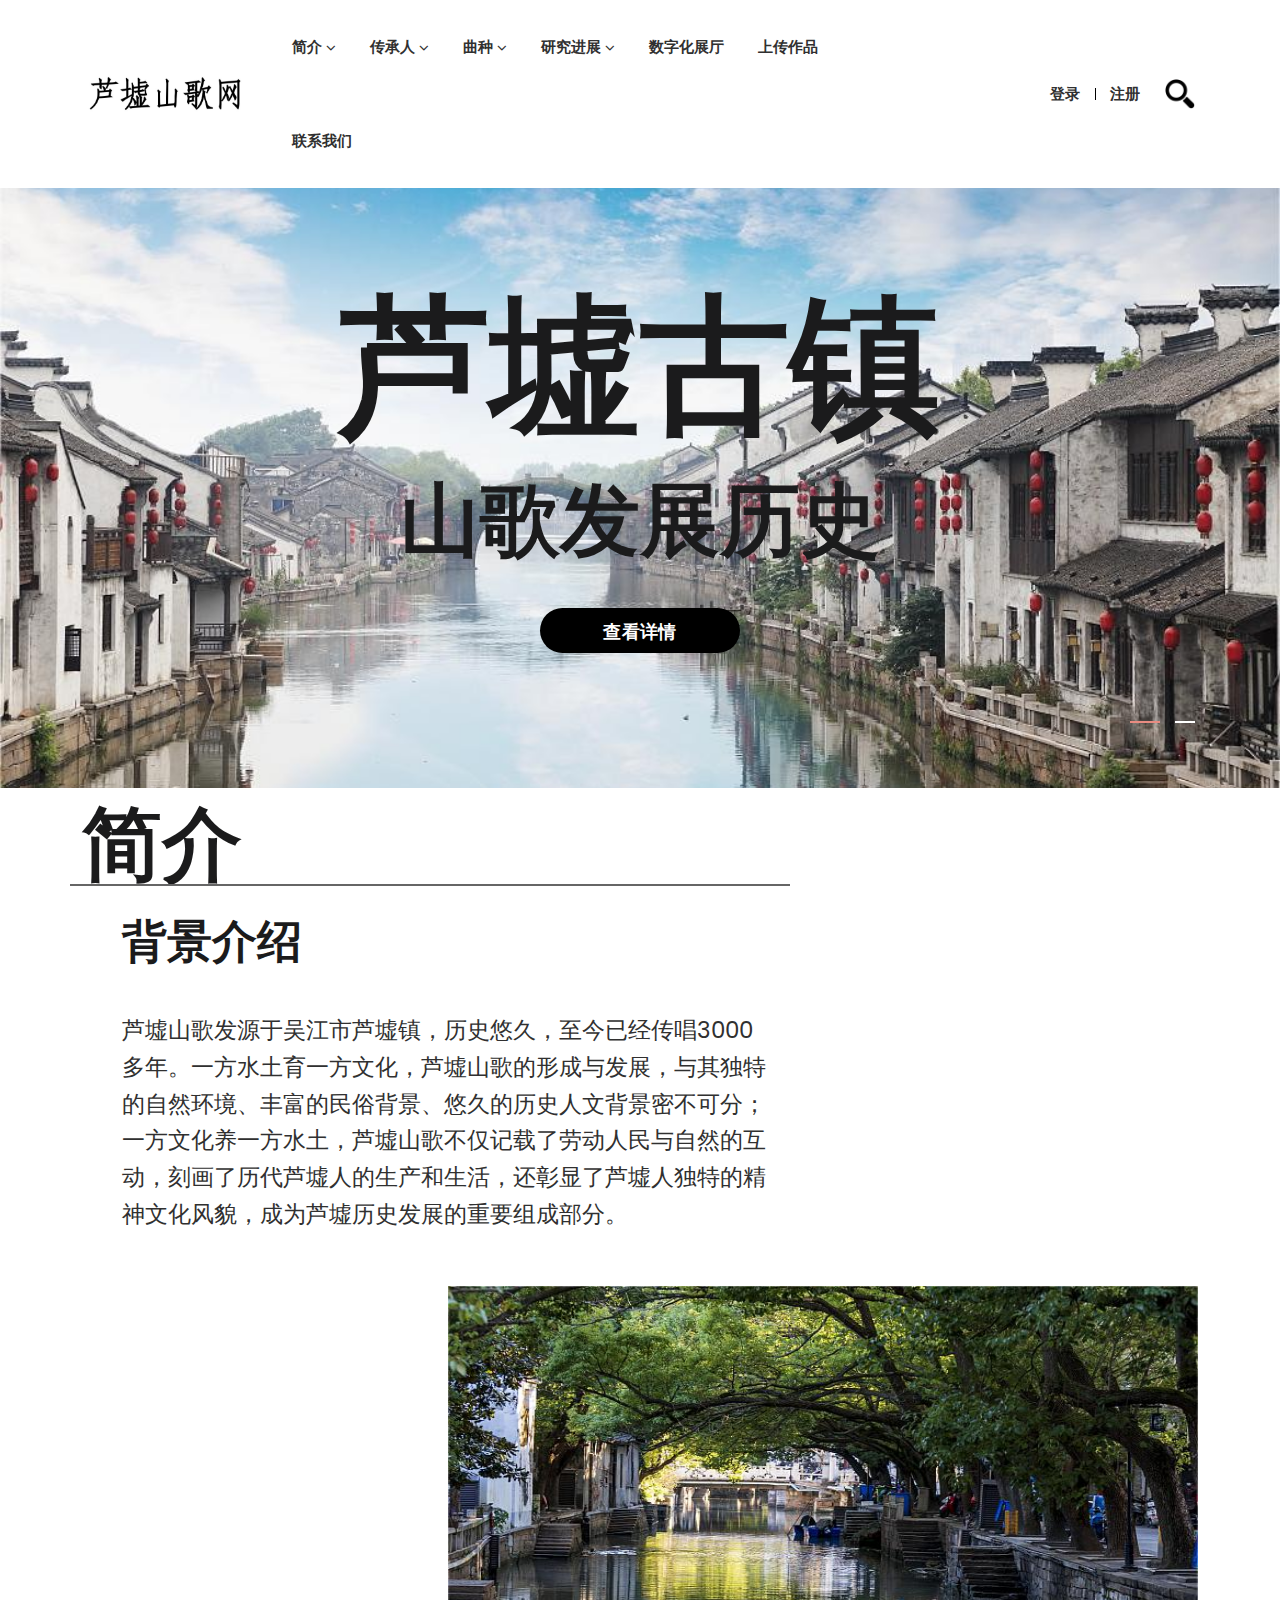
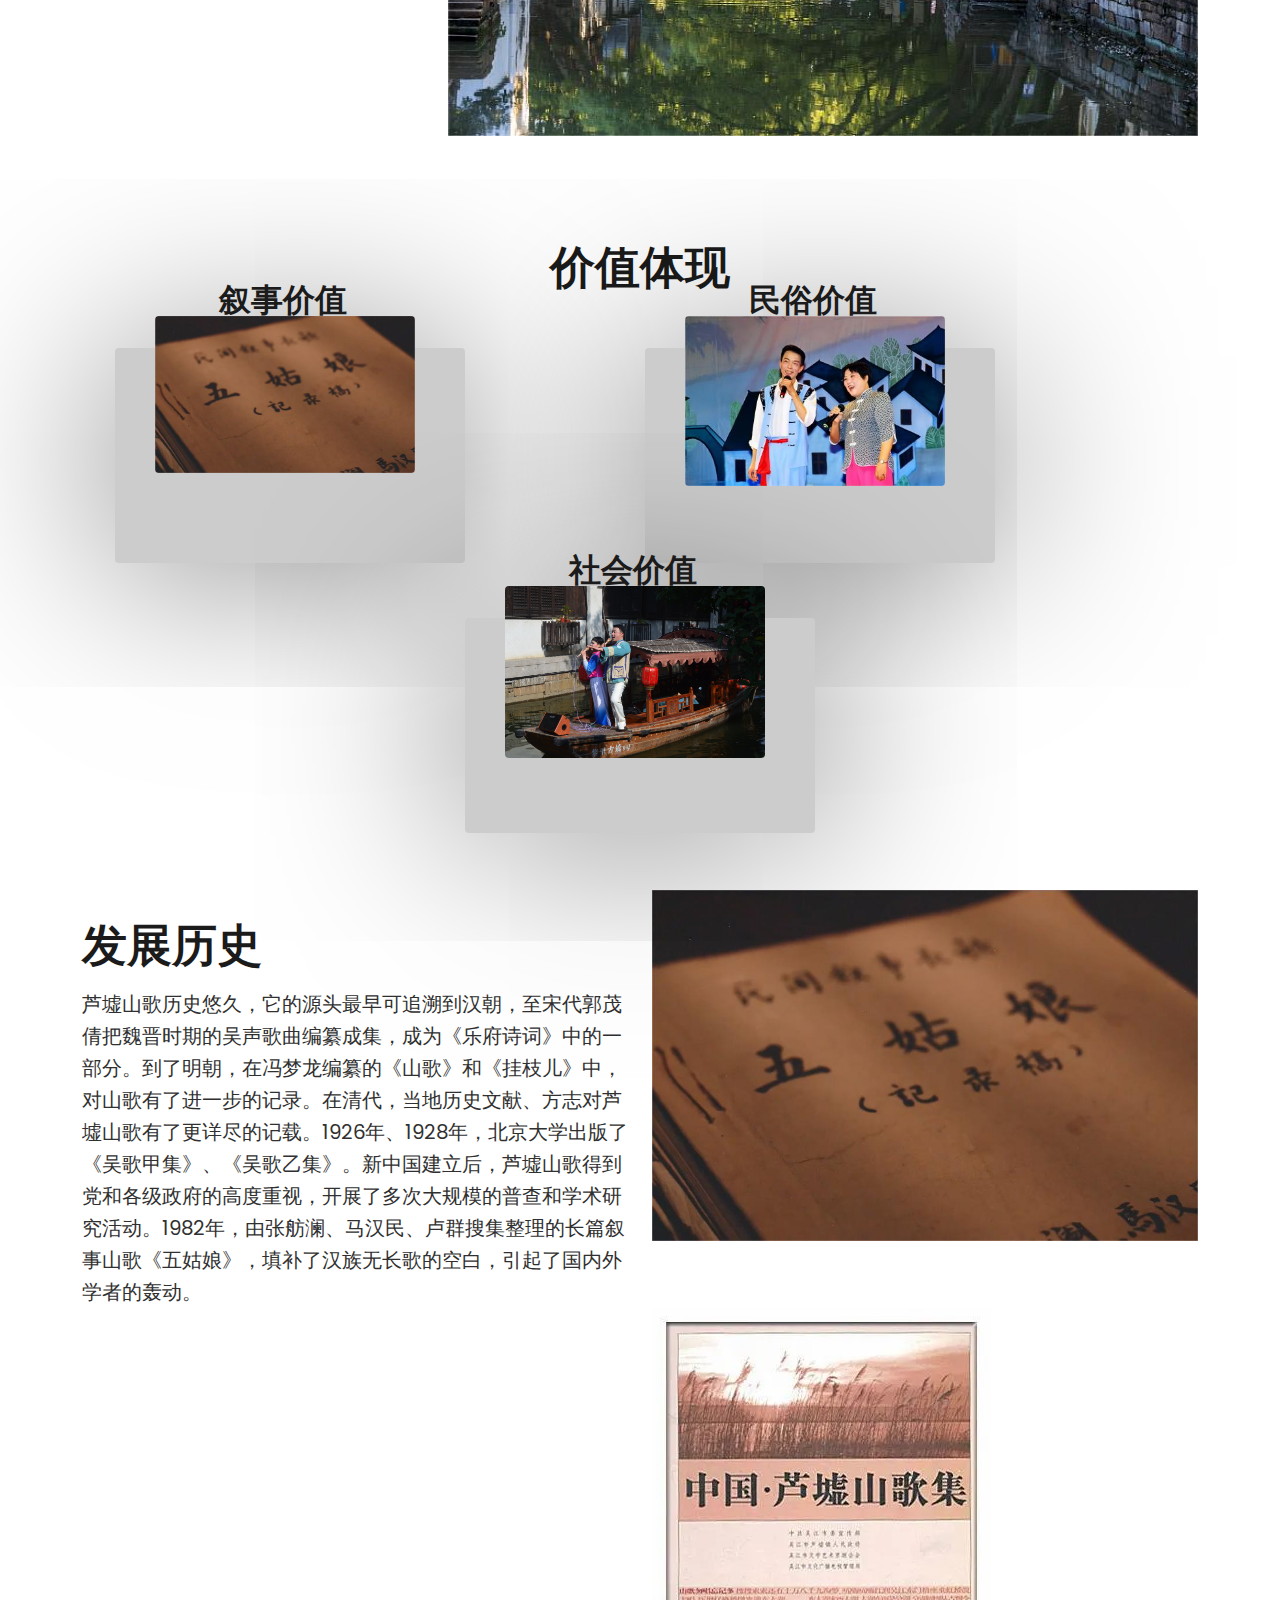
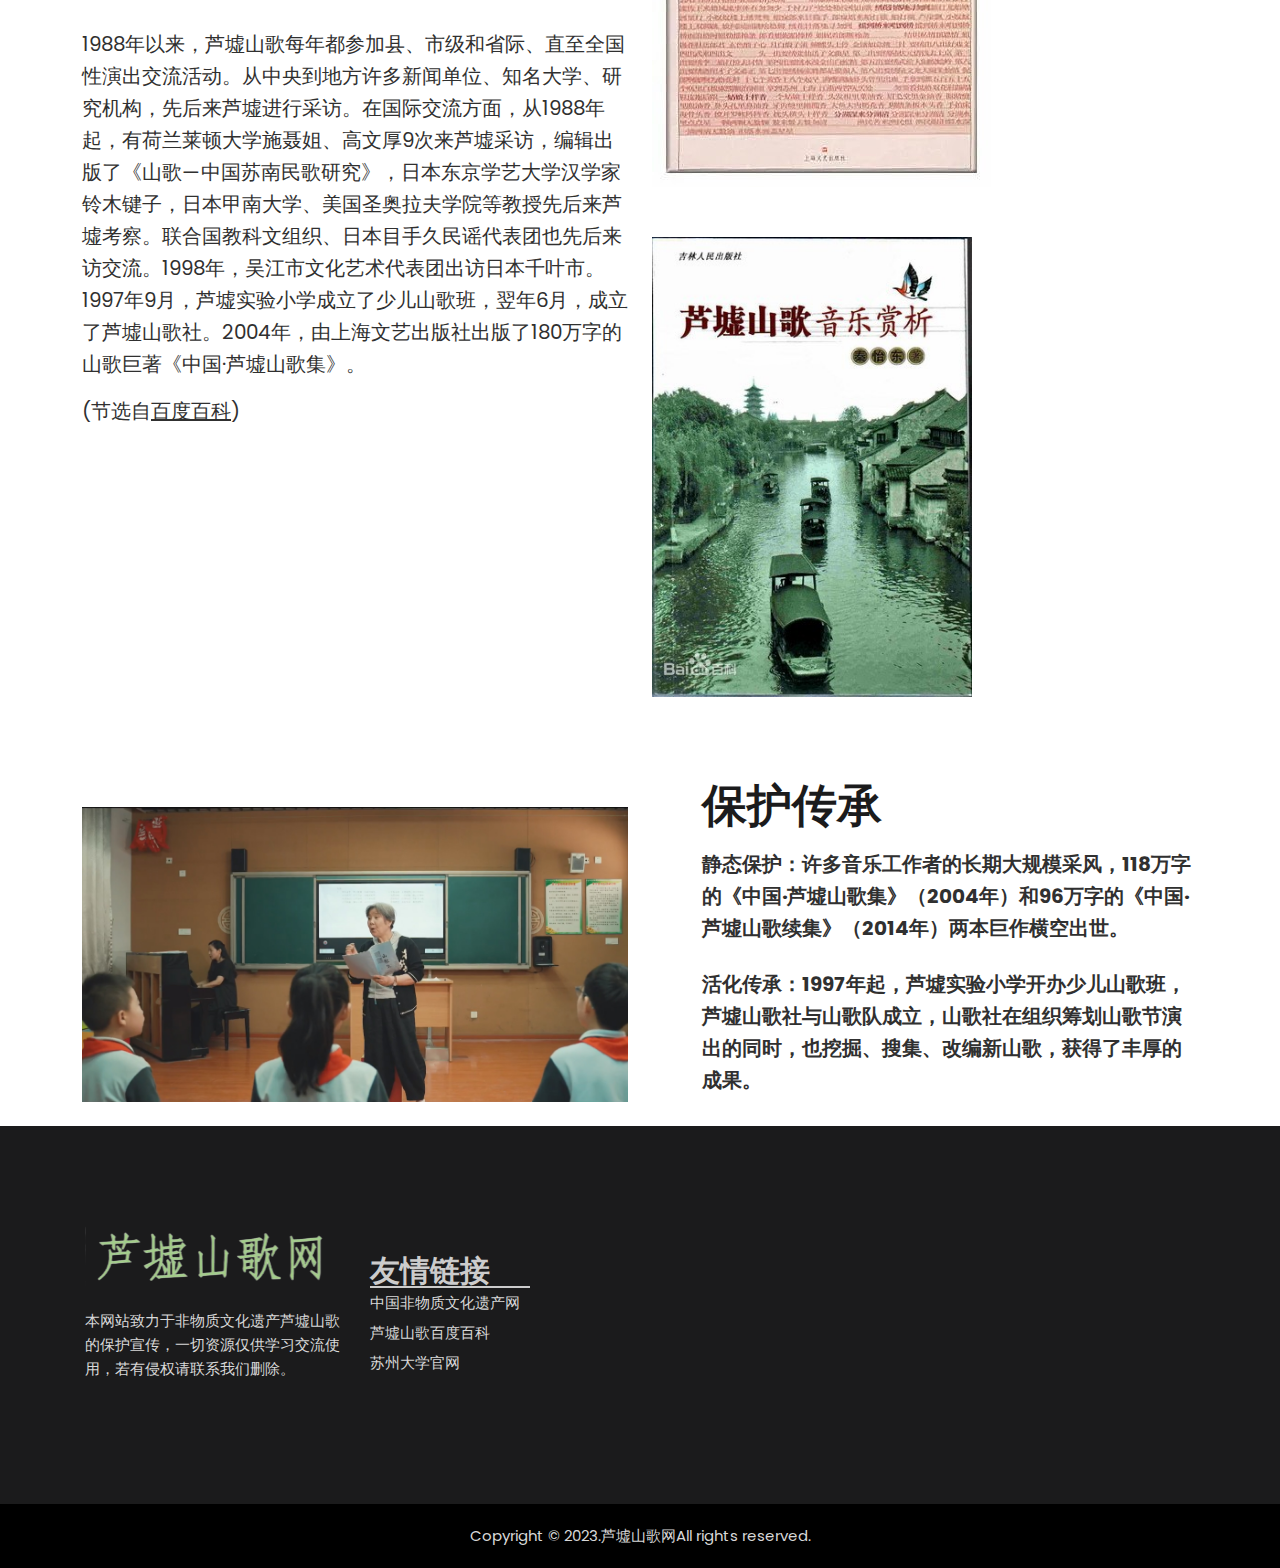
<file: index.html>
<!doctype html>
<html class="no-js" lang="zh">
<head>
    <meta charset="utf-8">
    <meta http-equiv="x-ua-compatible" content="ie=edge">
    <title>芦墟山歌网</title>
    <meta name="robots" content="noindex, follow">
    <meta name="description" content="">
    <meta name="viewport" content="width=device-width, initial-scale=1, shrink-to-fit=no">
    <link rel="stylesheet" href="static/css/bootstrap.min.css">
    <link rel="stylesheet" href="static/css/font.awesome.min.css">
    <link rel="stylesheet" href="static/css/ionicons.min.css">
    <link rel="stylesheet" href="static/css/slick.min.css">
    <link rel="stylesheet" href="static/css/animate.min.css">
    <link rel="stylesheet" href="static/css/jquery-ui.min.css">
    <link rel="stylesheet" href="static/css/nice-select.min.css">
    <link rel="stylesheet" href="static/css/magnific-popup.css">
    <link rel="stylesheet" href="static/css/style.css">

</head>
<style>
    .left{float:left}
    .right{float:right}
    .contain{
    position: relative;
    height: 600px;
    width: 100%;
    display: flex;
    justify-content: center;
    align-items: center;
    flex-wrap: wrap;
    padding: 30px;
}

    .contain .card{
    margin-top: 100px;
    position: relative;
    max-width: 3000px;
    height: 215px;
    background: #fff;
    margin: 30px 10px;
    padding: 20px 15px;
    display: flex;
    flex-direction: column;
    box-shadow: 0 5px 202px rgba(0,0,0,0.5);
    transition: .3s ease-in-out;
}
    .contain .card:hover{
    height: 450px;
}

    .contain .card .imgBx{
    position: relative;
    width: 260px;
    height: 120px;
    top: -60px;
    left: 25px;
    z-index: 1;
    margin: -30px 0px;
    
}

.contain .card .imgBx img{
    max-width: 100%;
    border-radius: 4px;
}

.contain .card .content{
    position: relative;
    margin-top: -140px;
    padding: 10px 15px;
    text-align: center;
    color: #111;
    visibility: hidden;
    opacity: 0;
    transition: .3s ease-in-out;
}

.contain .card:hover .content{
    visibility: visible;
    opacity: 1;
    margin-top: -40px;
    transition-delay: .3s;
}
</style>
<body>
    
    <div class="home-wrapper home-1">
        <!-- 顶部开始 -->
        <header class="main-header-area">
            <!-- 顶部静止窗口开始 -->
            <div class="main-header" >
                <div class="container container-default custom-area">
                    <div class="row">
                        <div class="col-lg-12 col-custom">
                            <div class="row align-items-center">
                                <div class="col-lg-2 col-xl-2 col-sm-6 col-6 col-custom">
                                    <div class="header-logo d-flex align-items-center">
                                        <img class="img-full" src="static/picture/logo.png" alt="Header Logo" style="width:215px;height:auto;" >    
                                    </div>
                                </div>
                                <div class="col-lg-8 col-xl-7 position-static d-none d-lg-block col-custom">
                                    <nav class="main-nav d-flex justify-content-center">
                                        <ul class="nav">
                                            <li>
                                                <a href="index.html">
                                                    <span class="menu-text">简介</span>
                                                    <i class="fa fa-angle-down"></i>
                                                </a>
                                                <ul class="dropdown-submenu dropdown-hover">
                                                    <li><a href="index.html#背景介绍">背景介绍</a></li>
                                                    <li><a href="index.html#价值体现">价值体现</a></li>
                                                    <li><a href="index.html#发展历史">发展历史</a></li>
                                                    <li><a href="index.html#保护传承">保护传承</a></li>
                                                </ul>
                                            </li>
                                            <li>
                                                <a href="people.html">
                                                    <span class="menu-text">传承人</span>
                                                    <i class="fa fa-angle-down"></i>
                                                </a>
                                                <ul class="dropdown-submenu dropdown-hover">
                                                    <li><a href="people.html#img-one">陆阿妹</a></li>
                                                    <li><a href="people.html#img-two">杨文英</a></li>
                                                </ul>
                                            </li>
                                            <li>
                                                <a href="song.html">
                                                    <span class="menu-text">曲种</span>
                                                    <i class="fa fa-angle-down"></i>
                                                </a>
                                                <ul class="dropdown-submenu dropdown-hover">
                                                    <li><a href="song.html#img-one">响山歌</a></li>
                                                    <li><a href="song.html#img-two">小山歌</a></li>
                                                    <li><a href="song.html#急口歌">急口歌</a></li>
                                                    <li><a href="song.html#埭头歌">埭头歌</a></li>
                                                    <li><a href="song.html#羊兆头">羊兆头</a></li>
                                                    <li><a href="song.html#滴落声">滴落声</a></li>
                                                    <li><a href="song.html#落秧歌">落秧歌</a></li>
                                                </ul>
                                            </li>
                                            <li>
                                                <a href="https://kns.cnki.net/kns8/defaultresult/index">
                                                    <span class="menu-text"> 研究进展</span>
                                                    <i class="fa fa-angle-down"></i>
                                                </a>
                                                <ul class="dropdown-submenu dropdown-hover">
                                                    <li><a href="https://kns.cnki.net/kns8/defaultresult/index">相关文献</a></li>
                                                </ul>
                                            </li>
                                            <li>
                                                <a href="unopened.html">
                                                    <span class="menu-text">数字化展厅</span>
                                                </a>
                                            </li>
                                            <li>
                                                <a href="unopened.html">
                                                    <span class="menu-text"> 上传作品</span>
                                                </a>
                                            </li>
                                            <li>
                                                <a href="unopened.html">
                                                    <span class="menu-text">联系我们</span>
                                                </a>
                                            </li>
                                        </ul>
                                    </nav>
                                </div>
                                <div class="col-lg-2 col-xl-3 col-sm-6 col-6 col-custom">
                                    <div class="header-right-area main-nav">
                                        <ul class="nav">
                                            <li class="login-register-wrap d-none d-xl-flex">
                                                <span><a href="unopened.html">登录</a></span>
                                                <span><a href="unopened.html">注册</a></span>
                                            </li>
                                            <li class="minicart-wrap">
                                                <a href="https://www.baidu.com/" class="minicart-btn toolbar-btn">
                                                    <img class="img-full" src="static/picture/search.png" style="width:30px;height:auto;" >
                                                </a> 
                                                </div>
                                            </li>
                                            <li class="mobile-menu-btn d-lg-none">
                                                <a class="off-canvas-btn" href="#">
                                                    <i class="fa fa-bars"></i>
                                                </a>
                                            </li>
                                        </ul>
                                    </div>
                                </div>
                            </div>
                        </div>
                    </div>
                </div>
            </div>
            <!-- 顶部静止窗口结束-->
            <!-- 冻结顶部窗口开始-->
            <div class="main-header  header-sticky" >
                <div class="container container-default custom-area">
                    <div class="row">
                        <div class="col-lg-12 col-custom">
                            <div class="row align-items-center">
                                <div class="col-lg-2 col-xl-2 col-sm-6 col-6 col-custom">
                                    <div class="header-logo d-flex align-items-center">
                                        <img class="img-full" src="static/picture/logo.png" alt="Header Logo" style="width:215px;height:auto;" >    
                                    </div>
                                </div>
                                <div class="col-lg-8 col-xl-7 position-static d-none d-lg-block col-custom">
                                    <nav class="main-nav d-flex justify-content-center">
                                        <ul class="nav">
                                            <li>
                                                <a href="index.html">
                                                    <span class="menu-text">简介</span>
                                                    <i class="fa fa-angle-down"></i>
                                                </a>
                                                <ul class="dropdown-submenu dropdown-hover">
                                                    <li><a href="index.html#背景介绍">背景介绍</a></li>
                                                    <li><a href="index.html#价值体现">价值体现</a></li>
                                                    <li><a href="index.html#发展历史">发展历史</a></li>
                                                    <li><a href="index.html#保护传承">保护传承</a></li>
                                                </ul>
                                            </li>
                                            <li>
                                                <a href="people.html">
                                                    <span class="menu-text">传承人</span>
                                                    <i class="fa fa-angle-down"></i>
                                                </a>
                                                <ul class="dropdown-submenu dropdown-hover">
                                                    <li><a href="people.html#img-one">陆阿妹</a></li>
                                                    <li><a href="people.html#img-two">杨文英</a></li>
                                                </ul>
                                            </li>
                                            <li>
                                                <a href="song.html">
                                                    <span class="menu-text">曲种</span>
                                                    <i class="fa fa-angle-down"></i>
                                                </a>
                                                <ul class="dropdown-submenu dropdown-hover">
                                                    <li><a href="song.html#img-one">响山歌</a></li>
                                                    <li><a href="song.html#img-two">小山歌</a></li>
                                                    <li><a href="song.html#急口歌">急口歌</a></li>
                                                    <li><a href="song.html#埭头歌">埭头歌</a></li>
                                                    <li><a href="song.html#羊兆头">羊兆头</a></li>
                                                    <li><a href="song.html#滴落声">滴落声</a></li>
                                                    <li><a href="song.html#落秧歌">落秧歌</a></li>
                                                </ul>
                                            </li>
                                            <li>
                                                <a href="https://kns.cnki.net/kns8/defaultresult/index">
                                                    <span class="menu-text"> 研究进展</span>
                                                    <i class="fa fa-angle-down"></i>
                                                </a>
                                                <ul class="dropdown-submenu dropdown-hover">
                                                    <li><a href="https://kns.cnki.net/kns8/defaultresult/index">相关文献</a></li>
                                                </ul>
                                            </li>
                                            <li>
                                                <a href="unopened.html">
                                                    <span class="menu-text">数字化展厅</span>
                                                </a>
                                            </li>
                                            <li>
                                                <a href="unopened.html">
                                                    <span class="menu-text"> 上传作品</span>
                                                </a>
                                            </li>
                                            <li>
                                                <a href="unopened.html">
                                                    <span class="menu-text">联系我们</span>
                                                </a>
                                            </li>
                                        </ul>
                                    </nav>
                                </div>
                                <div class="col-lg-2 col-xl-3 col-sm-6 col-6 col-custom">
                                    <div class="header-right-area main-nav">
                                        <ul class="nav">
                                            <li class="login-register-wrap d-none d-xl-flex">
                                                <span><a href="unopened.html">登录</a></span>
                                                <span><a href="unopened.html">注册</a></span>
                                            </li>
                                            <li class="minicart-wrap">
                                                <a href="https://www.baidu.com/" class="minicart-btn toolbar-btn">
                                                    <img class="img-full" src="static/picture/search.png" style="width:30px;height:auto;" >
                                                </a> 
                                                </div>
                                            </li>
                                            <li class="mobile-menu-btn d-lg-none">
                                                <a class="off-canvas-btn" href="#">
                                                    <i class="fa fa-bars"></i>
                                                </a>
                                            </li>
                                        </ul>
                                    </div>
                                </div>
                            </div>
                        </div>
                    </div>
                </div>
            </div>
        </header>
        <!-- 顶部结束 -->
        <!-- 滑动窗口开始 -->
        <div class="slider-area">
            <div class="obrien-slider arrow-style" data-slick-options='{
        "slidesToShow": 1,
        "slidesToScroll": 1,
        "infinite": true,
        "arrows": true,
        "dots": true,
        "autoplay" : true,
        "fade" : true,
        "autoplaySpeed" : 7000,
        "pauseOnHover" : false,
        "pauseOnFocus" : false
        }' data-slick-responsive='[
        {"breakpoint":992, "settings": {
        "slidesToShow": 1,
        "arrows": false,
        "dots": true
        }}
        ]'>
                <div class="slide-item slide-1 bg-position slide-bg-1 animation-style-01">
                    <div class="slider-content">
                        <br><br><br><center><h1 class="slider-small-title" style="font-size:150px">芦墟古镇</h1></center>
                        <br><center><h1 class="slider-large-title" style="font-size:80px">山歌发展历史</h1></center>
                        <div class="slider-btn">
                            <br><br><center><a class="obrien-button black-btn" href="index.html#发展历史" style="width:200px ">查看详情</a></center>
                        </div>
                    </div>
                </div>
                <div class="slide-item slide-2 bg-position slide-bg-1 animation-style-01">
                    <div class="slider-content">
                        <br><br><h1 class="slider-large-title" style="font-size:90px">&nbsp吴歌非遗传承人</h1>
                        <br><h1 class="slider-large-title" style="font-size:120px">&nbsp杨文英</h1>
                        <br><h1 class="slider-small-title" style="font-size:70px">&nbsp与芦墟山歌的故事</h1>
                        <div class="slider-btn">
                            <br><a class="obrien-button black-btn" href="people.html#杨文英" style="width:200px;margin: 10px 0px 0px 100px">查看详情</a>
                        </div>
                    </div>
                </div>
            </div>
        </div>
        <!-- 滑动窗口结束 -->
        <!-- 简介开始 -->
        <div class="feature-area">
            <div class="container container-default custom-wrapper">
                <div class="row">
                    <!-- 简介标题 -->
                    <br><h1 id="1" class="title" style="font-size:80px" >简介</h1>
                    <div style="border-bottom:2px solid #666;width:720px">
                    </div>
                    <!-- 背景介绍 -->
                    <div id="背景介绍">
                        <!-- 文 -->
                        <div class="left" style="width:650px;height:400px;margin: 0px 0px 0px 40px;">
                            <br><h3 id="2" class="title" style="font-size:45px" >背景介绍</h3><br><br>
                            <p class="desc-content" style="font-size:23px">芦墟山歌发源于吴江市芦墟镇，历史悠久，至今已经传唱3000多年。一方水土育一方文化，芦墟山歌的形成与发展，与其独特的自然环境、丰富的民俗背景、悠久的历史人文背景密不可分；一方文化养一方水土，芦墟山歌不仅记载了劳动人民与自然的互动，刻画了历代芦墟人的生产和生活，还彰显了芦墟人独特的精神文化风貌，成为芦墟历史发展的重要组成部分。</p>
                        </div>
                        <!-- 图 -->
                        <div class="right">                            
                            <img src="static/picture/1.jpg" style="width:750px;height:450px">
                        </div>
                    </div>
                    <!-- 价值体现开始 -->
                    <h3 id="价值体现" class="title" style="font-size:45px;text-align:center;margin: 100px 0px 0px 0px">价值体现</h3><br><br>
                    <div class="contain" >
                        <!-- 叙事价值 -->
                        <div class="card"style="width:350px;margin:0 180px 0 0;background-color:#cccccc;border:none">  
                            <div class="imgBx">
                                <h2>&nbsp&nbsp&nbsp&nbsp&nbsp&nbsp&nbsp&nbsp叙事价值</h2>
                                <img src="picture_2/1.png" alt="">
                            </div>
                            <div class="content" style="margin:0 0px 0 0px">
                                <br><br><h4>长篇叙述，民族抒情</h4>
                                <p>杨敬伟曾经这样评价《五姑娘》的发掘：“我们汉民族地区，原来有山歌，但是没有（发掘）很长的山歌，只有少数民族地区有阿诗玛、刘三姐，等等，他们这些山歌都是长篇山歌……那么就是五姑娘（的发掘）填补了汉民族没有长歌的。”长篇叙事山歌《五姑娘》是芦墟山歌收集整理进程中的一个里程碑，它填补了汉民族长歌的空白，其独特的音乐叙事为后来者了解当地风土人情、历史变迁、生活细节提供了宝贵的材料。</p>
                            </div>
                        </div>
                        <!-- 民俗价值 -->
                        <div class="card"style="width:350px;margin:0 170px 0 0;background-color:#cccccc;border:none">
                            <div class="imgBx">
                                <h2>&nbsp&nbsp&nbsp&nbsp&nbsp&nbsp&nbsp&nbsp民俗价值</h2>
                                <img src="picture_2/2.jpg" alt="">
                            </div>
                            <div class="content" style="margin:0 0px 0 0px">
                                <br><br><h4>独特风物，传统传承</h4>
                                <p>芦墟山歌的歌词不仅记录了人们劳动、生活、爱情，还记录了婚丧、庙会、祭祖、拜佛等多种民俗活动，是分湖流域劳动人民的真实生活写照。这种记录了人们祭祀、拜神活动的山歌对于学者们来说具有极高的民俗价值和“以歌补史”的独特历史价值。
                                    此外，由于芦墟山歌兼有独特的民俗风韵，听者可以在原生态的民歌中、在神秘古老的回音里获得独特的美学体验。</p>
                            </div>
                        </div>
                        <!-- 社会价值 -->
                        <div class="card"style="width:350px;margin:0 0 0 0;background-color:#cccccc;border:none">
                            <div class="imgBx">
                                <h2>&nbsp&nbsp&nbsp&nbsp&nbsp&nbsp&nbsp&nbsp社会价值</h2>
                                <img src="picture_2/3.jpg" alt="">
                            </div>
                            <div class="content" style="margin:0 0px 0 0px">
                                <br><br><h4>齐之以礼，达情宣德</h4>
                                <p>芦墟山歌具有“美教化，移风俗”的社会作用。芦墟山歌中部分歌词具有一定的哲理性，有的还有劝人为善、劝世和醒世的功效，如：“二劝世人休争强， 强人做事强人当，强中更有强中手， 那有强人好下场 …… ”，芦墟山歌中的这些劝世山歌对新时代建设和谐社会也具有其独特的文化价值；此外，原生态的民歌或民族音乐亦可为人类学、民族学提供资料，可给人类学提供有关族源的参考。
                                </p>
                            </div>
                        </div>
                    </div>
                    <!-- 价值体现结束style="background-color: rgb(248, 8, 8)" -->
                    <div id="发展历史" class="col-xl-6 col-lg-5 col-md-12 col-custom">
                        <div class="feature-content-wrapper">  
                            <br><h3 class="title" style="font-size:45px" >发展历史</h3>
                            <p class="desc-content" style="font-size:20px">芦墟山歌历史悠久，它的源头最早可追溯到汉朝，至宋代郭茂倩把魏晋时期的吴声歌曲编纂成集，成为《乐府诗词》中的一部分。到了明朝，在冯梦龙编纂的《山歌》和《挂枝儿》中，对山歌有了进一步的记录。在清代，当地历史文献、方志对芦墟山歌有了更详尽的记载。1926年、1928年，北京大学出版了《吴歌甲集》、《吴歌乙集》。新中国建立后，芦墟山歌得到党和各级政府的高度重视，开展了多次大规模的普查和学术研究活动。1982年，由张舫澜、马汉民、卢群搜集整理的长篇叙事山歌《五姑娘》，填补了汉族无长歌的空白，引起了国内外学者的轰动。</p>
                        </div>
                    </div>
                    <div class="col-xl-6 col-lg-7 col-md-12 col-custom" >
                        <div class="feature-image">
                            <img src="static/picture/3.jpg" alt="Obrien Feature" style="margin: 0px 0px 50px 0px">
                        </div>
                    </div>

                    <div class="col-xl-6 col-lg-5 col-md-12 col-custom">
                        <div class="feature-content-wrapper">  
                            <p class="desc-content" style="font-size:20px">1988年以来，芦墟山歌每年都参加县、市级和省际、直至全国性演出交流活动。从中央到地方许多新闻单位、知名大学、研究机构，先后来芦墟进行采访。在国际交流方面，从1988年起，有荷兰莱顿大学施聂姐、高文厚9次来芦墟采访，编辑出版了《山歌—中国苏南民歌研究》，日本东京学艺大学汉学家铃木键子，日本甲南大学、美国圣奥拉夫学院等教授先后来芦墟考察。联合国教科文组织、日本目手久民谣代表团也先后来访交流。1998年，吴江市文化艺术代表团出访日本千叶市。1997年9月，芦墟实验小学成立了少儿山歌班，翌年6月，成立了芦墟山歌社。2004年，由上海文艺出版社出版了180万字的山歌巨著《中国·芦墟山歌集》。</p>
                            <a href="https://baike.baidu.com/item/%E8%8A%A6%E5%A2%9F%E5%B1%B1%E6%AD%8C/9602665?fr=aladdin"><p id="4" class="desc-content" style="font-size:20px">(节选自<u>百度百科</u>)</p></a>
                        </div>
                    </div>
                    <div class="col-xl-6 col-lg-7 col-md-12 col-custom" >
                        <div class="feature-image">
                            <img src="static/picture/4.jpg"  style="margin: 0px 0px 50px 0px">
                            <img src="static/picture/5.jpg"  style="width:320px;margin: 0px 0px 50px 0px" >
                        </div>
                    </div>
                    <div class="col-xl-6 col-lg-7 col-md-12 col-custom" style="margin: 60px 0px 0px 0px">
                        <div class="feature-image">
                            <img src="static/picture/6.jpg" style="width:650px" alt="Obrien Feature">
                        </div>
                    </div>
                    <div id="保护传承"class="col-xl-6 col-lg-5 col-md-12 col-custom">
                        <div class="feature-content-wrapper" style="margin: 0px 0px 0px 50px">
                            <h1  class="title" style="font-size:1px" ></h1>
                            <b><h3 class="title" style="font-size:45px" >保护传承</h3></b>
                            <b><p class="desc-content" style="font-size:20px">静态保护：许多音乐工作者的长期大规模采风，118万字的《中国·芦墟山歌集》（2004年）和96万字的《中国·芦墟山歌续集》（2014年）两本巨作横空出世。</p></b>
                            <b><br><p class="desc-content" style="font-size:20px">活化传承：1997年起，芦墟实验小学开办少儿山歌班，芦墟山歌社与山歌队成立，山歌社在组织筹划山歌节演出的同时，也挖掘、搜集、改编新山歌，获得了丰厚的成果。 </p></b>
                        </div>
                    </div>
                </div>
            </div>
        </div>
        <!-- 简介结束 -->
        <!-- 底部开始 -->
        <br>
        <footer class="footer-area">
            <div class="footer-widget-area">
                <div class="container container-default custom-area">
                    <div class="row">
                        <div class="col-12 col-sm-12 col-md-12 col-lg-3 col-custom">
                            <div class="single-footer-widget m-0">
                                <div class="footer-logo">
                                    <a href="">
                                        <img src="static/picture/footer.png" alt="Logo Image">
                                    </a>
                                </div>
                                <p class="desc-content">本网站致力于非物质文化遗产芦墟山歌的保护宣传，一切资源仅供学习交流使用，若有侵权请联系我们删除。</p>
                            </div>
                        </div>
                        <div class="col-12 col-sm-6 col-md-6 col-lg-2 col-custom">
                            <div class="single-footer-widget">
                                <br><h2 class="title" style="color:#ccc;font-size:30px" >友情链接</h2>
                                <div style="border-bottom:2px solid #ccc"></div> 
                                <ul class="widget-list">
                                    <li><a href="https://www.ihchina.cn/" target="_blank">中国非物质文化遗产网</a></li>
                                    <li><a href="https://baike.baidu.com/item/%E8%8A%A6%E5%A2%9F%E5%B1%B1%E6%AD%8C/9602665?fr=aladdin" target="_blank">芦墟山歌百度百科</a></li>
                                    <li><a href="https://www.suda.edu.cn/" target="_blank">苏州大学官网</a></li>
                                </ul>
                            </div>
                        </div>
                    </div>
                </div>
            </div>
            <div class="footer-copyright-area">
                <div class="container custom-area">
                    <div class="row">
                        <div class="col-12 text-center col-custom">
                            <div class="copyright-content">
                                <p>Copyright &copy; 2023.芦墟山歌网All rights reserved.</p>
                            </div>
                        </div>
                    </div>
                </div>
            </div>
        </footer>
        <!-- 底部结束 -->
    </div>
    <a class="scroll-to-top" href="#">
        <i class="ion-chevron-up"></i>
    </a>
    <script src="static/js/jquery-3.6.0.min.js"></script>
    <script src="static/js/jquery-migrate-3.3.2.min.js"></script>
    <script src="static/js/modernizr-2.8.3.min.js"></script>
    <script src="static/js/bootstrap.bundle.min.js"></script>
    <script src="static/js/slick.min.js"></script>
    <script src="static/js/jquery.countdown.min.js"></script>
    <script src="static/js/jquery.ajaxchimp.min.js"></script>
    <script src="static/js/jquery.nice-select.min.js"></script>
    <script src="static/js/jquery-ui.min.js"></script>
    <script src="static/js/jquery.magnific-popup.min.js"></script>
    <script src="static/js/main.js"></script>
    <!-- 部分框架使用开源代码详见于https://sc.chinaz.com/moban/230115593210.htm -->
</body>

</html>
</file>
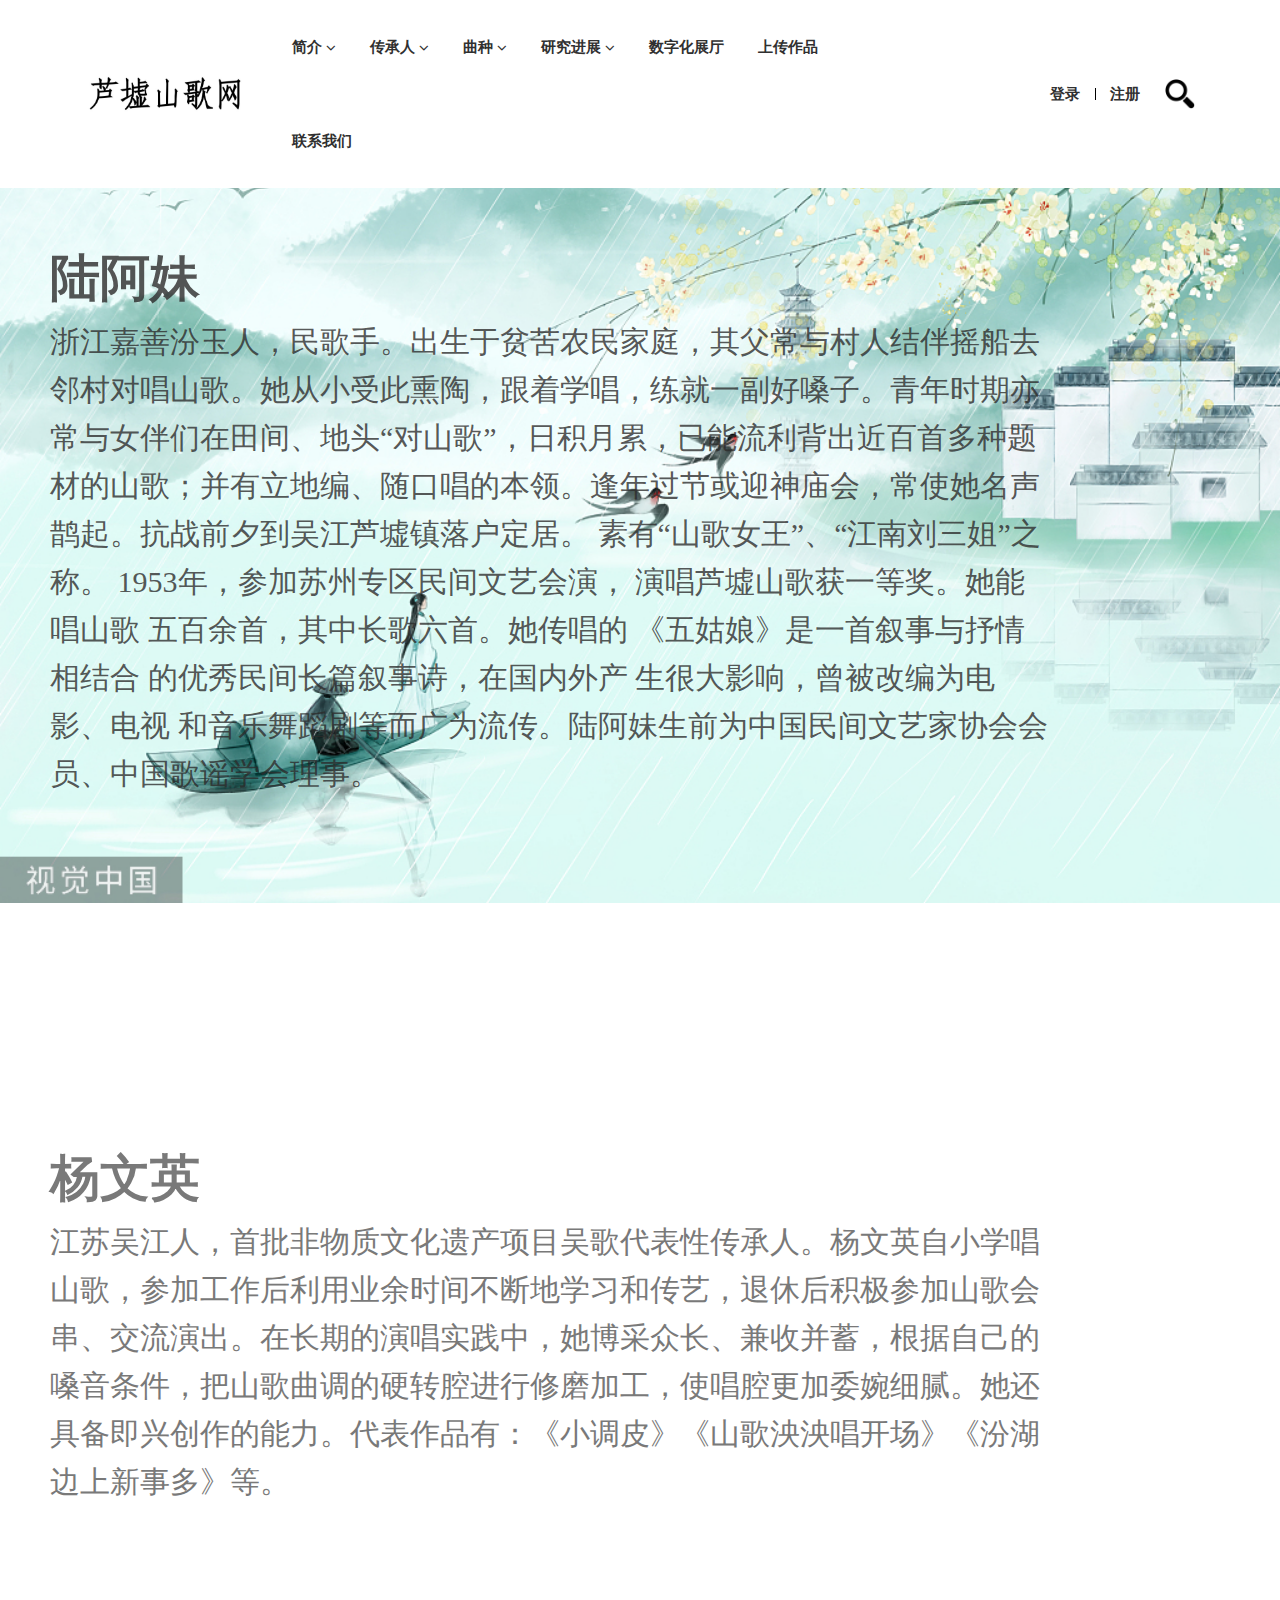
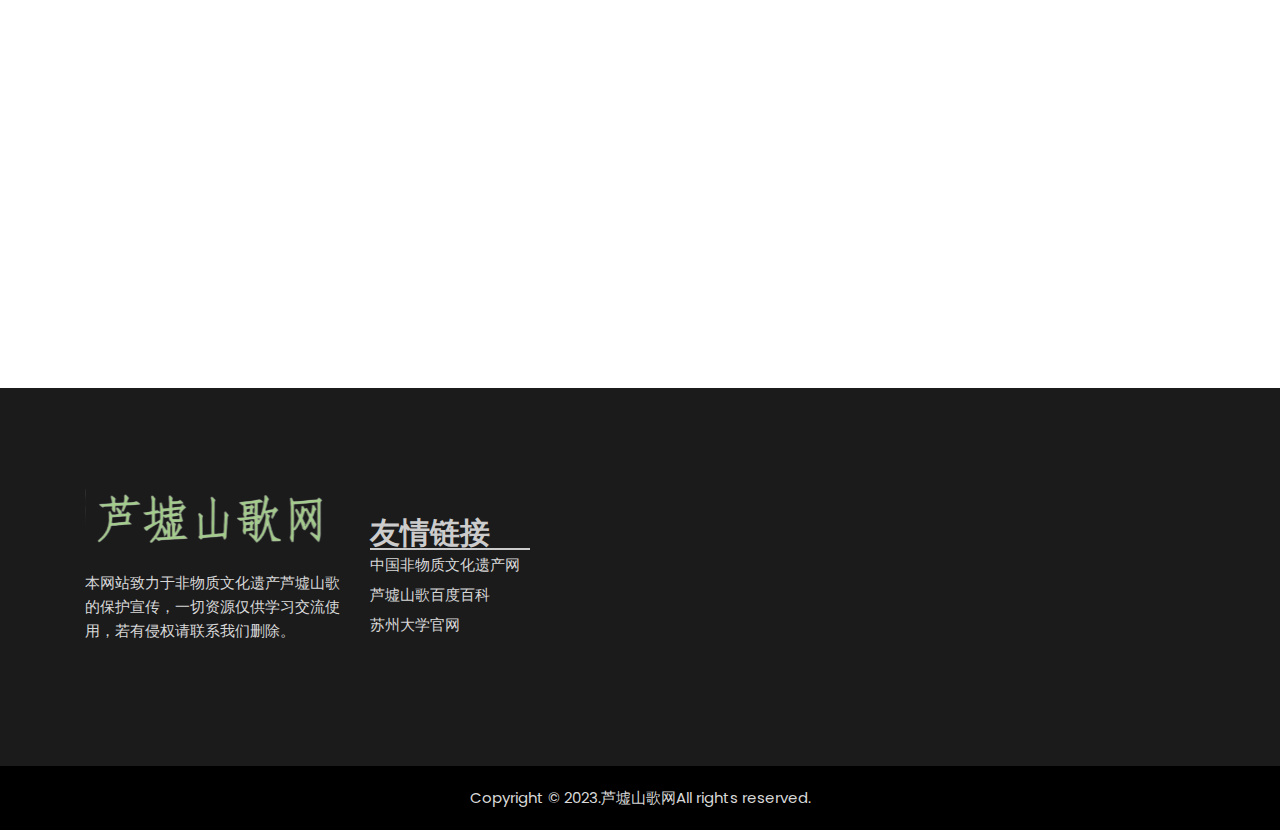
<file: people.html>
<!doctype html>
<html class="no-js" lang="zh">
<head>
    <meta charset="utf-8">
    <meta http-equiv="x-ua-compatible" content="ie=edge">
    <title>芦墟山歌网</title>
    <meta name="robots" content="noindex, follow">
    <meta name="description" content="">
    <meta name="viewport" content="width=device-width, initial-scale=1, shrink-to-fit=no">
    <link rel="stylesheet" href="static/css/bootstrap.min.css">
    <link rel="stylesheet" href="static/css/font.awesome.min.css">
    <link rel="stylesheet" href="static/css/ionicons.min.css">
    <link rel="stylesheet" href="static/css/slick.min.css">
    <link rel="stylesheet" href="static/css/animate.min.css">
    <link rel="stylesheet" href="static/css/jquery-ui.min.css">
    <link rel="stylesheet" href="static/css/nice-select.min.css">
    <link rel="stylesheet" href="static/css/magnific-popup.css">
    <link rel="stylesheet" href="static/css/style.css">
    <link rel="stylesheet" href="people/people.css">

</head>
<style>
    .hhh{ 
            animation: fadeInAnimation ease 3s; 
            animation-iteration-count: 1; 
            animation-fill-mode: forwards; 
        } 
        @keyframes fadeInAnimation { 
            0% { 
                opacity: 0; 
            } 
            100% { 
                opacity: 1; 
            } 
        } 
    .left{float:left}
    .right{float:right}
</style>
<body>
    
    <div class="home-wrapper home-1">
        <!-- 顶部开始 -->
        <header class="main-header-area">
            <!-- 顶部静止窗口开始 -->
            <div class="main-header" >
                <div class="container container-default custom-area">
                    <div class="row">
                        <div class="col-lg-12 col-custom">
                            <div class="row align-items-center">
                                <div class="col-lg-2 col-xl-2 col-sm-6 col-6 col-custom">
                                    <div class="header-logo d-flex align-items-center">
                                        <img class="img-full" src="static/picture/logo.png" alt="Header Logo" style="width:215px;height:auto;" >    
                                    </div>
                                </div>
                                <div class="col-lg-8 col-xl-7 position-static d-none d-lg-block col-custom">
                                    <nav class="main-nav d-flex justify-content-center">
                                        <ul class="nav">
                                            <li>
                                                <a href="index.html">
                                                    <span class="menu-text">简介</span>
                                                    <i class="fa fa-angle-down"></i>
                                                </a>
                                                <ul class="dropdown-submenu dropdown-hover">
                                                    <li><a href="index.html#背景介绍">背景介绍</a></li>
                                                    <li><a href="index.html#价值体现">价值体现</a></li>
                                                    <li><a href="index.html#发展历史">发展历史</a></li>
                                                    <li><a href="index.html#保护传承">保护传承</a></li>
                                                </ul>
                                            </li>
                                            <li>
                                                <a href="people.html">
                                                    <span class="menu-text">传承人</span>
                                                    <i class="fa fa-angle-down"></i>
                                                </a>
                                                <ul class="dropdown-submenu dropdown-hover">
                                                    <li><a href="people.html#img-one">陆阿妹</a></li>
                                                    <li><a href="people.html#img-two">杨文英</a></li>
                                                </ul>
                                            </li>
                                            <li>
                                                <a href="song.html">
                                                    <span class="menu-text">曲种</span>
                                                    <i class="fa fa-angle-down"></i>
                                                </a>
                                                <ul class="dropdown-submenu dropdown-hover">
                                                    <li><a href="song.html#img-one">响山歌</a></li>
                                                    <li><a href="song.html#img-two">小山歌</a></li>
                                                    <li><a href="song.html#急口歌">急口歌</a></li>
                                                    <li><a href="song.html#埭头歌">埭头歌</a></li>
                                                    <li><a href="song.html#羊兆头">羊兆头</a></li>
                                                    <li><a href="song.html#滴落声">滴落声</a></li>
                                                    <li><a href="song.html#落秧歌">落秧歌</a></li>
                                                </ul>
                                            </li>
                                            <li>
                                                <a href="https://kns.cnki.net/kns8/defaultresult/index">
                                                    <span class="menu-text"> 研究进展</span>
                                                    <i class="fa fa-angle-down"></i>
                                                </a>
                                                <ul class="dropdown-submenu dropdown-hover">
                                                    <li><a href="https://kns.cnki.net/kns8/defaultresult/index">相关文献</a></li>
                                                </ul>
                                            </li>
                                            <li>
                                                <a href="unopened.html">
                                                    <span class="menu-text">数字化展厅</span>
                                                </a>
                                            </li>
                                            <li>
                                                <a href="unopened.html">
                                                    <span class="menu-text"> 上传作品</span>
                                                </a>
                                            </li>
                                            <li>
                                                <a href="unopened.html">
                                                    <span class="menu-text">联系我们</span>
                                                </a>
                                            </li>
                                        </ul>
                                    </nav>
                                </div>
                                <div class="col-lg-2 col-xl-3 col-sm-6 col-6 col-custom">
                                    <div class="header-right-area main-nav">
                                        <ul class="nav">
                                            <li class="login-register-wrap d-none d-xl-flex">
                                                <span><a href="unopened.html">登录</a></span>
                                                <span><a href="unopened.html">注册</a></span>
                                            </li>
                                            <li class="minicart-wrap">
                                                <a href="https://www.baidu.com/" class="minicart-btn toolbar-btn">
                                                    <img class="img-full" src="static/picture/search.png" style="width:30px;height:auto;" >
                                                </a> 
                                                </div>
                                            </li>
                                            <li class="mobile-menu-btn d-lg-none">
                                                <a class="off-canvas-btn" href="#">
                                                    <i class="fa fa-bars"></i>
                                                </a>
                                            </li>
                                        </ul>
                                    </div>
                                </div>
                            </div>
                        </div>
                    </div>
                </div>
            </div>
            <!-- 顶部静止窗口结束-->
            <!-- 冻结顶部窗口开始-->
            <div class="main-header  header-sticky" >
                <div class="container container-default custom-area">
                    <div class="row">
                        <div class="col-lg-12 col-custom">
                            <div class="row align-items-center">
                                <div class="col-lg-2 col-xl-2 col-sm-6 col-6 col-custom">
                                    <div class="header-logo d-flex align-items-center">
                                        <img class="img-full" src="static/picture/logo.png" alt="Header Logo" style="width:215px;height:auto;" >    
                                    </div>
                                </div>
                                <div class="col-lg-8 col-xl-7 position-static d-none d-lg-block col-custom">
                                    <nav class="main-nav d-flex justify-content-center">
                                        <ul class="nav">
                                            <li>
                                                <a href="index.html">
                                                    <span class="menu-text">简介</span>
                                                    <i class="fa fa-angle-down"></i>
                                                </a>
                                                <ul class="dropdown-submenu dropdown-hover">
                                                    <li><a href="index.html#背景介绍">背景介绍</a></li>
                                                    <li><a href="index.html#价值体现">价值体现</a></li>
                                                    <li><a href="index.html#发展历史">发展历史</a></li>
                                                    <li><a href="index.html#保护传承">保护传承</a></li>
                                                </ul>
                                            </li>
                                            <li>
                                                <a href="people.html">
                                                    <span class="menu-text">传承人</span>
                                                    <i class="fa fa-angle-down"></i>
                                                </a>
                                                <ul class="dropdown-submenu dropdown-hover">
                                                    <li><a href="people.html#img-one">陆阿妹</a></li>
                                                    <li><a href="people.html#img-two">杨文英</a></li>
                                                </ul>
                                            </li>
                                            <li>
                                                <a href="song.html">
                                                    <span class="menu-text">曲种</span>
                                                    <i class="fa fa-angle-down"></i>
                                                </a>
                                                <ul class="dropdown-submenu dropdown-hover">
                                                    <li><a href="song.html#img-one">响山歌</a></li>
                                                    <li><a href="song.html#img-two">小山歌</a></li>
                                                    <li><a href="song.html#急口歌">急口歌</a></li>
                                                    <li><a href="song.html#埭头歌">埭头歌</a></li>
                                                    <li><a href="song.html#羊兆头">羊兆头</a></li>
                                                    <li><a href="song.html#滴落声">滴落声</a></li>
                                                    <li><a href="song.html#落秧歌">落秧歌</a></li>
                                                </ul>
                                            </li>
                                            <li>
                                                <a href="https://kns.cnki.net/kns8/defaultresult/index">
                                                    <span class="menu-text"> 研究进展</span>
                                                    <i class="fa fa-angle-down"></i>
                                                </a>
                                                <ul class="dropdown-submenu dropdown-hover">
                                                    <li><a href="https://kns.cnki.net/kns8/defaultresult/index">相关文献</a></li>
                                                </ul>
                                            </li>
                                            <li>
                                                <a href="unopened.html">
                                                    <span class="menu-text">数字化展厅</span>
                                                </a>
                                            </li>
                                            <li>
                                                <a href="unopened.html">
                                                    <span class="menu-text"> 上传作品</span>
                                                </a>
                                            </li>
                                            <li>
                                                <a href="unopened.html">
                                                    <span class="menu-text">联系我们</span>
                                                </a>
                                            </li>
                                        </ul>
                                    </nav>
                                </div>
                                <div class="col-lg-2 col-xl-3 col-sm-6 col-6 col-custom">
                                    <div class="header-right-area main-nav">
                                        <ul class="nav">
                                            <li class="login-register-wrap d-none d-xl-flex">
                                                <span><a href="unopened.html">登录</a></span>
                                                <span><a href="unopened.html">注册</a></span>
                                            </li>
                                            <li class="minicart-wrap">
                                                <a href="https://www.baidu.com/" class="minicart-btn toolbar-btn">
                                                    <img class="img-full" src="static/picture/search.png" style="width:30px;height:auto;" >
                                                </a> 
                                                </div>
                                            </li>
                                            <li class="mobile-menu-btn d-lg-none">
                                                <a class="off-canvas-btn" href="#">
                                                    <i class="fa fa-bars"></i>
                                                </a>
                                            </li>
                                        </ul>
                                    </div>
                                </div>
                            </div>
                        </div>
                    </div>
                </div>
            </div>
        </header>
        <!-- 顶部结束 -->

        <!-- 人物开始 -->
        <div class="contain">
            <!--陆阿妹--> 
            <section id="img-one" class="img"> 
                <div style="width:1000px;margin:50px">
                    <p style="font-size:50px"><b>陆阿妹</b></p>
                    <p style="font-size:30px"> 浙江嘉善汾玉人，民歌手。出生于贫苦农民家庭，其父常与村人结伴摇船去邻村对唱山歌。她从小受此熏陶，跟着学唱，练就一副好嗓子。青年时期亦常与女伴们在田间、地头“对山歌”，日积月累，已能流利背出近百首多种题材的山歌；并有立地编、随口唱的本领。逢年过节或迎神庙会，常使她名声鹊起。抗战前夕到吴江芦墟镇落户定居。
                        素有“山歌女王”、“江南刘三姐”之称。
                        1953年，参加苏州专区民间文艺会演，
                        演唱芦墟山歌获一等奖。她能唱山歌
                        五百余首，其中长歌六首。她传唱的
                        《五姑娘》是一首叙事与抒情相结合
                        的优秀民间长篇叙事诗，在国内外产
                        生很大影响，曾被改编为电影、电视
                        和音乐舞蹈剧等而广为流传。陆阿妹生前为中国民间文艺家协会会员、中国歌谣学会理事。</p>
                </div>
            </section>
            <!--杨文英--> 
            <section id="img-two" class="img"> 
                <div style="width:1000px;margin:50px">
                    <p style="font-size:50px;color: rgb(121, 121, 121);"><b>杨文英</b></p>
                    <p style="font-size:30px;color: rgb(121, 121, 121)">江苏吴江人，首批非物质文化遗产项目吴歌代表性传承人。杨文英自小学唱山歌，参加工作后利用业余时间不断地学习和传艺，退休后积极参加山歌会串、交流演出。在长期的演唱实践中，她博采众长、兼收并蓄，根据自己的嗓音条件，把山歌曲调的硬转腔进行修磨加工，使唱腔更加委婉细腻。她还具备即兴创作的能力。代表作品有：《小调皮》《山歌泱泱唱开场》《汾湖边上新事多》等。
                </p>
                </div>
            </section>
            
        <!-- 曲种介绍结束 -->
        <!-- 底部开始 -->
        <footer class="footer-area">
            <div class="footer-widget-area">
                <div class="container container-default custom-area">
                    <div class="row">
                        <div class="col-12 col-sm-12 col-md-12 col-lg-3 col-custom">
                            <div class="single-footer-widget m-0">
                                <div class="footer-logo">
                                    <a href="">
                                        <img src="static/picture/footer.png" alt="Logo Image">
                                    </a>
                                </div>
                                <p class="desc-content">本网站致力于非物质文化遗产芦墟山歌的保护宣传，一切资源仅供学习交流使用，若有侵权请联系我们删除。</p>
                            </div>
                        </div>
                        <div class="col-12 col-sm-6 col-md-6 col-lg-2 col-custom">
                            <div class="single-footer-widget">
                                <br><h2 class="title" style="color:#ccc;font-size:30px" >友情链接</h2>
                                <div style="border-bottom:2px solid #ccc"></div> 
                                <ul class="widget-list">
                                    <li><a href="https://www.ihchina.cn/" target="_blank">中国非物质文化遗产网</a></li>
                                    <li><a href="https://baike.baidu.com/item/%E8%8A%A6%E5%A2%9F%E5%B1%B1%E6%AD%8C/9602665?fr=aladdin" target="_blank">芦墟山歌百度百科</a></li>
                                    <li><a href="https://www.suda.edu.cn/" target="_blank">苏州大学官网</a></li>
                                </ul>
                            </div>
                        </div>
                    </div>
                </div>
            </div>
            <div class="footer-copyright-area">
                <div class="container custom-area">
                    <div class="row">
                        <div class="col-12 text-center col-custom">
                            <div class="copyright-content">
                                <p>Copyright &copy; 2023.芦墟山歌网All rights reserved.</p>
                            </div>
                        </div>
                    </div>
                </div>
            </div>
        </footer>
        <!-- 底部结束 -->
    </div>
    <a class="scroll-to-top" href="#">
        <i class="ion-chevron-up"></i>
    </a>
    <script src="static/js/jquery-3.6.0.min.js"></script>
    <script src="static/js/jquery-migrate-3.3.2.min.js"></script>
    <script src="static/js/modernizr-2.8.3.min.js"></script>
    <script src="static/js/bootstrap.bundle.min.js"></script>
    <script src="static/js/slick.min.js"></script>
    <script src="static/js/jquery.countdown.min.js"></script>
    <script src="static/js/jquery.ajaxchimp.min.js"></script>
    <script src="static/js/jquery.nice-select.min.js"></script>
    <script src="static/js/jquery-ui.min.js"></script>
    <script src="static/js/jquery.magnific-popup.min.js"></script>
    <script src="static/js/main.js"></script>
    <!-- 部分框架使用开源代码详见于https://sc.chinaz.com/moban/230115593210.htm -->
</body>

</html>
</file>
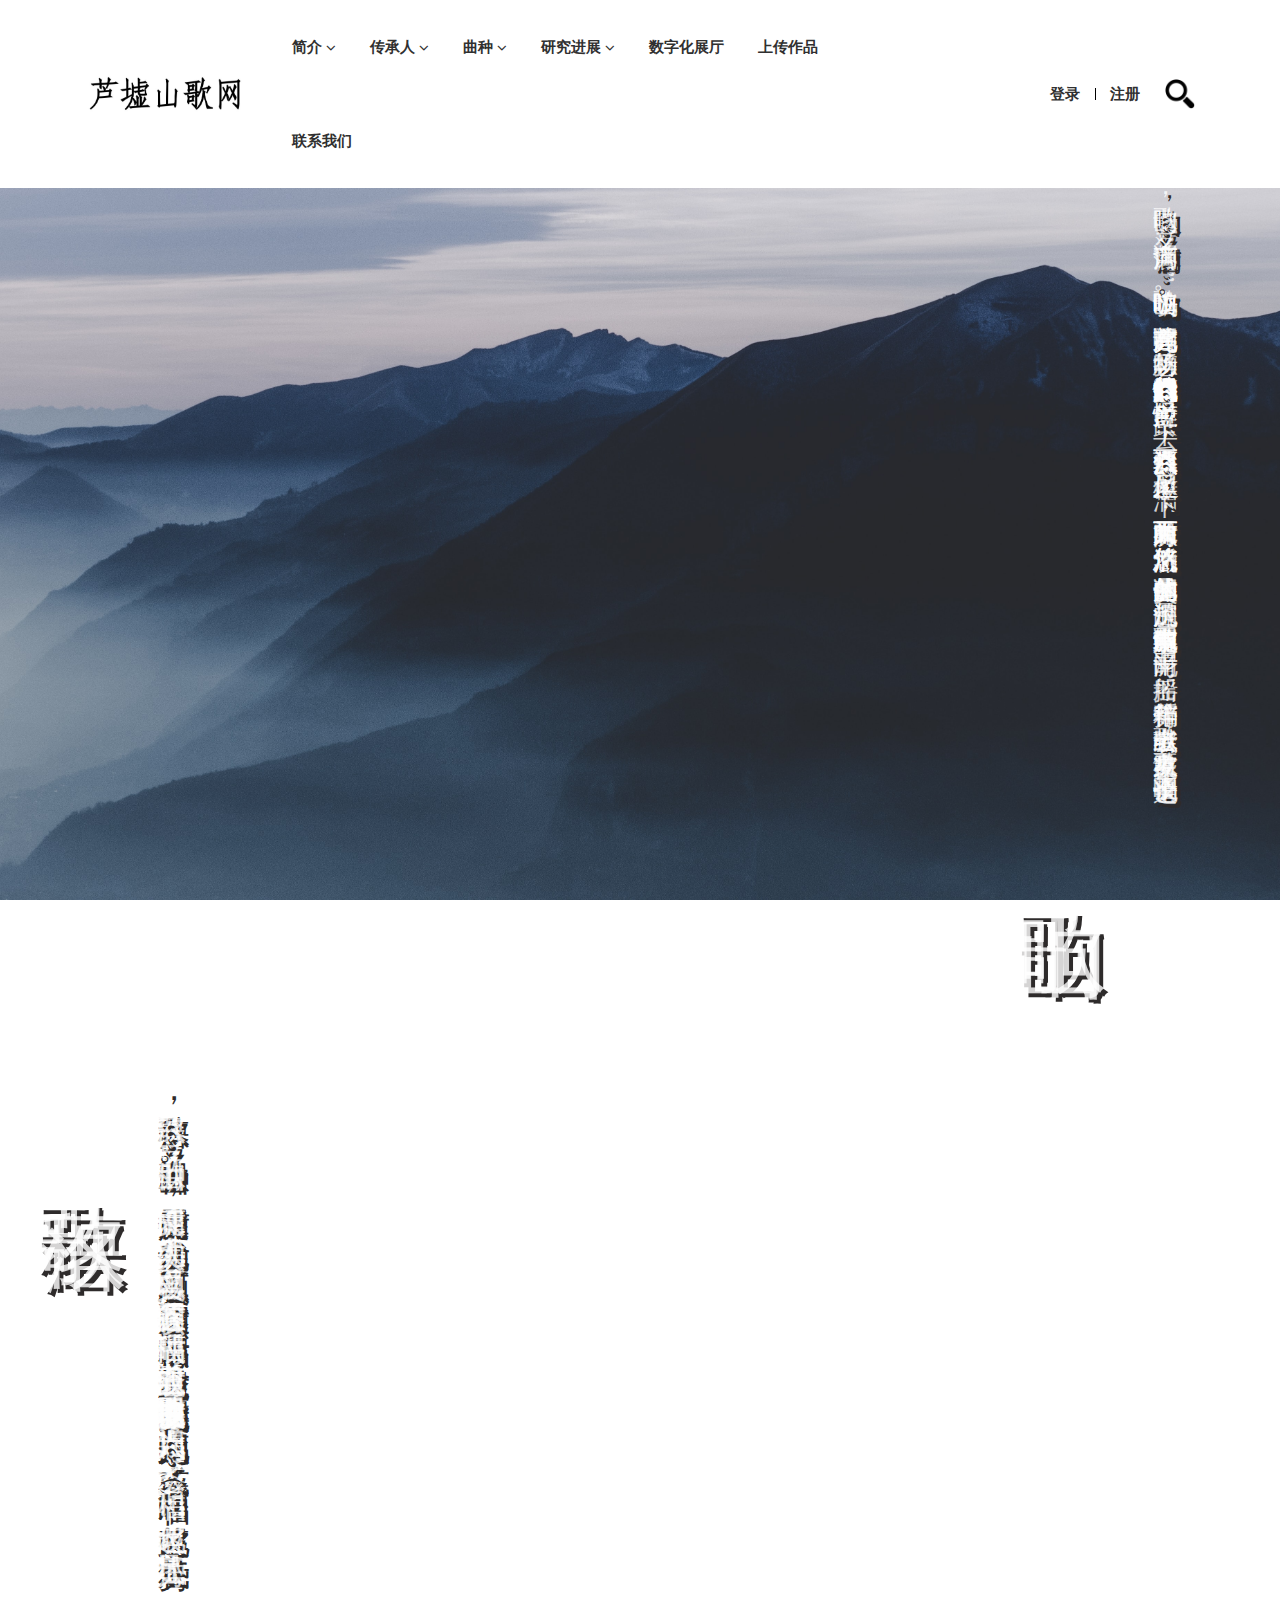
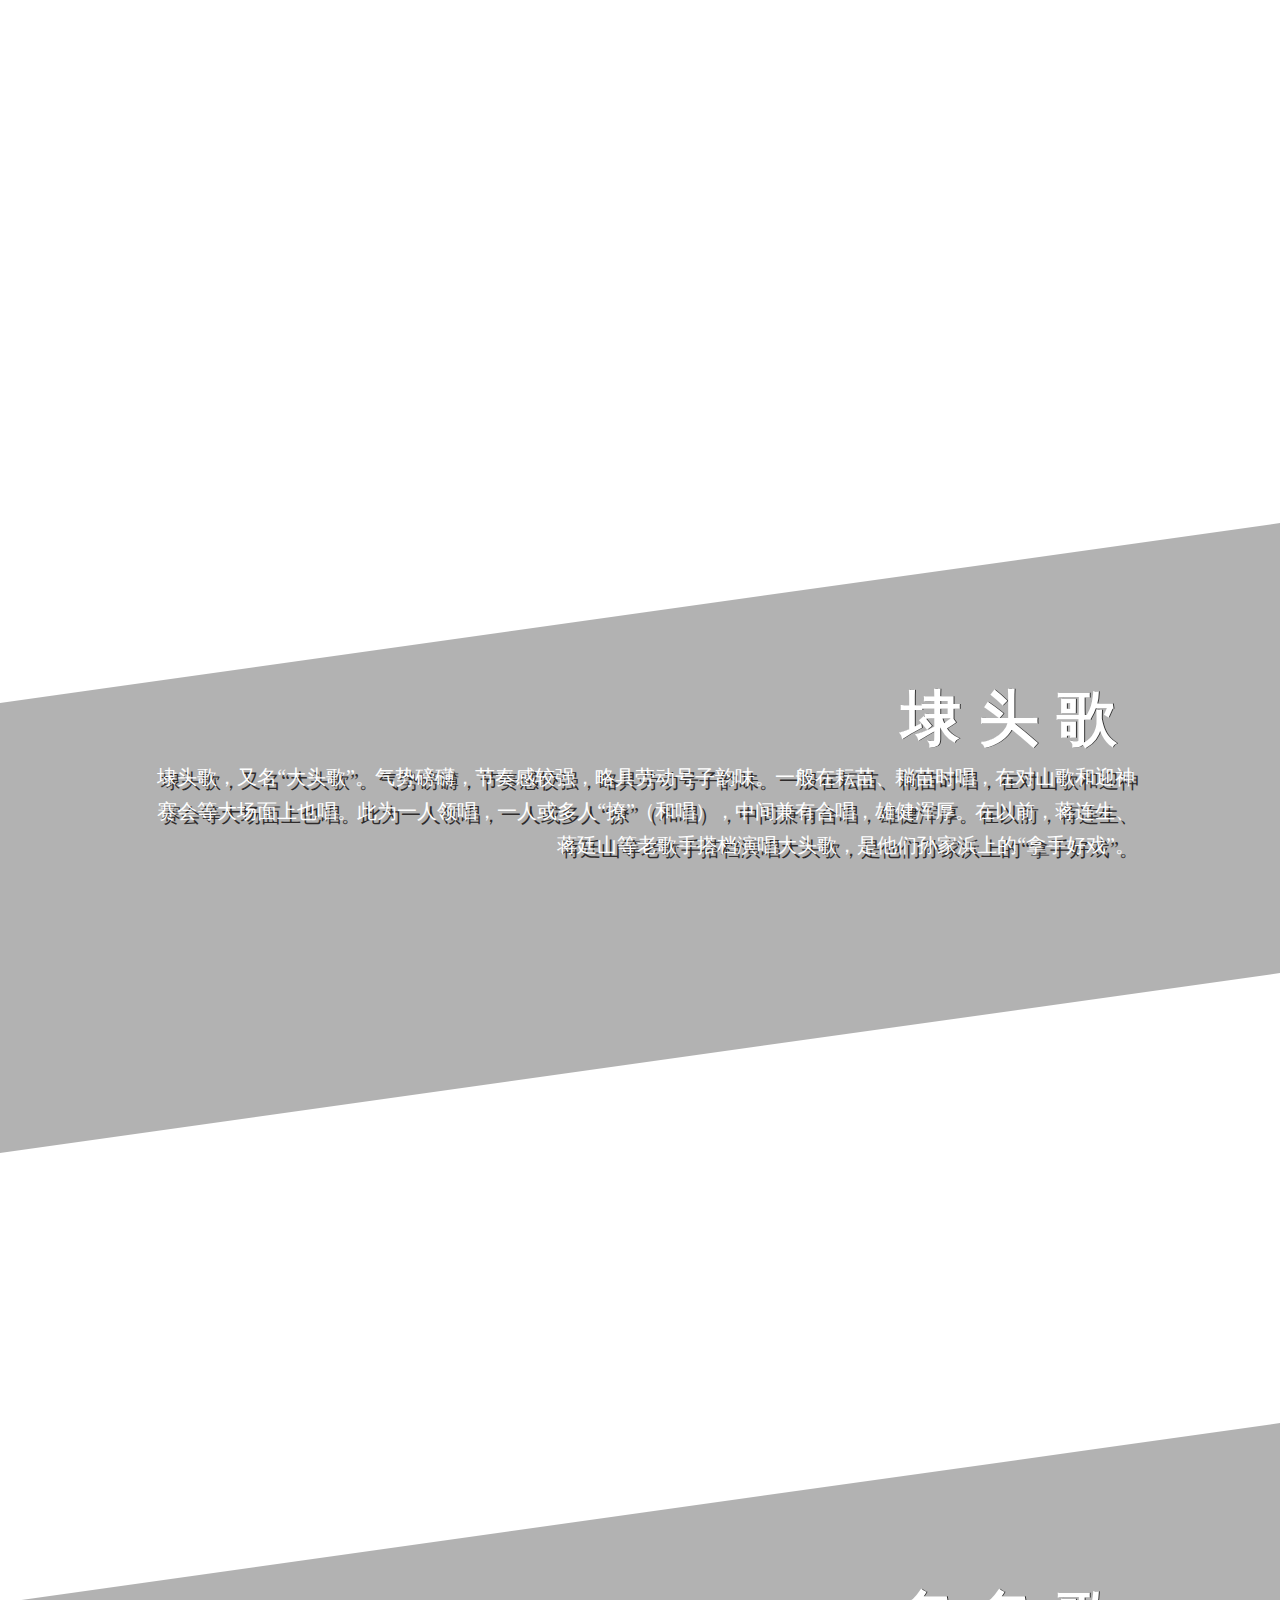
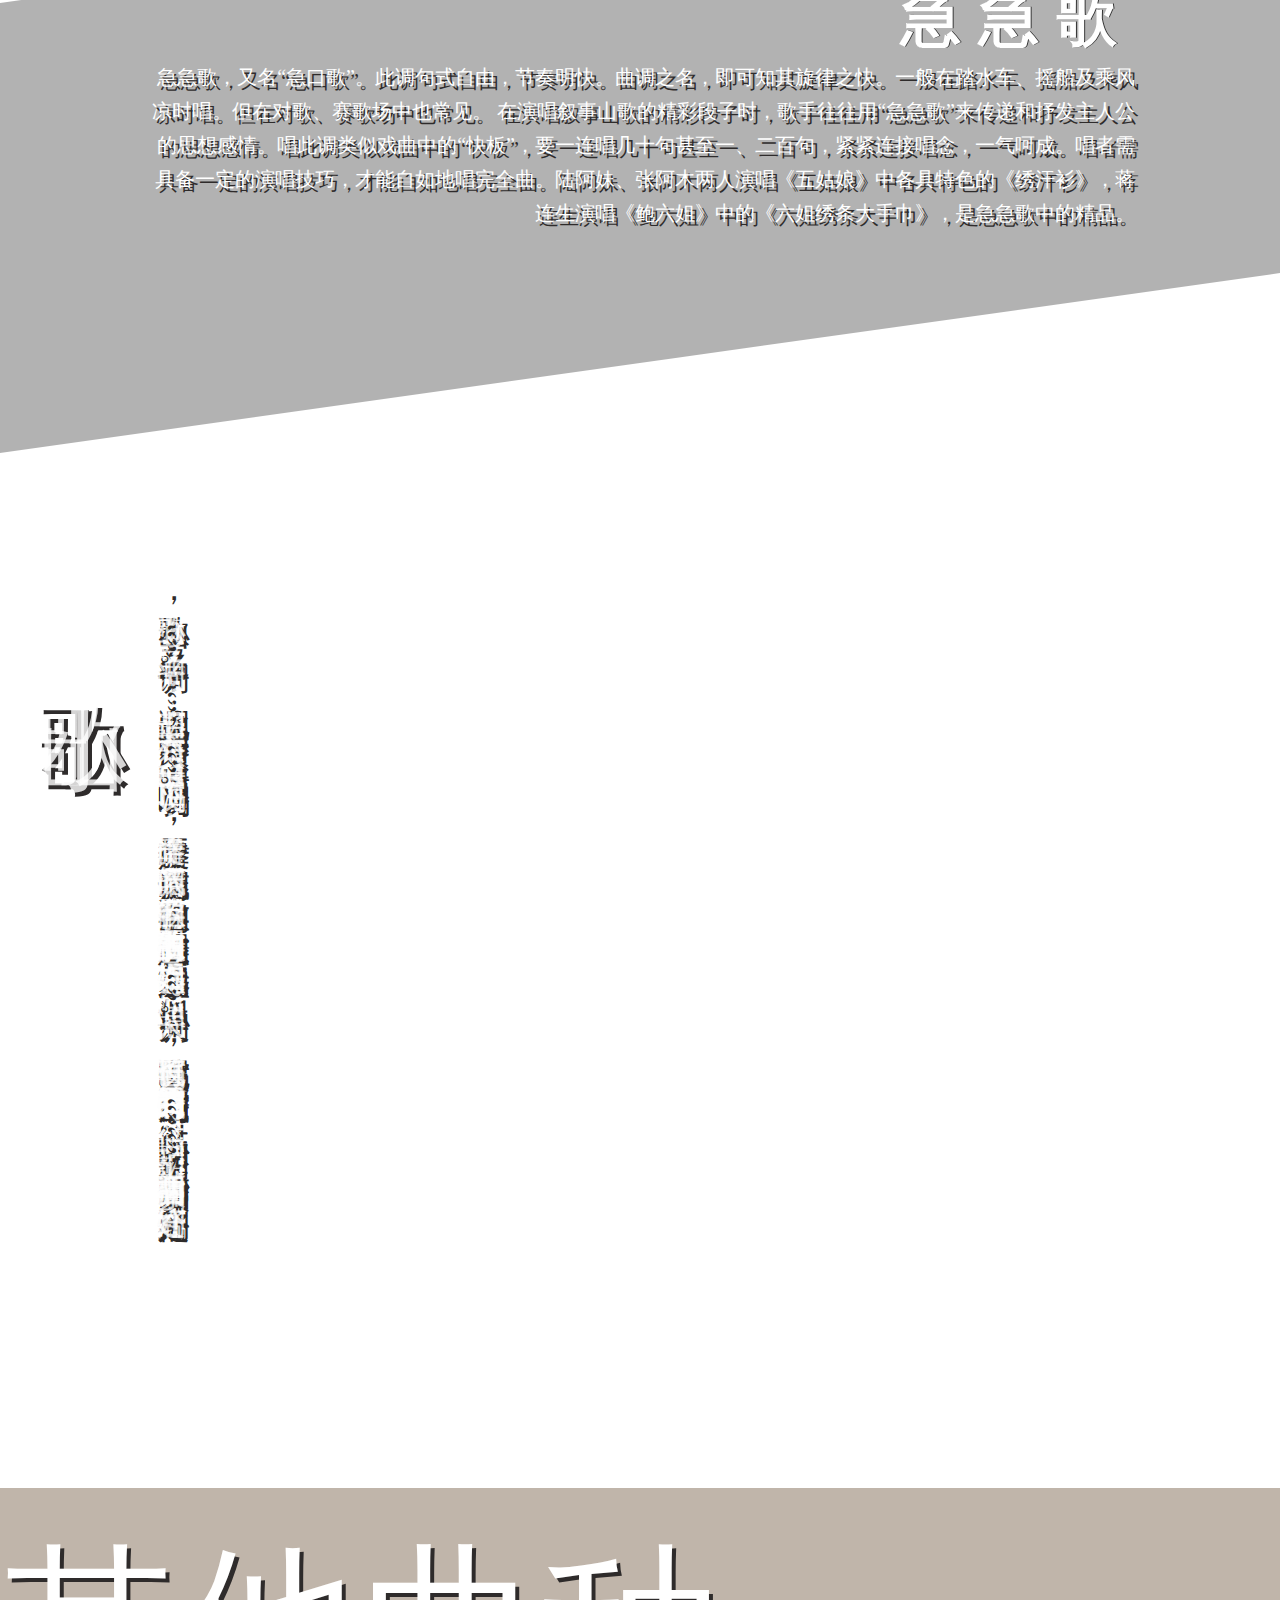
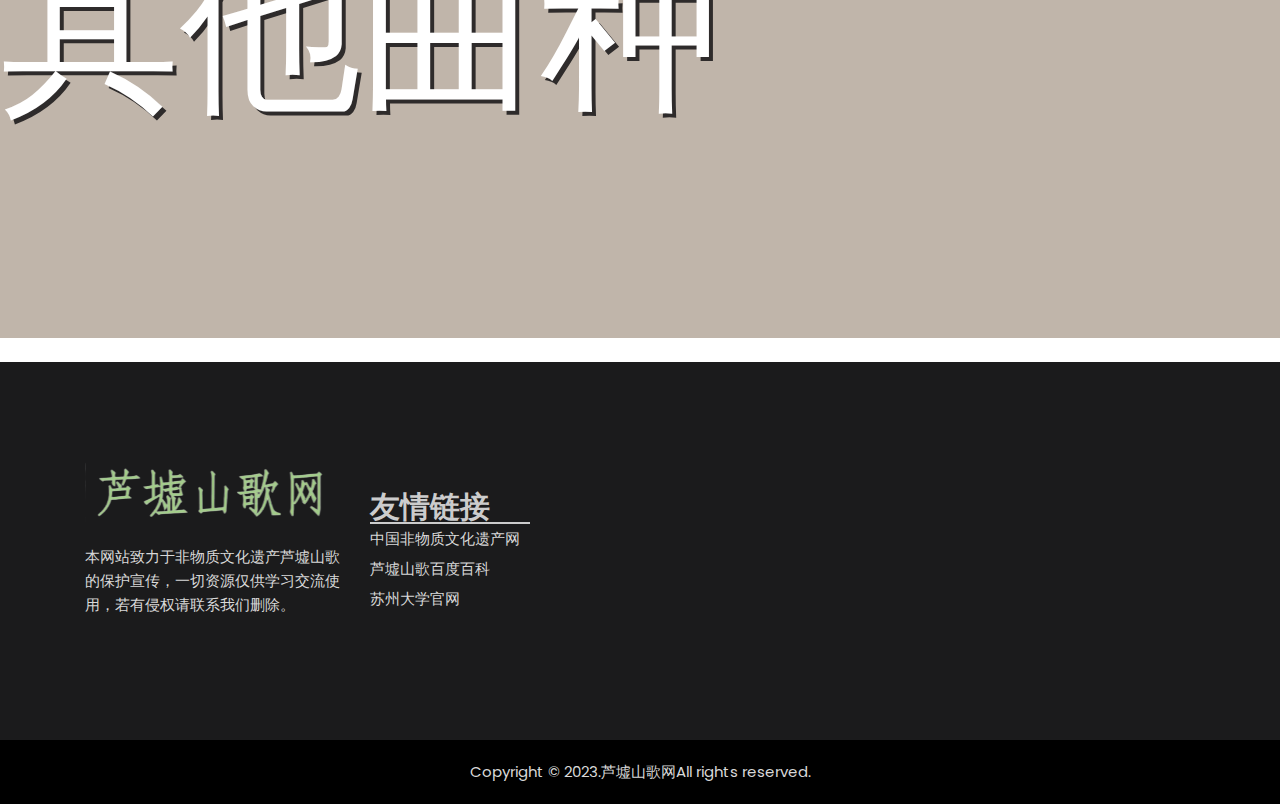
<file: song.html>
<!doctype html>
<html class="no-js" lang="zh">
<head>
    <meta charset="utf-8">
    <meta http-equiv="x-ua-compatible" content="ie=edge">
    <title>芦墟山歌网</title>
    <meta name="robots" content="noindex, follow">
    <meta name="description" content="">
    <meta name="viewport" content="width=device-width, initial-scale=1, shrink-to-fit=no">
    <link rel="stylesheet" href="static/css/bootstrap.min.css">
    <link rel="stylesheet" href="static/css/font.awesome.min.css">
    <link rel="stylesheet" href="static/css/ionicons.min.css">
    <link rel="stylesheet" href="static/css/slick.min.css">
    <link rel="stylesheet" href="static/css/animate.min.css">
    <link rel="stylesheet" href="static/css/jquery-ui.min.css">
    <link rel="stylesheet" href="static/css/nice-select.min.css">
    <link rel="stylesheet" href="static/css/magnific-popup.css">
    <link rel="stylesheet" href="static/css/style.css">
    <link rel="stylesheet" href="song/song.css">

</head>
<style>
    .hhh{ 
            animation: fadeInAnimation ease 3s; 
            animation-iteration-count: 1; 
            animation-fill-mode: forwards; 
        } 
        @keyframes fadeInAnimation { 
            0% { 
                opacity: 0; 
            } 
            100% { 
                opacity: 1; 
            } 
        } 
    .left{float:left}
    .right{float:right}
</style>
<body>
    
    <div class="home-wrapper home-1">
        <!-- 顶部开始 -->
        <header class="main-header-area">
            <!-- 顶部静止窗口开始 -->
            <div class="main-header" >
                <div class="container container-default custom-area">
                    <div class="row">
                        <div class="col-lg-12 col-custom">
                            <div class="row align-items-center">
                                <div class="col-lg-2 col-xl-2 col-sm-6 col-6 col-custom">
                                    <div class="header-logo d-flex align-items-center">
                                        <img class="img-full" src="static/picture/logo.png" alt="Header Logo" style="width:215px;height:auto;" >    
                                    </div>
                                </div>
                                <div class="col-lg-8 col-xl-7 position-static d-none d-lg-block col-custom">
                                    <nav class="main-nav d-flex justify-content-center">
                                        <ul class="nav">
                                            <li>
                                                <a href="index.html">
                                                    <span class="menu-text">简介</span>
                                                    <i class="fa fa-angle-down"></i>
                                                </a>
                                                <ul class="dropdown-submenu dropdown-hover">
                                                    <li><a href="index.html#背景介绍">背景介绍</a></li>
                                                    <li><a href="index.html#价值体现">价值体现</a></li>
                                                    <li><a href="index.html#发展历史">发展历史</a></li>
                                                    <li><a href="index.html#保护传承">保护传承</a></li>
                                                </ul>
                                            </li>
                                            <li>
                                                <a href="people.html">
                                                    <span class="menu-text">传承人</span>
                                                    <i class="fa fa-angle-down"></i>
                                                </a>
                                                <ul class="dropdown-submenu dropdown-hover">
                                                    <li><a href="people.html#img-one">陆阿妹</a></li>
                                                    <li><a href="people.html#img-two">杨文英</a></li>
                                                </ul>
                                            </li>
                                            <li>
                                                <a href="song.html">
                                                    <span class="menu-text">曲种</span>
                                                    <i class="fa fa-angle-down"></i>
                                                </a>
                                                <ul class="dropdown-submenu dropdown-hover">
                                                    <li><a href="song.html#img-one">响山歌</a></li>
                                                    <li><a href="song.html#img-two">小山歌</a></li>
                                                    <li><a href="song.html#急口歌">急口歌</a></li>
                                                    <li><a href="song.html#埭头歌">埭头歌</a></li>
                                                    <li><a href="song.html#羊兆头">羊兆头</a></li>
                                                    <li><a href="song.html#滴落声">滴落声</a></li>
                                                    <li><a href="song.html#落秧歌">落秧歌</a></li>
                                                </ul>
                                            </li>
                                            <li>
                                                <a href="https://kns.cnki.net/kns8/defaultresult/index">
                                                    <span class="menu-text"> 研究进展</span>
                                                    <i class="fa fa-angle-down"></i>
                                                </a>
                                                <ul class="dropdown-submenu dropdown-hover">
                                                    <li><a href="https://kns.cnki.net/kns8/defaultresult/index">相关文献</a></li>
                                                </ul>
                                            </li>
                                            <li>
                                                <a href="unopened.html">
                                                    <span class="menu-text">数字化展厅</span>
                                                </a>
                                            </li>
                                            <li>
                                                <a href="unopened.html">
                                                    <span class="menu-text"> 上传作品</span>
                                                </a>
                                            </li>
                                            <li>
                                                <a href="unopened.html">
                                                    <span class="menu-text">联系我们</span>
                                                </a>
                                            </li>
                                        </ul>
                                    </nav>
                                </div>
                                <div class="col-lg-2 col-xl-3 col-sm-6 col-6 col-custom">
                                    <div class="header-right-area main-nav">
                                        <ul class="nav">
                                            <li class="login-register-wrap d-none d-xl-flex">
                                                <span><a href="unopened.html">登录</a></span>
                                                <span><a href="unopened.html">注册</a></span>
                                            </li>
                                            <li class="minicart-wrap">
                                                <a href="https://www.baidu.com/" class="minicart-btn toolbar-btn">
                                                    <img class="img-full" src="static/picture/search.png" style="width:30px;height:auto;" >
                                                </a> 
                                                </div>
                                            </li>
                                            <li class="mobile-menu-btn d-lg-none">
                                                <a class="off-canvas-btn" href="#">
                                                    <i class="fa fa-bars"></i>
                                                </a>
                                            </li>
                                        </ul>
                                    </div>
                                </div>
                            </div>
                        </div>
                    </div>
                </div>
            </div>
            <!-- 顶部静止窗口结束-->
            <!-- 冻结顶部窗口开始-->
            <div class="main-header  header-sticky" >
                <div class="container container-default custom-area">
                    <div class="row">
                        <div class="col-lg-12 col-custom">
                            <div class="row align-items-center">
                                <div class="col-lg-2 col-xl-2 col-sm-6 col-6 col-custom">
                                    <div class="header-logo d-flex align-items-center">
                                        <img class="img-full" src="static/picture/logo.png" alt="Header Logo" style="width:215px;height:auto;" >    
                                    </div>
                                </div>
                                <div class="col-lg-8 col-xl-7 position-static d-none d-lg-block col-custom">
                                    <nav class="main-nav d-flex justify-content-center">
                                        <ul class="nav">
                                            <li>
                                                <a href="index.html">
                                                    <span class="menu-text">简介</span>
                                                    <i class="fa fa-angle-down"></i>
                                                </a>
                                                <ul class="dropdown-submenu dropdown-hover">
                                                    <li><a href="index.html#背景介绍">背景介绍</a></li>
                                                    <li><a href="index.html#价值体现">价值体现</a></li>
                                                    <li><a href="index.html#发展历史">发展历史</a></li>
                                                    <li><a href="index.html#保护传承">保护传承</a></li>
                                                </ul>
                                            </li>
                                            <li>
                                                <a href="people.html">
                                                    <span class="menu-text">传承人</span>
                                                    <i class="fa fa-angle-down"></i>
                                                </a>
                                                <ul class="dropdown-submenu dropdown-hover">
                                                    <li><a href="people.html#img-one">陆阿妹</a></li>
                                                    <li><a href="people.html#img-two">杨文英</a></li>
                                                </ul>
                                            </li>
                                            <li>
                                                <a href="song.html">
                                                    <span class="menu-text">曲种</span>
                                                    <i class="fa fa-angle-down"></i>
                                                </a>
                                                <ul class="dropdown-submenu dropdown-hover">
                                                    <li><a href="song.html#img-one">响山歌</a></li>
                                                    <li><a href="song.html#img-two">小山歌</a></li>
                                                    <li><a href="song.html#急口歌">急口歌</a></li>
                                                    <li><a href="song.html#埭头歌">埭头歌</a></li>
                                                    <li><a href="song.html#羊兆头">羊兆头</a></li>
                                                    <li><a href="song.html#滴落声">滴落声</a></li>
                                                    <li><a href="song.html#落秧歌">落秧歌</a></li>
                                                </ul>
                                            </li>
                                            <li>
                                                <a href="https://kns.cnki.net/kns8/defaultresult/index">
                                                    <span class="menu-text"> 研究进展</span>
                                                    <i class="fa fa-angle-down"></i>
                                                </a>
                                                <ul class="dropdown-submenu dropdown-hover">
                                                    <li><a href="https://kns.cnki.net/kns8/defaultresult/index">相关文献</a></li>
                                                </ul>
                                            </li>
                                            <li>
                                                <a href="unopened.html">
                                                    <span class="menu-text">数字化展厅</span>
                                                </a>
                                            </li>
                                            <li>
                                                <a href="unopened.html">
                                                    <span class="menu-text"> 上传作品</span>
                                                </a>
                                            </li>
                                            <li>
                                                <a href="unopened.html">
                                                    <span class="menu-text">联系我们</span>
                                                </a>
                                            </li>
                                        </ul>
                                    </nav>
                                </div>
                                <div class="col-lg-2 col-xl-3 col-sm-6 col-6 col-custom">
                                    <div class="header-right-area main-nav">
                                        <ul class="nav">
                                            <li class="login-register-wrap d-none d-xl-flex">
                                                <span><a href="unopened.html">登录</a></span>
                                                <span><a href="unopened.html">注册</a></span>
                                            </li>
                                            <li class="minicart-wrap">
                                                <a href="https://www.baidu.com/" class="minicart-btn toolbar-btn">
                                                    <img class="img-full" src="static/picture/search.png" style="width:30px;height:auto;" >
                                                </a> 
                                                </div>
                                            </li>
                                            <li class="mobile-menu-btn d-lg-none">
                                                <a class="off-canvas-btn" href="#">
                                                    <i class="fa fa-bars"></i>
                                                </a>
                                            </li>
                                        </ul>
                                    </div>
                                </div>
                            </div>
                        </div>
                    </div>
                </div>
            </div>
        </header>
        <!-- 顶部结束 -->

        <!-- 曲种介绍开始 -->
        <div class="contain">
            <!--响山歌--> 
            <section id="img-one" class="img"> 
                <div style="margin: 0 0 0 1000px">
                    <span class="hhh">
                        <h7 style="writing-mode:vertical-rl;text-align:right;font-size: 25px;float:left;margin: 0 0 0 145px">响山歌，又名“滴落声调”、“呜哎嗨嗨山歌”。此调起首高亢嘹亮，悠扬动听。起兴的第一句就能很快地把远近听众的注意力抓住，然后声音慢慢“跌”下去，像溪水从源头骤然而下，又似屋檐水“滴”下，有时又如阵雨从天而下，然后悠悠流淌。
                            曲调的整体是优美的，也是深沉的。芦墟叙事山歌中常用此调。平时罱泥、摇船、耥稻等劳作，或者出会献歌、夏夜乘凉盘歌，也要唱这个调子。&nbsp&nbsp</h7>
                    </span>
                    <span class="hhh"style="background-color: #ccc;width:150px;">
                        <h7 style="writing-mode:vertical-rl;text-align:right;float:left;margin: 0 0 0 -10px">&nbsp&nbsp响山歌</h7>
                    </span>
                </div>
            </section>
            <!--落秧歌--> 
            <section id="落秧歌" class="content-one">
                <div style="margin: 0 0 0 0px">
                    <span class="hhh"style="background-color: #ccc;width:150px;">
                        <h7 style="writing-mode:vertical-rl;text-align:right;float:left;margin: 0 0 0 10px">&nbsp&nbsp落秧歌</h7>
                    </span>
                    <span class="hhh">
                        <h7 style="writing-mode:vertical-lr;text-align:right;font-size: 32px;float:left;margin: 0 0 0 -10px">落秧歌，又名“种田山歌”。旋律铺展，优美动人。顾名思义，该调一般在落谷、插秧时唱。但庙会上或对歌、赛歌等歌咏活动中用得也比较多。此为一人领唱，一人或多人“撩”（和唱），此起彼落，气壮势足。 &nbsp&nbsp&nbsp&nbsp&nbsp&nbsp&nbsp&nbsp&nbsp&nbsp&nbsp&nbsp&nbsp&nbsp&nbsp&nbsp&nbsp&nbsp&nbsp&nbsp</h7>
                    </span>
                    
                </div>
            </section>
            <!--埭头歌--> 
            <section id="埭头歌" class="content-two">
                <div class="text-box">
                    <div class="cnt">
                    <h2 style="font-size: 60px;">埭头歌</h2>
                    <p>埭头歌，又名“大头歌”。气势磅礴，节奏感较强，略具劳动号子韵味。一般在耘苗、耥苗时唱，在对山歌和迎神赛会等大场面上也唱。此为一人领唱，一人或多人“撩”（和唱），中间兼有合唱，雄健浑厚。在以前，蒋连生、蒋廷山等老歌手搭档演唱大头歌，是他们孙家浜上的“拿手好戏”。 
                    </p>
                </div>
            </section>
            <!--急急歌--> 
            <section id="急口歌" class="content-three">
                <div class="text-box">
                    <div class="cnt">
                    <h2 style="font-size: 60px;">急急歌</h2>
                    <p>急急歌，又名“急口歌”。此调句式自由，节奏明快。曲调之名，即可知其旋律之快。一般在踏水车、摇船及乘风凉时唱。但在对歌、赛歌场中也常见。
                        在演唱叙事山歌的精彩段子时，歌手往往用“急急歌”来传递和抒发主人公的思想感情。唱此调类似戏曲中的“快板”，要一连唱几十句甚至一、二百句，紧紧连接唱念，一气呵成。唱者需具备一定的演唱技巧，才能自如地唱完全曲。陆阿妹、张阿木两人演唱《五姑娘》中各具特色的《绣汗衫》，蒋连生演唱《鲍六姐》中的《六姐绣条大手巾》，是急急歌中的精品。                         
                    </p>
                </div>
                </div>
            </section>
            <!--小山歌-->
            <section id="img-two" class="img">
                <span class="hhh"style="background-color: #ccc;width:150px;">
                    <h7 style="writing-mode:vertical-rl;text-align:right;float:left;margin: 0 0 0 10px">&nbsp&nbsp小山歌</h7>
                </span>
                <span class="hhh">
                    <h7 style="writing-mode:vertical-lr;text-align:right;font-size: 32px;float:left;margin: 0 0 0 -10px">小山歌，又名“平调”。此调由“响山歌”演变而来，但唱时不带“呜哎嗨嗨”。
                        旋律略平，声调略低。但有的歌手，用在叙事山歌的悲伤情节中，唱起来如诉如泣，近似“哭调”。也有演唱长歌时，为情节发展的需要或为简约曲调，往往以“响山歌”和“小山歌”两种曲调穿插演唱，恰到好处。&nbsp&nbsp&nbsp&nbsp
                        </h7>
                </span>
            </section>
            <section id="footer">其他曲种</section>
        </div>
        <!-- 曲种介绍结束 -->
        <!-- 底部开始 -->
        <br>
        <footer class="footer-area">
            <div class="footer-widget-area">
                <div class="container container-default custom-area">
                    <div class="row">
                        <div class="col-12 col-sm-12 col-md-12 col-lg-3 col-custom">
                            <div class="single-footer-widget m-0">
                                <div class="footer-logo">
                                    <a href="">
                                        <img src="static/picture/footer.png" alt="Logo Image">
                                    </a>
                                </div>
                                <p class="desc-content">本网站致力于非物质文化遗产芦墟山歌的保护宣传，一切资源仅供学习交流使用，若有侵权请联系我们删除。</p>
                            </div>
                        </div>
                        <div class="col-12 col-sm-6 col-md-6 col-lg-2 col-custom">
                            <div class="single-footer-widget">
                                <br><h2 class="title" style="color:#ccc;font-size:30px" >友情链接</h2>
                                <div style="border-bottom:2px solid #ccc"></div> 
                                <ul class="widget-list">
                                    <li><a href="https://www.ihchina.cn/" target="_blank">中国非物质文化遗产网</a></li>
                                    <li><a href="https://baike.baidu.com/item/%E8%8A%A6%E5%A2%9F%E5%B1%B1%E6%AD%8C/9602665?fr=aladdin" target="_blank">芦墟山歌百度百科</a></li>
                                    <li><a href="https://www.suda.edu.cn/" target="_blank">苏州大学官网</a></li>
                                </ul>
                            </div>
                        </div>
                    </div>
                </div>
            </div>
            <div class="footer-copyright-area">
                <div class="container custom-area">
                    <div class="row">
                        <div class="col-12 text-center col-custom">
                            <div class="copyright-content">
                                <p>Copyright &copy; 2023.芦墟山歌网All rights reserved.</p>
                            </div>
                        </div>
                    </div>
                </div>
            </div>
        </footer>
        <!-- 底部结束 -->
    </div>
    <a class="scroll-to-top" href="#">
        <i class="ion-chevron-up"></i>
    </a>
    <script src="static/js/jquery-3.6.0.min.js"></script>
    <script src="static/js/jquery-migrate-3.3.2.min.js"></script>
    <script src="static/js/modernizr-2.8.3.min.js"></script>
    <script src="static/js/bootstrap.bundle.min.js"></script>
    <script src="static/js/slick.min.js"></script>
    <script src="static/js/jquery.countdown.min.js"></script>
    <script src="static/js/jquery.ajaxchimp.min.js"></script>
    <script src="static/js/jquery.nice-select.min.js"></script>
    <script src="static/js/jquery-ui.min.js"></script>
    <script src="static/js/jquery.magnific-popup.min.js"></script>
    <script src="static/js/main.js"></script>
    <!-- 部分框架使用开源代码详见于https://sc.chinaz.com/moban/230115593210.htm -->
</body>

</html>
</file>
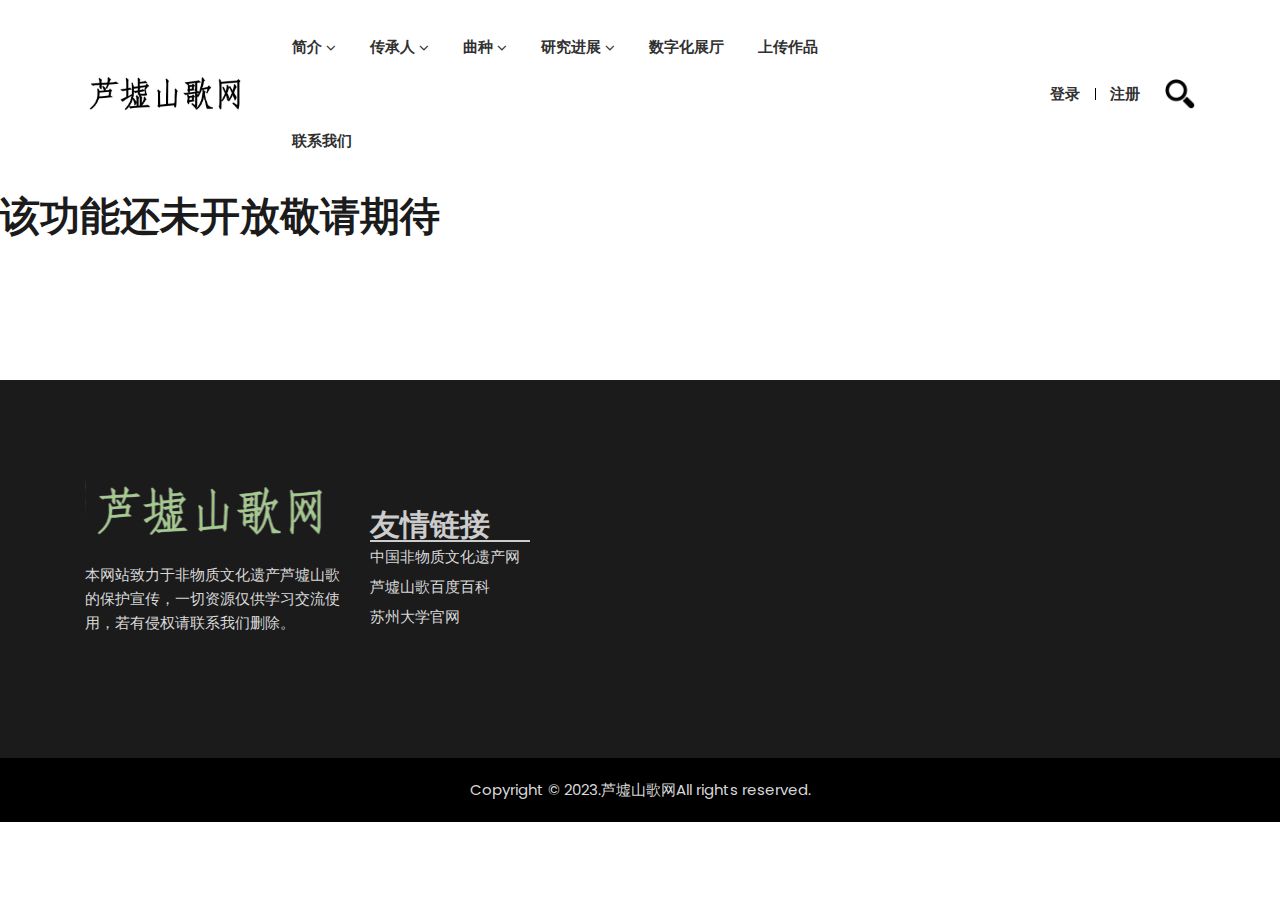
<file: unopened.html>
<!doctype html>
<html class="no-js" lang="zh">
<head>
    <meta charset="utf-8">
    <meta http-equiv="x-ua-compatible" content="ie=edge">
    <title>芦墟山歌网</title>
    <meta name="robots" content="noindex, follow">
    <meta name="description" content="">
    <meta name="viewport" content="width=device-width, initial-scale=1, shrink-to-fit=no">
    <link rel="stylesheet" href="static/css/bootstrap.min.css">
    <link rel="stylesheet" href="static/css/font.awesome.min.css">
    <link rel="stylesheet" href="static/css/ionicons.min.css">
    <link rel="stylesheet" href="static/css/slick.min.css">
    <link rel="stylesheet" href="static/css/animate.min.css">
    <link rel="stylesheet" href="static/css/jquery-ui.min.css">
    <link rel="stylesheet" href="static/css/nice-select.min.css">
    <link rel="stylesheet" href="static/css/magnific-popup.css">
    <link rel="stylesheet" href="static/css/style.css">

</head>
<style>
    .hhh{ 
            animation: fadeInAnimation ease 3s; 
            animation-iteration-count: 1; 
            animation-fill-mode: forwards; 
        } 
        @keyframes fadeInAnimation { 
            0% { 
                opacity: 0; 
            } 
            100% { 
                opacity: 1; 
            } 
        } 
    .left{float:left}
    .right{float:right}
</style>
<body>
    
    <div class="home-wrapper home-1">
        <!-- 顶部开始 -->
        <header class="main-header-area">
            <!-- 顶部静止窗口开始 -->
            <div class="main-header" >
                <div class="container container-default custom-area">
                    <div class="row">
                        <div class="col-lg-12 col-custom">
                            <div class="row align-items-center">
                                <div class="col-lg-2 col-xl-2 col-sm-6 col-6 col-custom">
                                    <div class="header-logo d-flex align-items-center">
                                        <img class="img-full" src="static/picture/logo.png" alt="Header Logo" style="width:215px;height:auto;" >    
                                    </div>
                                </div>
                                <div class="col-lg-8 col-xl-7 position-static d-none d-lg-block col-custom">
                                    <nav class="main-nav d-flex justify-content-center">
                                        <ul class="nav">
                                            <li>
                                                <a href="index.html">
                                                    <span class="menu-text">简介</span>
                                                    <i class="fa fa-angle-down"></i>
                                                </a>
                                                <ul class="dropdown-submenu dropdown-hover">
                                                    <li><a href="index.html#背景介绍">背景介绍</a></li>
                                                    <li><a href="index.html#价值体现">价值体现</a></li>
                                                    <li><a href="index.html#发展历史">发展历史</a></li>
                                                    <li><a href="index.html#保护传承">保护传承</a></li>
                                                </ul>
                                            </li>
                                            <li>
                                                <a href="people.html">
                                                    <span class="menu-text">传承人</span>
                                                    <i class="fa fa-angle-down"></i>
                                                </a>
                                                <ul class="dropdown-submenu dropdown-hover">
                                                    <li><a href="people.html#img-one">陆阿妹</a></li>
                                                    <li><a href="people.html#img-two">杨文英</a></li>
                                                </ul>
                                            </li>
                                            <li>
                                                <a href="song.html">
                                                    <span class="menu-text">曲种</span>
                                                    <i class="fa fa-angle-down"></i>
                                                </a>
                                                <ul class="dropdown-submenu dropdown-hover">
                                                    <li><a href="song.html#img-one">响山歌</a></li>
                                                    <li><a href="song.html#img-two">小山歌</a></li>
                                                    <li><a href="song.html#急口歌">急口歌</a></li>
                                                    <li><a href="song.html#埭头歌">埭头歌</a></li>
                                                    <li><a href="song.html#羊兆头">羊兆头</a></li>
                                                    <li><a href="song.html#滴落声">滴落声</a></li>
                                                    <li><a href="song.html#落秧歌">落秧歌</a></li>
                                                </ul>
                                            </li>
                                            <li>
                                                <a href="https://kns.cnki.net/kns8/defaultresult/index">
                                                    <span class="menu-text"> 研究进展</span>
                                                    <i class="fa fa-angle-down"></i>
                                                </a>
                                                <ul class="dropdown-submenu dropdown-hover">
                                                    <li><a href="https://kns.cnki.net/kns8/defaultresult/index">相关文献</a></li>
                                                </ul>
                                            </li>
                                            <li>
                                                <a href="unopened.html">
                                                    <span class="menu-text">数字化展厅</span>
                                                </a>
                                            </li>
                                            <li>
                                                <a href="unopened.html">
                                                    <span class="menu-text"> 上传作品</span>
                                                </a>
                                            </li>
                                            <li>
                                                <a href="unopened.html">
                                                    <span class="menu-text">联系我们</span>
                                                </a>
                                            </li>
                                        </ul>
                                    </nav>
                                </div>
                                <div class="col-lg-2 col-xl-3 col-sm-6 col-6 col-custom">
                                    <div class="header-right-area main-nav">
                                        <ul class="nav">
                                            <li class="login-register-wrap d-none d-xl-flex">
                                                <span><a href="unopened.html">登录</a></span>
                                                <span><a href="unopened.html">注册</a></span>
                                            </li>
                                            <li class="minicart-wrap">
                                                <a href="https://www.baidu.com/" class="minicart-btn toolbar-btn">
                                                    <img class="img-full" src="static/picture/search.png" style="width:30px;height:auto;" >
                                                </a> 
                                                </div>
                                            </li>
                                            <li class="mobile-menu-btn d-lg-none">
                                                <a class="off-canvas-btn" href="#">
                                                    <i class="fa fa-bars"></i>
                                                </a>
                                            </li>
                                        </ul>
                                    </div>
                                </div>
                            </div>
                        </div>
                    </div>
                </div>
            </div>
            <!-- 顶部静止窗口结束-->
            <!-- 冻结顶部窗口开始-->
            <div class="main-header  header-sticky" >
                <div class="container container-default custom-area">
                    <div class="row">
                        <div class="col-lg-12 col-custom">
                            <div class="row align-items-center">
                                <div class="col-lg-2 col-xl-2 col-sm-6 col-6 col-custom">
                                    <div class="header-logo d-flex align-items-center">
                                        <img class="img-full" src="static/picture/logo.png" alt="Header Logo" style="width:215px;height:auto;" >    
                                    </div>
                                </div>
                                <div class="col-lg-8 col-xl-7 position-static d-none d-lg-block col-custom">
                                    <nav class="main-nav d-flex justify-content-center">
                                        <ul class="nav">
                                            <li>
                                                <a href="index.html">
                                                    <span class="menu-text">简介</span>
                                                    <i class="fa fa-angle-down"></i>
                                                </a>
                                                <ul class="dropdown-submenu dropdown-hover">
                                                    <li><a href="index.html#背景介绍">背景介绍</a></li>
                                                    <li><a href="index.html#价值体现">价值体现</a></li>
                                                    <li><a href="index.html#发展历史">发展历史</a></li>
                                                    <li><a href="index.html#保护传承">保护传承</a></li>
                                                </ul>
                                            </li>
                                            <li>
                                                <a href="people.html">
                                                    <span class="menu-text">传承人</span>
                                                    <i class="fa fa-angle-down"></i>
                                                </a>
                                                <ul class="dropdown-submenu dropdown-hover">
                                                    <li><a href="people.html#img-one">陆阿妹</a></li>
                                                    <li><a href="people.html#img-two">杨文英</a></li>
                                                </ul>
                                            </li>
                                            <li>
                                                <a href="song.html">
                                                    <span class="menu-text">曲种</span>
                                                    <i class="fa fa-angle-down"></i>
                                                </a>
                                                <ul class="dropdown-submenu dropdown-hover">
                                                    <li><a href="song.html#img-one">响山歌</a></li>
                                                    <li><a href="song.html#img-two">小山歌</a></li>
                                                    <li><a href="song.html#急口歌">急口歌</a></li>
                                                    <li><a href="song.html#埭头歌">埭头歌</a></li>
                                                    <li><a href="song.html#羊兆头">羊兆头</a></li>
                                                    <li><a href="song.html#滴落声">滴落声</a></li>
                                                    <li><a href="song.html#落秧歌">落秧歌</a></li>
                                                </ul>
                                            </li>
                                            <li>
                                                <a href="https://kns.cnki.net/kns8/defaultresult/index">
                                                    <span class="menu-text"> 研究进展</span>
                                                    <i class="fa fa-angle-down"></i>
                                                </a>
                                                <ul class="dropdown-submenu dropdown-hover">
                                                    <li><a href="https://kns.cnki.net/kns8/defaultresult/index">相关文献</a></li>
                                                </ul>
                                            </li>
                                            <li>
                                                <a href="unopened.html">
                                                    <span class="menu-text">数字化展厅</span>
                                                </a>
                                            </li>
                                            <li>
                                                <a href="unopened.html">
                                                    <span class="menu-text"> 上传作品</span>
                                                </a>
                                            </li>
                                            <li>
                                                <a href="unopened.html">
                                                    <span class="menu-text">联系我们</span>
                                                </a>
                                            </li>
                                        </ul>
                                    </nav>
                                </div>
                                <div class="col-lg-2 col-xl-3 col-sm-6 col-6 col-custom">
                                    <div class="header-right-area main-nav">
                                        <ul class="nav">
                                            <li class="login-register-wrap d-none d-xl-flex">
                                                <span><a href="unopened.html">登录</a></span>
                                                <span><a href="unopened.html">注册</a></span>
                                            </li>
                                            <li class="minicart-wrap">
                                                <a href="https://www.baidu.com/" class="minicart-btn toolbar-btn">
                                                    <img class="img-full" src="static/picture/search.png" style="width:30px;height:auto;" >
                                                </a> 
                                                </div>
                                            </li>
                                            <li class="mobile-menu-btn d-lg-none">
                                                <a class="off-canvas-btn" href="#">
                                                    <i class="fa fa-bars"></i>
                                                </a>
                                            </li>
                                        </ul>
                                    </div>
                                </div>
                            </div>
                        </div>
                    </div>
                </div>
            </div>
        </header>
        <!-- 顶部结束 -->
        <h1>该功能还未开放敬请期待</h1><br><br><br><br><br>
        
        <!-- 底部开始 -->
        <br>
        <footer class="footer-area">
            <div class="footer-widget-area">
                <div class="container container-default custom-area">
                    <div class="row">
                        <div class="col-12 col-sm-12 col-md-12 col-lg-3 col-custom">
                            <div class="single-footer-widget m-0">
                                <div class="footer-logo">
                                    <a href="">
                                        <img src="static/picture/footer.png" alt="Logo Image">
                                    </a>
                                </div>
                                <p class="desc-content">本网站致力于非物质文化遗产芦墟山歌的保护宣传，一切资源仅供学习交流使用，若有侵权请联系我们删除。</p>
                            </div>
                        </div>
                        <div class="col-12 col-sm-6 col-md-6 col-lg-2 col-custom">
                            <div class="single-footer-widget">
                                <br><h2 class="title" style="color:#ccc;font-size:30px" >友情链接</h2>
                                <div style="border-bottom:2px solid #ccc"></div> 
                                <ul class="widget-list">
                                    <li><a href="https://www.ihchina.cn/" target="_blank">中国非物质文化遗产网</a></li>
                                    <li><a href="https://baike.baidu.com/item/%E8%8A%A6%E5%A2%9F%E5%B1%B1%E6%AD%8C/9602665?fr=aladdin" target="_blank">芦墟山歌百度百科</a></li>
                                    <li><a href="https://www.suda.edu.cn/" target="_blank">苏州大学官网</a></li>
                                </ul>
                            </div>
                        </div>
                    </div>
                </div>
            </div>
            <div class="footer-copyright-area">
                <div class="container custom-area">
                    <div class="row">
                        <div class="col-12 text-center col-custom">
                            <div class="copyright-content">
                                <p>Copyright &copy; 2023.芦墟山歌网All rights reserved.</p>
                            </div>
                        </div>
                    </div>
                </div>
            </div>
        </footer>
        <!-- 底部结束 -->
    </div>
    <a class="scroll-to-top" href="#">
        <i class="ion-chevron-up"></i>
    </a>
    <script src="static/js/jquery-3.6.0.min.js"></script>
    <script src="static/js/jquery-migrate-3.3.2.min.js"></script>
    <script src="static/js/modernizr-2.8.3.min.js"></script>
    <script src="static/js/bootstrap.bundle.min.js"></script>
    <script src="static/js/slick.min.js"></script>
    <script src="static/js/jquery.countdown.min.js"></script>
    <script src="static/js/jquery.ajaxchimp.min.js"></script>
    <script src="static/js/jquery.nice-select.min.js"></script>
    <script src="static/js/jquery-ui.min.js"></script>
    <script src="static/js/jquery.magnific-popup.min.js"></script>
    <script src="static/js/main.js"></script>

</body>

</html>
</file>
<file: static/css/style.css>
/* =============================================
=                CSS Index            =
============================================= */
/*

    00 - Base - Variables
    00 - Base - Mixins
    01 - Global - Default
    02 - Global - Helper
    03 - Global - Color
    04 - Layout - Header
    05 - Layout - Footer
    06 - Pages - Blog
    07 - Pages - Shop
    08 - Pages - Single-product
    09 - Pages - Contact
    10 - Pages - Error
    11 - Pages - Compare
    12 - Pages - Cart
    13 - Pages - Checkout
    14 - Pages - Wishlist
    15 - Pages - FAQ
    16 - Pages - My-Account
    17 - Pages - Login-Register
    18 - Components - Button
    19 - Components - Slider
    20 - Components - Feature
    21 - Components - Product
    22 - Components - Banner
    23 - Components - Newsletter 
    24 - Components - Support
    25 - Components - Action-plan
    26 - Components - Brand-logo
    27 - Components - Modal
    28 - Components - Breadcrumb

  =====  End of CSS Index  ====== */
/*----------------------------------------*/
/*    00 - Base - Variables
/*----------------------------------------*/
/*----------------------------------------*/
/*    00 - Base - Mixins
/*----------------------------------------*/
/*----------------------------------------*/
/*    01 - Global - Default
/*----------------------------------------*/
/*-- Google Font --*/
@import url("css2.css");
@import url("css21.css");
body {
  font-size: 15px;
  line-height: 1.6;
  font-weight: 400;
  color: #303030;
  font-family: "Poppins", sans-serif;
  scroll-behavior: smooth;
}

h1,
h2,
h3,
h4,
h5,
h6 {
  font-family: "Oswald", sans-serif;
  color: #1B1B1C;
  font-weight: 700;
  margin: 0;
  line-height: 1.2;
}

p {
  margin-bottom: 0px;
}

input[type=number]::-webkit-inner-spin-button,
input[type=number]::-webkit-outer-spin-button {
  -webkit-appearance: none;
  margin: 0;
}

input[type=number] {
  -moz-appearance: textfield;
}

ul {
  margin: 0;
  padding: 0;
  list-style: none;
}

img {
  max-width: 100%;
}

.img-full {
  width: 100%;
  height: 100%;
  overflow: hidden;
  display: block;
}

a {
  color: inherit;
  display: inline-block;
  line-height: inherit;
  text-decoration: none;
  cursor: pointer;
}

a:hover {
  color: #E98C81;
}

a,
button,
i {
  -webkit-transition: .3s;
  -o-transition: .3s;
  transition: .3s;
}

a,
a:hover,
a:focus,
a:active,
button,
button:focus,
.btn,
.btn:focus,
input,
input:focus,
select,
textarea,
.slick-slide {
  text-decoration: none;
  outline: 0;
}

input.input-field {
  border: 1px solid #e1e1e1;
}

textarea.textarea-field {
  border: 1px solid #e1e1e1;
}

input[type="checkbox"] {
  display: none;
}

input[type="checkbox"] + label {
  position: relative;
  padding-left: 30px;
  line-height: 20px;
  font-size: 14px;
  font-weight: 400;
  margin: 0;
}

input[type="checkbox"] + label:before {
  position: absolute;
  left: 0;
  top: 0;
  width: 20px;
  height: 20px;
  display: block;
  border: 2px solid #e1e1e1;
  content: "";
  -webkit-transition: .3s;
  -o-transition: .3s;
  transition: .3s;
}

input[type="checkbox"] + label:after {
  position: absolute;
  left: 0;
  top: 0;
  display: block;
  content: "\f00c";
  font-family: 'FontAwesome';
  font-weight: 600;
  font-size: 12px;
  line-height: 20px;
  opacity: 0;
  width: 20px;
  text-align: center;
  -webkit-transition: .3s;
  -o-transition: .3s;
  transition: .3s;
  color: #13aff0;
}

input[type="checkbox"]:checked + label:before {
  border: 2px solid #e1e1e1;
}

input[type="checkbox"]:checked + label:after {
  opacity: 1;
}

button,
.btn {
  cursor: pointer;
  border: 0;
  padding: 0;
  background-color: transparent;
}

.overflow-hidden {
  overflow: hidden;
}

/* ---Font Style--- */
.font-style_italic {
  font-style: italic;
}

/* ---Line Height--- */
.line-height-1 {
  line-height: 1;
}

/*----------------------------------------*/
/*    02 - Global - Helper
/*----------------------------------------*/
/*--- Custom Container ---*/
@media (min-width: 1501px) {
  .container-default {
    max-width: 1480px;
  }
}

@media (min-width: 1501px) {
  .container-default-2 {
    max-width: 1140px;
  }
}

/*--- Custom Container, row and col  ---*/
.container.custom-area {
  padding-right: 15px;
  padding-left: 15px;
}

.container.custom-area .row {
  margin-right: -15px;
  margin-left: -15px;
}

.container.custom-area .col-custom {
  padding-right: 15px;
  padding-left: 15px;
}

/*-- Boxed Home Layout --*/
.boxed-layout {
  -webkit-box-shadow: -3px 0 50px -2px rgba(0, 0, 0, 0.14);
          box-shadow: -3px 0 50px -2px rgba(0, 0, 0, 0.14);
  max-width: 90%;
  margin: auto;
}

/* --- Preloader---*/
#preloader {
  position: fixed;
  top: 0;
  left: 0;
  right: 0;
  bottom: 0;
  background-color: #ffffff;
  z-index: 99999999;
}

.preloader {
  width: 50px;
  height: 50px;
  display: inline-block;
  padding: 0px;
  text-align: left;
  -webkit-box-sizing: border-box;
          box-sizing: border-box;
  position: absolute;
  top: 50%;
  left: 50%;
  margin-left: -25px;
  margin-top: -25px;
}

.preloader span {
  position: absolute;
  display: inline-block;
  width: 50px;
  height: 50px;
  background: #E98C81;
  -webkit-animation: preloader 1.3s linear infinite;
          animation: preloader 1.3s linear infinite;
}

.preloader span:last-child {
  -webkit-animation-delay: -0.8s;
          animation-delay: -0.8s;
}

@-webkit-keyframes preloader {
  0% {
    -webkit-transform: scale(0, 0);
            transform: scale(0, 0);
    opacity: .9;
  }
  100% {
    -webkit-transform: scale(1, 1);
            transform: scale(1, 1);
    opacity: 0;
  }
}

@keyframes preloader {
  0% {
    -webkit-transform: scale(0, 0);
            transform: scale(0, 0);
    opacity: .9;
  }
  100% {
    -webkit-transform: scale(1, 1);
            transform: scale(1, 1);
    opacity: 0;
  }
}

/* ---Section Title--- */
.title {
  font-size: 36px;
}

@media (max-width: 575px) {
  .title {
    font-size: 30px;
  }
}

@media (max-width: 479px) {
  .title {
    font-size: 26px;
  }
}

.title-2 {
  font-size: 18px;
}

.section-content .title-1 {
  font-size: 30px;
  font-weight: 500;
}

@media (max-width: 479px) {
  .section-content .title-1 {
    font-size: 26px;
  }
}

.section-content .title-3 {
  font-size: 32px;
  font-weight: 600;
}

@media (max-width: 575px) {
  .section-content .title-3 {
    font-size: 28px;
  }
}

@media (max-width: 479px) {
  .section-content .title-3 {
    font-size: 26px;
  }
}

.section-content .title-4 {
  font-size: 24px;
  font-weight: 400;
}

.section-content .title-4 span {
  color: #E98C81;
}

@media (max-width: 575px) {
  .section-content .title-4 {
    font-size: 20px;
  }
}

@media (max-width: 479px) {
  .section-content .title-4 {
    font-size: 18px;
  }
}

/* ---Spacing Between Two Row---*/
.product-slider .slick-slide div:not(:last-child) .product-item {
  padding-bottom: 55px;
}

/* ---Tab Content & Pane Fix--- */
/*-- Scroll To Top --*/
.scroll-to-top {
  background-color: #E98C81;
  color: #ffffff;
  position: fixed;
  right: 50px;
  top: 0%;
  width: 50px;
  height: 50px;
  line-height: 50px;
  z-index: 999;
  font-size: 16px;
  overflow: hidden;
  display: -webkit-box;
  display: -webkit-flex;
  display: -ms-flexbox;
  display: flex;
  -webkit-box-pack: center;
  -webkit-justify-content: center;
      -ms-flex-pack: center;
          justify-content: center;
  text-align: center;
  opacity: 0;
  visibility: hidden;
  border-radius: 50%;
  -webkit-box-shadow: 0 2px 2px 0 rgba(0, 0, 0, 0.14);
          box-shadow: 0 2px 2px 0 rgba(0, 0, 0, 0.14);
  -webkit-transition: .9s;
  -o-transition: .9s;
  transition: .9s;
}

.scroll-to-top.show {
  opacity: 1;
  visibility: visible;
  top: 98%;
  -webkit-transform: translateY(-98%);
      -ms-transform: translateY(-98%);
          transform: translateY(-98%);
}

.scroll-to-top:hover {
  background-color: #1B1B1C;
}

.product-rating i {
  font-size: 18px;
  margin-right: 1px;
  color: #E98C81;
}

/* ---Pagination--- */
.pagination li {
  margin-right: 20px;
}

.pagination li:last-child {
  margin-right: 0;
}

.pagination li:hover a {
  color: #000000;
}

.pagination li:active a {
  color: #000000;
}

.pagination li a {
  color: #a7a7a7;
}

/* ---Tag--- */
/* ---Range Slider--- */
.price-filter .ui-widget-content {
  background-color: #e1e1e1;
  border: none;
  border-radius: 0;
  -webkit-box-shadow: none;
          box-shadow: none;
  cursor: pointer;
  height: 5px;
  margin: 0 0 25px;
  width: 100%;
  border-top-left-radius: 25px;
  border-top-right-radius: 25px;
  border-bottom-left-radius: 25px;
  border-bottom-right-radius: 25px;
}

.price-filter .ui-slider-range {
  background-color: #1b1b1b;
  border: none;
  -webkit-box-shadow: none;
          box-shadow: none;
  height: 100%;
}

.price-filter .ui-slider-handle {
  background: #ffffff;
  -webkit-box-shadow: 0 1px 4px 0 rgba(0, 0, 0, 0.4);
          box-shadow: 0 1px 4px 0 rgba(0, 0, 0, 0.4);
  display: block;
  outline: none;
  width: 20px;
  height: 20px;
  line-height: 15px;
  margin: 0;
  text-align: center;
  top: 50%;
  border-radius: 100%;
  -webkit-box-shadow: 0px 0px 6.65px 0.35px rgba(0, 0, 0, 0.15);
          box-shadow: 0px 0px 6.65px 0.35px rgba(0, 0, 0, 0.15);
  -webkit-transform: translate(0, -50%);
      -ms-transform: translate(0, -50%);
          transform: translate(0, -50%);
  cursor: e-resize;
  -webkit-transition: .3s;
  -o-transition: .3s;
  transition: .3s;
}

.price-filter .ui-slider-handle:last-child {
  -webkit-transform: translate(0%, -50%);
      -ms-transform: translate(0%, -50%);
          transform: translate(0%, -50%);
}

.price-filter .ui-slider-handle:hover {
  background-color: #E98C81;
}

.price-filter .price-slider-amount {
  display: -webkit-box;
  display: -webkit-flex;
  display: -ms-flexbox;
  display: flex;
  -webkit-box-pack: justify;
  -webkit-justify-content: space-between;
      -ms-flex-pack: justify;
          justify-content: space-between;
  -webkit-box-align: center;
  -webkit-align-items: center;
      -ms-flex-align: center;
          align-items: center;
}

.price-filter .price-slider-amount .filter-btn {
  border: 2px solid #1b1b1b;
  width: 110px;
  height: 40px;
  line-height: 38px;
  font-size: 12px;
  -webkit-transition: .3s;
  -o-transition: .3s;
  transition: .3s;
}

@media only screen and (min-width: 992px) and (max-width: 1199px) {
  .price-filter .price-slider-amount .filter-btn {
    width: 40px;
    font-size: 14px;
  }
}

.price-filter .price-slider-amount .filter-btn:hover {
  background-color: #E98C81;
  border-color: #E98C81;
  color: #ffffff;
}

.price-filter .price-slider-amount .label-input label {
  font-size: 14px;
  margin: 0;
  text-transform: capitalize;
  padding-left: 5px;
}

.price-filter .price-slider-amount .label-input input {
  background: transparent none repeat scroll 0 0;
  border: medium none;
  -webkit-box-shadow: none;
          box-shadow: none;
  font-size: 14px;
  height: inherit;
  padding-left: 5px;
  width: 99px;
}

/* ---Countdown--- */
.countdown-wrapper {
  margin-bottom: 10px;
}

.countdown-wrapper .single-countdown {
  display: -webkit-box;
  display: -webkit-flex;
  display: -ms-flexbox;
  display: flex;
  -webkit-box-orient: vertical;
  -webkit-box-direction: normal;
  -webkit-flex-direction: column;
      -ms-flex-direction: column;
          flex-direction: column;
  -webkit-box-align: center;
  -webkit-align-items: center;
      -ms-flex-align: center;
          align-items: center;
  text-align: center;
  -webkit-box-pack: center;
  -webkit-justify-content: center;
      -ms-flex-pack: center;
          justify-content: center;
  margin-right: 20px;
}

.countdown-wrapper .single-countdown:last-child {
  margin-right: 0;
}

.countdown-wrapper .single-countdown .single-countdown_time {
  font-size: 40px;
  font-family: "Poppins", sans-serif;
  font-weight: 600;
  line-height: 40px;
  color: #1B1B1C;
}

@media (max-width: 479px) {
  .countdown-wrapper .single-countdown .single-countdown_time {
    font-size: 26px;
  }
}

.countdown-wrapper .single-countdown .single-countdown_text {
  font-size: 22px;
  line-height: 22px;
  font-family: "Oswald", sans-serif;
  font-weight: 600;
  color: #1B1B1C;
}

@media (max-width: 479px) {
  .countdown-wrapper .single-countdown .single-countdown_text {
    font-size: 14px;
  }
}

.countdown-wrapper.countdown-style-2 .single-countdown {
  display: -webkit-box;
  display: -webkit-flex;
  display: -ms-flexbox;
  display: flex;
  -webkit-box-orient: vertical;
  -webkit-box-direction: normal;
  -webkit-flex-direction: column;
      -ms-flex-direction: column;
          flex-direction: column;
  -webkit-box-align: center;
  -webkit-align-items: center;
      -ms-flex-align: center;
          align-items: center;
  text-align: center;
  -webkit-box-pack: center;
  -webkit-justify-content: center;
      -ms-flex-pack: center;
          justify-content: center;
  margin-right: 5px;
  width: 60px;
  height: 60px;
  background-color: #1B1B1C;
  border-radius: 5px;
}

.countdown-wrapper.countdown-style-2 .single-countdown:last-child {
  margin-right: 0;
}

.countdown-wrapper.countdown-style-2 .single-countdown .single-countdown_time {
  font-size: 14px;
  font-family: "Poppins", sans-serif;
  font-weight: 500;
  line-height: 16px;
  color: #ffffff;
  margin-bottom: 5px;
}

.countdown-wrapper.countdown-style-2 .single-countdown .single-countdown_text {
  font-size: 14px;
  line-height: 16px;
  font-family: "Poppins", sans-serif;
  font-weight: 500;
  color: #ffffff;
}

@media (max-width: 479px) {
  .countdown-wrapper.countdown-style-2 .single-countdown .single-countdown_text {
    font-size: 14px;
  }
}

/* ---Section Space--- */
.mt-text {
  margin-top: 74px;
}

@media (max-width: 479px) {
  .mt-text {
    margin-top: 54px;
  }
}

.mb-text {
  margin-bottom: 74px;
}

@media (max-width: 479px) {
  .mb-text {
    margin-bottom: 54px;
  }
}

.mt-no-text {
  margin-top: 80px;
}

@media (max-width: 479px) {
  .mt-no-text {
    margin-top: 60px;
  }
}

.mb-text-p {
  margin-bottom: 80px;
}

@media (max-width: 991px) {
  .mb-text-p {
    margin-bottom: 71px;
  }
}

@media (max-width: 575px) {
  .mb-text-p {
    margin-bottom: 73px;
  }
}

@media (max-width: 479px) {
  .mb-text-p {
    margin-bottom: 53px;
  }
}

.mb-no-text {
  margin-bottom: 80px;
}

@media (max-width: 479px) {
  .mb-no-text {
    margin-bottom: 60px;
  }
}

.mb-30 {
  margin-bottom: 30px;
}

.mb-20 {
  margin-bottom: 20px;
}

.mt-30 {
  margin-top: 30px;
}

/*--- Image Hover Style ---*/
.hover-style {
  display: block;
  overflow: hidden;
}

.hover-style img {
  -webkit-transition: all .6s ease-in-out;
  -o-transition: all .6s ease-in-out;
  transition: all .6s ease-in-out;
}

.hover-style:hover img {
  -webkit-transform: scale(1.12);
      -ms-transform: scale(1.12);
          transform: scale(1.12);
}

/* ---Nice Select Customization--- */
.myniceselect.nice-select {
  padding: 0;
  margin: 0;
  height: auto;
  line-height: auto;
}

.myniceselect.nice-select span {
  height: 40px;
  line-height: 40px;
  display: inline-block;
  padding: 0 20px;
}

.myniceselect.nice-select .list {
  width: 100%;
}

.myniceselect.nice-select.wide span {
  width: 100%;
}

/*--- Slick Dots Style ---*/
.slick-dots {
  position: absolute;
  bottom: 60px;
  left: 0;
  right: 0;
  margin: 0 auto;
  max-width: 1480px;
  padding: 0 15px;
  text-align: right;
}

@media (max-width: 1800px) {
  .slick-dots {
    max-width: 1320px;
  }
}

@media (max-width: 1500px) {
  .slick-dots {
    max-width: 1140px;
  }
}

@media (max-width: 1199px) {
  .slick-dots {
    max-width: 960px;
  }
}

@media (max-width: 991px) {
  .slick-dots {
    max-width: 720px;
  }
}

@media (max-width: 767px) {
  .slick-dots {
    max-width: 540px;
    text-align: left;
  }
}

@media (max-width: 575px) {
  .slick-dots {
    bottom: 40px;
    text-align: left;
  }
}

@media (max-width: 479px) {
  .slick-dots {
    bottom: 30px;
    text-align: left;
  }
}

.slick-dots li {
  display: inline-block;
  cursor: pointer;
  font-size: 0;
  width: 20px;
  height: 2px;
  background-color: #ffffff;
  -webkit-transition: .3s;
  -o-transition: .3s;
  transition: .3s;
}

.slick-dots li:first-child {
  margin-right: 15px;
}

.slick-dots li.slick-active {
  background-color: #E98C81 !important;
  width: 30px;
}

.slick-dots li button {
  border: none;
}

/* ---Mgana Slick Arrows--- */
.arrow-style.arrow-style-2 .slick-arrow.tty-slick-text-next {
  right: 2%;
}

.arrow-style.arrow-style-2 .slick-arrow.tty-slick-text-prev {
  left: 2%;
}

.arrow-style .slick-arrow {
  background-color: rgba(0, 0, 0, 0.1);
  position: absolute;
  bottom: 30px;
  top: calc(50% - 0px);
  -webkit-transform: translateY(-50%);
      -ms-transform: translateY(-50%);
          transform: translateY(-50%);
  width: 60px;
  height: 60px;
  line-height: 60px;
  border-radius: 100%;
  opacity: 0;
  visibility: hidden;
  z-index: 1;
  -webkit-transition: .3s;
  -o-transition: .3s;
  transition: .3s;
  color: #ffffff;
}

.arrow-style .slick-arrow.tty-slick-text-next {
  right: 5%;
}

.arrow-style .slick-arrow.tty-slick-text-prev {
  left: 5%;
}

.arrow-style .slick-arrow > i {
  display: block;
  line-height: 60px;
}

.arrow-style .slick-arrow:hover {
  opacity: 0.6;
  background-color: #E98C81;
}

.arrow-style .slick-arrow:hover > i {
  -webkit-transform: scale(1.2);
      -ms-transform: scale(1.2);
          transform: scale(1.2);
}

.arrow-style:hover .slick-arrow {
  opacity: 1;
  visibility: visible;
  -webkit-transition: .3s;
  -o-transition: .3s;
  transition: .3s;
}

/* ---Bootstrap No Gutters--- */
.no-gutters {
  margin-right: 0px;
  margin-left: 0px;
}

/* --- Quantity --- */
.quantity-with_btn {
  display: -webkit-box;
  display: -webkit-flex;
  display: -ms-flexbox;
  display: flex;
  -webkit-box-orient: horizontal;
  -webkit-box-direction: normal;
  -webkit-flex-direction: row;
      -ms-flex-direction: row;
          flex-direction: row;
  -webkit-box-pack: start;
  -webkit-justify-content: flex-start;
      -ms-flex-pack: start;
          justify-content: flex-start;
  -webkit-box-align: center;
  -webkit-align-items: center;
      -ms-flex-align: center;
          align-items: center;
  vertical-align: middle;
}

.quantity {
  margin-right: 10px;
}

.quantity .cart-plus-minus {
  position: relative;
  width: 150px;
  text-align: left;
  height: 45px;
  overflow: hidden;
}

.quantity .cart-plus-minus > .cart-plus-minus-box {
  border: 1px solid #e1e1e1;
  height: 45px;
  text-align: center;
  width: 150px;
  background: #ffffff;
  font-size: 16px;
  font-weight: 600;
}

.quantity .cart-plus-minus > .qtybutton {
  cursor: pointer;
  position: absolute;
  text-align: center;
  font-size: 14px;
  line-height: 14px;
  font-weight: 600;
  width: 35px;
  -webkit-box-align: center;
  -webkit-align-items: center;
      -ms-flex-align: center;
          align-items: center;
  vertical-align: middle;
  color: #1B1B1C;
  -webkit-transition: .3s;
  -o-transition: .3s;
  transition: .3s;
}

.quantity .cart-plus-minus > .qtybutton:hover {
  -webkit-transition: .3s;
  -o-transition: .3s;
  transition: .3s;
  background-color: #E98C81;
}

.quantity .cart-plus-minus > .qtybutton:hover i {
  color: #ffffff;
}

.quantity .cart-plus-minus > .qtybutton.dec {
  top: 50%;
  left: 0%;
  -webkit-transform: translateY(-50%);
      -ms-transform: translateY(-50%);
          transform: translateY(-50%);
  display: -webkit-box;
  display: -webkit-flex;
  display: -ms-flexbox;
  display: flex;
  -webkit-box-pack: center;
  -webkit-justify-content: center;
      -ms-flex-pack: center;
          justify-content: center;
  height: 100%;
  border-right: 1px solid #e1e1e1;
}

.quantity .cart-plus-minus > .qtybutton.inc {
  top: 50%;
  right: 0%;
  -webkit-transform: translateY(-50%);
      -ms-transform: translateY(-50%);
          transform: translateY(-50%);
  display: -webkit-box;
  display: -webkit-flex;
  display: -ms-flexbox;
  display: flex;
  -webkit-box-pack: center;
  -webkit-justify-content: center;
      -ms-flex-pack: center;
          justify-content: center;
  height: 100%;
  border-left: 1px solid #e1e1e1;
}

/* ---Google Maps--- */
.google-map-area #googleMap {
  width: 100%;
  height: 500px;
}

@media (max-width: 767px) {
  .google-map-area #googleMap {
    height: 400px;
  }
}

@media (max-width: 575px) {
  .google-map-area #googleMap {
    height: 400px;
  }
}

/*----------------------------------------*/
/*    03 - Global - Color
/*----------------------------------------*/
.red {
  background: red no-repeat center;
  background-size: initial;
}

.green {
  background: green no-repeat center;
  background-size: initial;
}

.blue {
  background: blue no-repeat center;
  background-size: initial;
}

.yellow {
  background: yellow no-repeat center;
  background-size: initial;
}

.white {
  background: white no-repeat center;
  background-size: initial;
}

.gold {
  background: gold no-repeat center;
  background-size: initial;
}

.gray {
  background: gray no-repeat center;
  background-size: initial;
}

.magenta {
  background: magenta no-repeat center;
  background-size: initial;
}

.maroon {
  background: maroon no-repeat center;
  background-size: initial;
}

.navy {
  background: navy no-repeat center;
  background-size: initial;
}

.facebook-color {
  color: #3B5998;
}

.facebook-color:hover {
  color: #E98C81;
}

.twitter-color {
  color: #55ACEE;
}

.twitter-color:hover {
  color: #E98C81;
}

.linkedin-color {
  color: #2867B2;
}

.linkedin-color:hover {
  color: #E98C81;
}

.pinterest-color {
  color: #DF0022;
}

.pinterest-color:hover {
  color: #E98C81;
}

/*----------------------------------------*/
/*    04 - Layout - Header
/*----------------------------------------*/
/*-- Header Top Area --*/
.header-top-area {
  background-color: #E98C81;
}

.header-top-area.header-top-2 {
  background-color: #f0edee;
}

.header-top-area.header-top-2 .short-desc a {
  text-decoration: underline;
  color: #1B1B1C;
}

.header-top-area.header-top-2 .header-top-wrapper .top-close-button {
  margin-top: 0px;
}

.header-top-area.header-top-4 {
  background-color: #f0edee;
}

.header-top-area .header-top-wrapper {
  padding: 10px 0;
  position: relative;
}

.header-top-area .header-top-wrapper .short-desc {
  display: inline-block;
}

.header-top-area .header-top-wrapper .short-desc p {
  display: inline-block;
}

@media (max-width: 479px) {
  .header-top-area .header-top-wrapper .short-desc {
    display: block;
    margin-bottom: 10px;
  }
}

.header-top-area .header-top-wrapper .header-top-button {
  display: inline-block;
}

@media (max-width: 479px) {
  .header-top-area .header-top-wrapper .header-top-button {
    display: block;
  }
}

.header-top-area .header-top-wrapper .header-top-button a {
  font-size: 14px;
  font-family: "Poppins", sans-serif;
  padding: 5px 20px;
  margin-left: 15px;
  background-color: #E98C81;
  color: #ffffff;
  border: 1px solid #ffffff;
  border-radius: 3px;
  display: inline-block;
  line-height: 18px;
  font-weight: 600;
}

.header-top-area .header-top-wrapper .header-top-button a:hover {
  color: #000000;
  border: 1px solid #000000;
}

@media (max-width: 479px) {
  .header-top-area .header-top-wrapper .header-top-button a {
    font-size: 12px;
    padding: 5px 10px;
    margin-left: 10px;
  }
}

.header-top-area .header-top-wrapper .top-close-button {
  float: right;
  margin-left: 0;
  cursor: pointer;
  display: block;
  height: 25px;
  width: 25px;
  line-height: 25px;
  font-size: 16px;
  position: relative;
  margin-top: 2px;
}

@media (max-width: 479px) {
  .header-top-area .header-top-wrapper .top-close-button {
    margin-left: 10px;
    position: absolute;
    top: 10px;
    right: 15px;
  }
}

/*-- Main Header Area --*/
.main-header-area .header-logo img {
  width: 125px;
}

/* ---Sticky Header--- */
.header-sticky {
  left: 0;
  position: fixed;
  background-color: #ffffff;
  -webkit-box-shadow: 0px 1px 5px 0px rgba(0, 0, 0, 0.2);
          box-shadow: 0px 1px 5px 0px rgba(0, 0, 0, 0.2);
  right: 0;
  top: 0;
  -webkit-transition: .3s;
  -o-transition: .3s;
  transition: .3s;
  z-index: 99;
  display: none;
}

.header-sticky.sticky {
  -webkit-animation: 800ms ease-in-out 0s normal none 1 running slideInDown;
          animation: 800ms ease-in-out 0s normal none 1 running slideInDown;
  display: block;
}

/* ---Main Menu--- */
.main-nav > ul > li {
  display: inline-block;
  position: relative;
  padding: 30px 0;
}

.main-nav > ul > li:hover .dropdown-hover {
  visibility: visible;
  opacity: 1;
  top: 100%;
}

.main-nav > ul > li:hover .dropdown-hover-2 {
  visibility: visible;
  opacity: 1;
  top: 100%;
}

.main-nav > ul > li > a {
  display: block;
  padding: 8px 17px;
  font-size: 15px;
  text-transform: capitalize;
  font-family: "Poppins", sans-serif;
  font-weight: 600;
  line-height: 18px;
}

.main-nav > ul > li > a.active {
  color: #E98C81;
}

.main-nav > ul > li > a i {
  margin-left: 0px;
  font-size: 15px;
  vertical-align: middle;
}

.main-nav > ul > li > a .menu-text {
  position: relative;
}

/*--- Dropdwon ---*/
.dropdown-submenu {
  background: #ffffff;
  padding: 20px 0 24px;
  width: 230px;
  -webkit-box-shadow: 0 2px 2px rgba(0, 0, 0, 0.2);
          box-shadow: 0 2px 2px rgba(0, 0, 0, 0.2);
}

.dropdown-submenu > li > a {
  padding: 10px 20px;
  display: -webkit-box;
  display: -webkit-flex;
  display: -ms-flexbox;
  display: flex;
  -webkit-box-pack: justify;
  -webkit-justify-content: space-between;
      -ms-flex-pack: justify;
          justify-content: space-between;
  text-transform: capitalize;
  font-family: "Poppins", sans-serif;
  line-height: 18px;
  position: relative;
  color: #454545;
  font-size: 14px;
  font-weight: 400;
}

.dropdown-submenu > li > a:hover {
  color: #E98C81;
}

.dropdown-submenu > li > a.active {
  color: #E98C81;
}

.dropdown-submenu > li > a > i {
  position: absolute;
  top: 50%;
  -webkit-transform: translateY(-50%);
      -ms-transform: translateY(-50%);
          transform: translateY(-50%);
  right: 2%;
  font-size: 15px;
  padding-right: 15px;
}

.dropdown-hover {
  position: absolute;
  top: 110%;
  opacity: 0;
  visibility: hidden;
  -webkit-transition: all .3s linear 0.2s;
  -o-transition: all .3s linear 0.2s;
  transition: all .3s linear 0.2s;
  z-index: 999;
}

.dropdown-hover-2 {
  position: absolute;
  top: 110%;
  right: 0;
  opacity: 0;
  visibility: hidden;
  -webkit-transition: all .3s linear 0.2s;
  -o-transition: all .3s linear 0.2s;
  transition: all .3s linear 0.2s;
  z-index: 999;
}

/*--- Mega-Menu ---*/
.mega-menu {
  background: #ffffff;
  width: 750px;
  left: 0;
  padding: 20px 0;
  -webkit-box-shadow: 0 2px 2px rgba(0, 0, 0, 0.2);
          box-shadow: 0 2px 2px rgba(0, 0, 0, 0.2);
}

@media (max-width: 1199px) {
  .mega-menu {
    width: 635px;
  }
}

.mega-menu .menu-colum {
  width: 33.333333%;
  padding: 10px;
  float: left;
}

.mega-menu .menu-colum ul li .mega-menu-text {
  position: relative;
  font-size: 18px;
  font-family: "Oswald", sans-serif;
  display: table-caption;
  padding: 0px 20px 0px 0px;
  margin: 0px 0px 10px 20px;
}

.mega-menu .menu-colum ul li .mega-menu-text:after {
  position: absolute;
  left: 0;
  bottom: 0;
  margin: auto;
  width: 100%;
  border-bottom: 2px solid #000000;
  content: "";
  z-index: 1;
}

.mega-menu .menu-colum ul li a {
  padding: 10px 20px;
  display: block;
  font-family: "Poppins", sans-serif;
  line-height: 20px;
  color: #454545;
  font-size: 14px;
  font-weight: 400;
}

.mega-menu .menu-colum ul li a:hover {
  color: #E98C81;
}

.mega-menu .menu-colum ul li a.active {
  color: #E98C81;
}

/*--- Header Right Area ---*/
.dropdown-language {
  width: 280px;
  padding: 20px 25px;
  -webkit-box-shadow: 0 2px 2px rgba(0, 0, 0, 0.2);
          box-shadow: 0 2px 2px rgba(0, 0, 0, 0.2);
  background-color: #ffffff;
}

.header-right-area.main-nav {
  display: -webkit-box;
  display: -webkit-flex;
  display: -ms-flexbox;
  display: flex;
  -webkit-box-pack: end;
  -webkit-justify-content: flex-end;
      -ms-flex-pack: end;
          justify-content: flex-end;
}

.header-right-area.main-nav > ul {
  position: relative;
}

.header-right-area.main-nav > ul > li {
  position: static;
  display: -webkit-box;
  display: -webkit-flex;
  display: -ms-flexbox;
  display: flex;
  -webkit-box-align: center;
  -webkit-align-items: center;
      -ms-flex-align: center;
          align-items: center;
}

.header-right-area.main-nav > ul > li > span {
  font-size: 15px;
  font-weight: 600;
  position: relative;
  padding-left: 15px;
  margin-left: 15px;
}

.header-right-area.main-nav > ul > li > span:before {
  left: 0;
  top: 50%;
  width: 1px;
  height: 12px;
  content: "";
  position: absolute;
  background-color: #000000;
  -webkit-transform: translateY(-50%);
      -ms-transform: translateY(-50%);
          transform: translateY(-50%);
}

.header-right-area.main-nav > ul > li > span:first-child {
  padding: 0px;
  margin: 0px;
}

.header-right-area.main-nav > ul > li > span:first-child:before {
  display: none;
}

.header-right-area.main-nav > ul > li > a {
  padding: 4px 0px;
}

.header-right-area.main-nav > ul > li.login-register-wrap {
  margin-right: 25px;
}

.header-right-area.main-nav > ul > li.login-register-wrap a.active {
  color: #E98C81;
}

.header-right-area.main-nav > ul > li.sidemenu-wrap {
  margin-right: 30px;
}

@media (max-width: 991px) {
  .header-right-area.main-nav > ul > li.minicart-wrap {
    margin-right: 30px;
  }
}

.header-right-area.main-nav > ul > li.minicart-wrap .minicart-btn {
  position: relative;
}

.header-right-area.main-nav > ul > li.minicart-wrap .minicart-btn i {
  font-size: 25px;
  line-height: 1;
  color: #1B1B1C;
}

.header-right-area.main-nav > ul > li.minicart-wrap .minicart-btn .cart-item_count {
  background-color: #1B1B1C;
  border-radius: 50%;
  color: #ffffff;
  display: block;
  font-size: 12px;
  text-align: center;
  line-height: 20px;
  height: 20px;
  width: 20px;
  position: absolute;
  left: -10px;
  top: 0;
}

.header-right-area.main-nav > ul > li.mobile-menu-btn a i {
  font-size: 20px;
}

.header-right-area .cart-item-wrapper {
  padding: 25px 20px;
  width: 350px;
  -webkit-box-shadow: 0 2px 2px rgba(0, 0, 0, 0.2);
          box-shadow: 0 2px 2px rgba(0, 0, 0, 0.2);
  background-color: #ffffff;
}

@media (max-width: 479px) {
  .header-right-area .cart-item-wrapper {
    width: 288px;
  }
}

.header-right-area .cart-item-wrapper .single-cart-item {
  display: -webkit-box;
  display: -webkit-flex;
  display: -ms-flexbox;
  display: flex;
  -webkit-box-align: center;
  -webkit-align-items: center;
      -ms-flex-align: center;
          align-items: center;
  margin-bottom: 20px;
}

.header-right-area .cart-item-wrapper .single-cart-item .cart-img {
  border: 1px solid rgba(0, 0, 0, 0.07);
  margin-right: 15px;
  -webkit-flex-basis: 80px;
      -ms-flex-preferred-size: 80px;
          flex-basis: 80px;
  width: 80px;
}

.header-right-area .cart-item-wrapper .single-cart-item .cart-text {
  -webkit-flex-basis: calc(100% - 95px);
      -ms-flex-preferred-size: calc(100% - 95px);
          flex-basis: calc(100% - 95px);
  width: calc(100% - 95px);
}

.header-right-area .cart-item-wrapper .single-cart-item .cart-text .title {
  font-size: 15px;
  font-weight: 600;
  margin-top: 0;
  margin-bottom: 8px;
  font-family: "Oswald", sans-serif;
}

.header-right-area .cart-item-wrapper .single-cart-item .cart-text .cart-text-btn {
  display: -webkit-box;
  display: -webkit-flex;
  display: -ms-flexbox;
  display: flex;
  -webkit-box-align: center;
  -webkit-align-items: center;
      -ms-flex-align: center;
          align-items: center;
  -webkit-box-pack: justify;
  -webkit-justify-content: space-between;
      -ms-flex-pack: justify;
          justify-content: space-between;
}

.header-right-area .cart-item-wrapper .single-cart-item .cart-text .cart-text-btn .cart-qty {
  font-size: 15px;
  font-weight: 600;
  color: #303030;
}

.header-right-area .cart-item-wrapper .single-cart-item .cart-text .cart-text-btn .cart-price {
  font-size: 15px;
  font-weight: 600;
  color: #E98C81;
}

.header-right-area .cart-item-wrapper .single-cart-item .cart-text .cart-text-btn button {
  font-size: 18px;
  color: #000;
  -webkit-transition: .3s;
  -o-transition: .3s;
  transition: .3s;
}

.header-right-area .cart-item-wrapper .single-cart-item .cart-text .cart-text-btn button:hover {
  color: #E98C81;
}

.header-right-area .cart-item-wrapper .cart-price-total {
  font-size: 20px;
  padding: 20px 0;
  border-top: 1px solid #d8d8d8;
  border-bottom: 1px solid #d8d8d8;
  margin: 20px 0;
}

.header-right-area .cart-item-wrapper .cart-links a:not(:last-child) {
  margin-right: 5px;
}

/*----- Offcanvas start -----*/
.mobile-navigation {
  overflow: hidden;
  max-height: 290px;
  padding: 30px;
}

.mobile-navigation nav {
  height: 100%;
}

.mobile-menu {
  height: 100%;
  overflow: auto;
  padding-right: 30px;
  margin-right: -30px;
}

.off-canvas-wrapper {
  position: fixed;
  top: 0;
  left: 0;
  height: 100vh;
  width: 100vw;
  opacity: 0;
  visibility: hidden;
  -webkit-transition: 0.4s;
  -o-transition: 0.4s;
  transition: 0.4s;
  z-index: 9999;
}

.off-canvas-wrapper.open {
  opacity: 1;
  visibility: visible;
}

.off-canvas-wrapper.open .off-canvas-inner-content {
  -webkit-transform: none;
      -ms-transform: none;
          transform: none;
}

.off-canvas-wrapper .off-canvas-overlay {
  background-color: rgba(0, 0, 0, 0.4);
  content: '';
  cursor: pointer;
  position: absolute;
  left: 0;
  top: 0;
  height: 100%;
  width: 100%;
}

.off-canvas-wrapper .off-canvas-inner-content {
  background-color: #fff;
  width: 300px;
  height: 100%;
  position: relative;
  -webkit-transform: translateX(calc(-100% - 50px));
      -ms-transform: translateX(calc(-100% - 50px));
          transform: translateX(calc(-100% - 50px));
  -webkit-transition: 0.4s;
  -o-transition: 0.4s;
  transition: 0.4s;
}

.off-canvas-wrapper .btn-close-off-canvas {
  top: 0;
  left: 100%;
  width: 50px;
  height: 50px;
  font-size: 30px;
  background-color: #000000;
  color: #fff;
  line-height: 50px;
  text-align: center;
  cursor: pointer;
  position: absolute;
  -webkit-transition: 0.4s;
  -o-transition: 0.4s;
  transition: 0.4s;
}

.off-canvas-wrapper .btn-close-off-canvas i {
  -webkit-transform: rotate(0);
      -ms-transform: rotate(0);
          transform: rotate(0);
  -webkit-transition: 0.4s;
  -o-transition: 0.4s;
  transition: 0.4s;
}

.off-canvas-wrapper .btn-close-off-canvas:hover i {
  -webkit-transform: rotate(-90deg);
      -ms-transform: rotate(-90deg);
          transform: rotate(-90deg);
}

.off-canvas-wrapper .off-canvas-inner {
  display: -webkit-box;
  display: -webkit-flex;
  display: -ms-flexbox;
  display: flex;
  -webkit-box-orient: vertical;
  -webkit-box-direction: normal;
  -webkit-flex-direction: column;
      -ms-flex-direction: column;
          flex-direction: column;
  margin-left: auto;
  height: 100%;
}

@media only screen and (max-width: 479.98px) {
  .off-canvas-wrapper .off-canvas-inner-content {
    width: 260px;
  }
}

.offcanvas-curreny-lang-support {
  margin: 40px 0 0 0;
  -webkit-box-pack: center;
  -webkit-justify-content: center;
      -ms-flex-pack: center;
          justify-content: center;
  padding-top: 15px;
  padding: 30px;
}

.offcanvas-curreny-lang-support.header-top-settings ul li {
  color: #333;
  font-size: 14px;
}

.offcanvas-account-container li {
  display: inline-block;
  margin-left: 10px;
  padding-left: 10px;
  margin-bottom: 2px;
}

.offcanvas-account-container li::before {
  content: "\2022";
  color: #777;
  font-weight: bold;
  display: inline-block;
  width: 1em;
  margin-left: -1em;
}

.offcanvas-widget-area {
  margin-top: auto;
  padding: 30px;
}

.offcanvas-widget-area .top-info-wrap ul li i {
  margin-right: 5px;
}

.offcanvas-widget-area .off-canvas-widget-social {
  margin-top: 20px;
}

.offcanvas-widget-area .off-canvas-widget-social a {
  font-size: 14px;
  color: #1B1B1C;
  margin: 0 10px;
}

.offcanvas-widget-area .off-canvas-widget-social a:first-child {
  margin-left: 0;
}

.offcanvas-widget-area .off-canvas-widget-social a:last-child {
  margin-right: 0;
}

/*---------------------------
    - Mobile Menu Css
-----------------------------*/
.mobile-header .category-toggle {
  padding: 8px 15px;
}

.mobile-menu-btn .off-canvas-btn {
  font-size: 22px;
  cursor: pointer;
  padding: 0px 12px;
  line-height: 1;
  padding-right: 0;
  -webkit-transition: 0.4s;
  -o-transition: 0.4s;
  transition: 0.4s;
  margin-top: -3px;
}

.mobile-menu li > a {
  font-size: 15px;
  color: #252525;
  text-transform: capitalize;
  line-height: 18px;
  position: relative;
  display: inline-block;
  padding: 10px 0;
  font-weight: 600;
}

.mobile-menu li > a:hover {
  color: #000000;
}

.mobile-menu li ul li {
  border: none;
}

.mobile-menu li ul li a {
  font-size: 14px;
  text-transform: capitalize;
  padding: 10px 15px 8px;
  font-weight: 400;
}

.mobile-menu .has-children,
.mobile-menu .menu-item-has-children {
  position: relative;
}

.mobile-menu .has-children .menu-expand,
.mobile-menu .menu-item-has-children .menu-expand {
  line-height: 50;
  top: -5px;
  left: 95%;
  width: 30px;
  position: absolute;
  height: 50px;
  text-align: center;
  cursor: pointer;
}

@media (max-width: 767px) {
  .mobile-menu .has-children .menu-expand,
  .mobile-menu .menu-item-has-children .menu-expand {
    left: 90%;
  }
}

.mobile-menu .has-children .menu-expand i,
.mobile-menu .menu-item-has-children .menu-expand i {
  display: block;
  position: relative;
  width: 10px;
  margin-top: 25px;
  border-bottom: 1px solid #252525;
  -webkit-transition: all 250ms ease-out;
  -o-transition: all 250ms ease-out;
  transition: all 250ms ease-out;
}

.mobile-menu .has-children .menu-expand i:before,
.mobile-menu .menu-item-has-children .menu-expand i:before {
  top: 0;
  width: 100%;
  content: "";
  display: block;
  position: absolute;
  -webkit-transform: rotate(90deg);
      -ms-transform: rotate(90deg);
          transform: rotate(90deg);
  border-bottom: 1px solid #252525;
  -webkit-transition: 0.4s;
  -o-transition: 0.4s;
  transition: 0.4s;
}

.mobile-menu .has-children.active > .menu-expand i:before,
.mobile-menu .menu-item-has-children.active > .menu-expand i:before {
  -webkit-transform: rotate(0);
      -ms-transform: rotate(0);
          transform: rotate(0);
}

.search-box-offcanvas {
  margin-bottom: 10px;
}

.search-box-offcanvas form {
  position: relative;
}

.search-box-offcanvas form input {
  color: #666;
  font-size: 13px;
  width: 100%;
  height: 50px;
  border: none;
  padding: 0 40px 0 10px;
  background-color: #f2f2f2;
}

.search-box-offcanvas form .search-btn {
  top: 0;
  right: 0;
  width: 40px;
  height: 50px;
  line-height: 50px;
  font-size: 20px;
  color: #aaa;
  position: absolute;
  background: #f2f2f2;
  border: none;
}

/*----------------------------------------*/
/*    05 - Layout - Footer
/*----------------------------------------*/
.footer-area .footer-widget-area {
  padding: 100px 0;
  background-color: #1B1B1C;
}

@media (max-width: 991px) {
  .footer-area .footer-widget-area {
    padding: 60px 0px 50px 0;
  }
}

@media (max-width: 767px) {
  .footer-area .footer-widget-area {
    padding: 60px 0px 37px 0;
  }
}

@media (max-width: 991px) {
  .footer-area .single-footer-widget {
    margin-top: 38px;
  }
}

.footer-area .single-footer-widget .footer-logo {
  margin-bottom: 18px;
}

.footer-area .single-footer-widget .desc-content {
  margin-bottom: 23px;
  color: #D8D8D8;
}

.footer-area .single-footer-widget .social-links ul li a {
  width: 30px;
  height: 30px;
  line-height: 30px;
  text-align: center;
  margin-right: 5px;
  color: #D8D8D8;
  border-color: #D8D8D8;
}

.footer-area .single-footer-widget .social-links ul li a:hover {
  color: #E98C81 !important;
  border-color: #E98C81 !important;
}

.footer-area .single-footer-widget .widget-title {
  color: #D8D8D8;
  text-decoration: underline;
  font-weight: 500;
  font-size: 22px;
  margin-top: -1px;
  margin-bottom: 22px;
  line-height: 1;
}

.footer-area .single-footer-widget .widget-list {
  color: #D8D8D8;
  list-style: none;
}

.footer-area .single-footer-widget .widget-list li {
  line-height: 2;
}

.footer-area .single-footer-widget .widget-list li a {
  font-weight: 300;
}

.footer-area .single-footer-widget .widget-list li a:hover {
  margin-left: 5px;
  color: #E98C81;
}

.footer-area .single-footer-widget .widget-body address {
  line-height: 2;
  color: #D8D8D8;
  font-weight: 300;
}

.footer-area .footer-copyright-area {
  background-color: #000000;
  padding: 20px 0px;
}

.footer-area .footer-copyright-area .copyright-content {
  color: #D8D8D8;
}

.footer-area .footer-copyright-area .copyright-content a {
  color: #E98C81;
}

.footer-area .footer-copyright-area .copyright-content a:hover {
  color: #D8D8D8;
}

/*----------------------------------------*/
/*    06 - Pages - Blog
/*----------------------------------------*/
.home-1 .latest-blog-area {
  margin-top: 74px;
}

@media (max-width: 479px) {
  .home-1 .latest-blog-area {
    margin-top: 54px;
  }
}

.latest-blog-area .slick-list {
  margin: 0 -15px;
}

.latest-blog-area .single-blog {
  padding: 0 15px;
}

.latest-blog-area .section-content {
  margin-bottom: 56px;
}

@media (max-width: 479px) {
  .latest-blog-area .section-content {
    margin-bottom: 40px;
  }
}

.latest-blog-area .section-content .title-1 {
  margin-bottom: 20px;
}

.single-blog .single-blog-thumb a {
  width: 100%;
  display: block;
  overflow: hidden;
}

.single-blog .single-blog-thumb a img {
  width: 100%;
}

.single-blog .single-blog-content {
  padding: 25px 0 0 70px;
}

@media (max-width: 479px) {
  .single-blog .single-blog-content {
    padding: 25px 0 0 55px;
  }
}

.single-blog .single-blog-content .post-date {
  width: 50px;
  left: 0px;
  top: 25px;
  padding: 10px;
}

@media (max-width: 479px) {
  .single-blog .single-blog-content .post-date {
    width: 40px;
  }
}

.single-blog .single-blog-content .post-date span {
  font-family: "Oswald", sans-serif;
  font-weight: 600;
  font-size: 20px;
  line-height: 1;
  color: #1B1B1C;
}

.single-blog .single-blog-content .post-date span:first-child {
  padding-bottom: 5px;
}

.single-blog .single-blog-content .post-meta {
  margin-bottom: 10px;
  margin-top: -4px;
}

.single-blog .single-blog-content .post-meta span {
  font-family: "Oswald", sans-serif;
  color: #1B1B1C;
}

.single-blog .single-blog-content .post-title {
  font-size: 20px;
  font-weight: 500;
  margin-top: -5px;
  margin-bottom: 10px;
  color: #1B1B1C;
}

/*-- Blog Details Area Scss --*/
.blog-post-details .blog-post-wrapper .blockquote {
  background-color: #f8f9fc;
  color: #1B1B1C;
  font-size: 18px;
  padding: 42px 44px 80px;
  position: relative;
  font-style: italic;
  border-left: 1px solid #e5e5e5;
}

@media (max-width: 479px) {
  .blog-post-details .blog-post-wrapper .blockquote {
    font-size: 14px;
    padding: 32px 34px 60px;
  }
}

.blog-post-details .blog-post-wrapper .blockquote:before {
  content: '\f10e';
  font-family: "FontAwesome";
  position: absolute;
  right: 40px;
  bottom: 40px;
}

.blog-post-details .blog-post-wrapper .share-article {
  text-align: center;
  display: -webkit-box;
  display: -webkit-flex;
  display: -ms-flexbox;
  display: flex;
  -webkit-box-pack: justify;
  -webkit-justify-content: space-between;
      -ms-flex-pack: justify;
          justify-content: space-between;
  -webkit-box-align: center;
  -webkit-align-items: center;
      -ms-flex-align: center;
          align-items: center;
}

.blog-post-details .blog-post-wrapper .share-article .left-side {
  float: left;
}

.blog-post-details .blog-post-wrapper .share-article .right-side {
  float: right;
}

@media (max-width: 479px) {
  .blog-post-details .blog-post-wrapper .share-article h6 {
    display: none;
  }
}

.blog-post-details .blog-post-wrapper .social-share {
  display: -webkit-box;
  display: -webkit-flex;
  display: -ms-flexbox;
  display: flex;
  -webkit-box-pack: center;
  -webkit-justify-content: center;
      -ms-flex-pack: center;
          justify-content: center;
  border-top: 1px solid #e5e5e5;
  margin-top: 10px;
  padding-top: 10px;
}

.blog-post-details .blog-post-wrapper .social-share a:first-child i {
  margin-left: 0;
}

.blog-post-details .blog-post-wrapper .comment-area-wrapper .single-comment-wrap.comment-reply {
  padding-left: 50px;
}

@media (max-width: 479px) {
  .blog-post-details .blog-post-wrapper .comment-area-wrapper .single-comment-wrap.comment-reply {
    padding-left: 20px;
  }
}

.blog-post-details .blog-post-wrapper .comment-area-wrapper .single-comment-wrap .author-thumb a {
  width: 70px;
  height: 70px;
  margin-right: 10px;
}

.blog-post-details .blog-post-wrapper .comment-area-wrapper .single-comment-wrap .author-thumb a img {
  width: 100%;
}

@media (max-width: 479px) {
  .blog-post-details .blog-post-wrapper .comment-area-wrapper .single-comment-wrap .author-thumb a {
    width: 50px;
    height: 50px;
  }
}

.comment-box .input-area {
  padding: 10px;
}

.comment-box .input-area:focus {
  border: 1px solid #E98C81 !important;
}

.comment-box .obrien-button {
  margin-bottom: 80px;
}

@media (max-width: 991px) {
  .comment-box .obrien-button {
    margin-bottom: 0;
  }
}

/*----------------------------------------*/
/*    07 - Pages - Shop
/*----------------------------------------*/
/*-- Shop Sidebar Area Start --*/
.shop-main-area .sidebar_widget .widget_inner .widget-title, .blog-main-area .sidebar_widget .widget_inner .widget-title {
  font-weight: 500;
  font-size: 22px;
  line-height: 1;
  position: relative;
  padding-bottom: 12px;
  margin-bottom: 30px;
}

.shop-main-area .sidebar_widget .widget_inner .widget-title:after, .blog-main-area .sidebar_widget .widget_inner .widget-title:after {
  background-color: #a8a8a8;
  position: absolute;
  content: "";
  left: 0;
  bottom: 0;
  height: 1px;
  width: 60%;
}

.shop-main-area .sidebar_widget .widget_inner .search-box .input-group .form-control, .blog-main-area .sidebar_widget .widget_inner .search-box .input-group .form-control {
  border: 1px solid #e1e1e1;
  padding: 13px 10px 15px 13px;
  -webkit-transition: .2s;
  -o-transition: .2s;
  transition: .2s;
  outline-offset: -2px;
  display: block;
}

.shop-main-area .sidebar_widget .widget_inner .search-box .input-group .form-control:focus, .blog-main-area .sidebar_widget .widget_inner .search-box .input-group .form-control:focus {
  border-color: #E98C81;
  -webkit-box-shadow: none;
          box-shadow: none;
}

.shop-main-area .sidebar_widget .widget_inner .search-box .input-group .btn-outline-secondary, .blog-main-area .sidebar_widget .widget_inner .search-box .input-group .btn-outline-secondary {
  background-color: #1B1B1C;
  border-radius: 0 5px 5px 0;
  color: #ffffff;
  height: 100%;
  width: 50px;
}

.shop-main-area .sidebar_widget .widget_inner .search-box .input-group .btn-outline-secondary:hover, .blog-main-area .sidebar_widget .widget_inner .search-box .input-group .btn-outline-secondary:hover {
  color: #E98C81;
}

.shop-main-area .sidebar_widget .widget_inner .search-box .input-group .btn-outline-secondary:focus, .blog-main-area .sidebar_widget .widget_inner .search-box .input-group .btn-outline-secondary:focus {
  -webkit-box-shadow: none;
          box-shadow: none;
}

.shop-main-area .sidebar_widget .widget_inner .widget-list .mobile-menu, .blog-main-area .sidebar_widget .widget_inner .widget-list .mobile-menu {
  overflow: inherit;
  margin-top: -15px;
}

.shop-main-area .sidebar_widget .widget_inner .widget-list .mobile-menu > li > a, .blog-main-area .sidebar_widget .widget_inner .widget-list .mobile-menu > li > a {
  font-weight: 500;
  display: block;
}

.shop-main-area .sidebar_widget .widget_inner .widget-list .mobile-menu > li > a:hover, .blog-main-area .sidebar_widget .widget_inner .widget-list .mobile-menu > li > a:hover {
  color: #E98C81;
}

.shop-main-area .sidebar_widget .widget_inner .widget-list .mobile-menu > li:last-child > a, .blog-main-area .sidebar_widget .widget_inner .widget-list .mobile-menu > li:last-child > a {
  padding-bottom: 0;
}

.shop-main-area .sidebar_widget .widget_inner .widget-list .sidebar-body .tags li, .blog-main-area .sidebar_widget .widget_inner .widget-list .sidebar-body .tags li {
  display: inline-block;
}

.sidebar-list > li > a {
  font-size: 15px;
  color: #252525;
  text-transform: capitalize;
  line-height: 18px;
  position: relative;
  display: block;
  padding: 10px 0;
  font-weight: 500;
}

.sidebar-list > li > a:hover {
  color: #E98C81;
}

.sidebar-list > li:last-child a {
  padding-bottom: 0;
}

.sidebar-list .btn {
  height: 20px;
  max-width: 90px;
  min-width: 30px;
  position: relative;
  border: 1px solid #e1e1e1;
  display: inline-block;
  margin: 0 20px 20px 0;
  border-radius: 20px;
}

.tags li a {
  border: 1px solid #e1e1e1;
  line-height: 1em;
  padding: 10px 15px;
  display: inline-block;
  margin-right: 5px;
  margin-bottom: 10px;
  color: #1b1b1c;
  border-radius: 25px;
  font-weight: 500;
}

.tags li a:hover {
  color: #E98C81;
  border-color: #E98C81;
}

.sidebar-product {
  width: 100%;
  overflow: hidden;
  margin-bottom: 15px;
  display: -webkit-box;
  display: -webkit-flex;
  display: -ms-flexbox;
  display: flex;
}

.sidebar-product:last-child {
  margin-bottom: 0;
}

.sidebar-product .image {
  width: 80px;
  -webkit-flex-basis: 80px;
      -ms-flex-preferred-size: 80px;
          flex-basis: 80px;
  background-color: #d8d8d8;
  margin-right: 15px;
}

.sidebar-product .image img {
  width: 100%;
}

.sidebar-product .product-content {
  width: calc(100% - 80px);
  -webkit-flex-basis: calc(100% - 80px);
      -ms-flex-preferred-size: calc(100% - 80px);
          flex-basis: calc(100% - 80px);
  font-size: 13px;
}

.sidebar-product .product-content .title-2 {
  color: #1b1b1c;
  font-size: 14px;
  font-weight: 600;
  display: inline-block;
  margin-bottom: 3px;
  font-family: "Poppins", sans-serif;
}

.sidebar-product .product-content .title-2:hover {
  color: #E98C81;
}

.sidebar-product .product-content .price-box {
  font-size: 14px;
  display: block;
}

.sidebar-product .product-content .price-box .old-price {
  margin-left: 10px;
  color: #a8a8a8;
  text-decoration: line-through;
}

.sidebar-product .product-content .product-rating {
  display: block;
}

.sidebar-product .product-content .product-rating i {
  font-size: 12px;
  color: #E98C81;
}

.widget-mb-1 {
  margin-bottom: 57px;
}

.widget-mb-2 {
  margin-bottom: 37px;
}

.widget-mb-3 {
  margin-bottom: 46px;
}

.widget-mb-4 {
  margin-bottom: 80px;
}

.widget-mt {
  margin-top: 77px;
}

@media (max-width: 575px) {
  .widget-mt {
    margin-top: 80px;
  }
}

@media (max-width: 479px) {
  .widget-mt {
    margin-top: 80px;
  }
}

/*-- Shop Sidebar Area End --*/
/*-- Shop Toolbar Area Start Here --*/
.shop_toolbar_wrapper {
  padding: 15px 30px;
  border: 1px solid #d8d8d8;
  -webkit-box-align: center;
  -webkit-align-items: center;
      -ms-flex-align: center;
          align-items: center;
  display: -webkit-box;
  display: -webkit-flex;
  display: -ms-flexbox;
  display: flex;
  -webkit-box-pack: justify;
  -webkit-justify-content: space-between;
      -ms-flex-pack: justify;
          justify-content: space-between;
}

@media (max-width: 479px) {
  .shop_toolbar_wrapper {
    -webkit-box-orient: vertical;
    -webkit-box-direction: normal;
    -webkit-flex-direction: column;
        -ms-flex-direction: column;
            flex-direction: column;
    -webkit-box-pack: center;
    -webkit-justify-content: center;
        -ms-flex-pack: center;
            justify-content: center;
  }
}

@media (max-width: 479px) {
  .shop_toolbar_wrapper .shop-select {
    width: 100%;
  }
}

.shop_toolbar_wrapper .shop-select .form-control {
  display: -webkit-box;
  display: -webkit-flex;
  display: -ms-flexbox;
  display: flex;
  -webkit-box-align: center;
  -webkit-align-items: center;
      -ms-flex-align: center;
          align-items: center;
  border-radius: 5px;
  position: relative;
}

.shop_toolbar_wrapper .shop-select .form-control:focus {
  border: 2px solid #1B1B1C;
  color: #1B1B1C;
  -webkit-box-shadow: none;
          box-shadow: none;
}

.shop_toolbar_wrapper .shop-select .form-control .list {
  width: 100%;
}

.shop_toolbar_wrapper .shop-select .form-control .list .option {
  padding: 0 5px;
}

@media (max-width: 479px) {
  .shop_toolbar_wrapper .shop_toolbar_btn {
    margin-bottom: 20px;
  }
}

.shop_toolbar_wrapper .shop_toolbar_btn button {
  border: 1px solid transparent;
  font-size: 20px;
  text-transform: uppercase;
  margin-right: 20px;
  line-height: 1;
  cursor: pointer;
  -webkit-transition: 0.4s;
  -o-transition: 0.4s;
  transition: 0.4s;
  padding: 6px 5px 4px;
  background-color: transparent;
}

.shop_toolbar_wrapper .shop_toolbar_btn button.active {
  border: 1px solid #1B1B1C;
}

.shop_toolbar_wrapper .shop_toolbar_btn button:last-child {
  margin-right: 0px;
}

.toolbar-bottom {
  border: 1px solid #e1e1e1;
  padding: 15px 30px;
  display: -webkit-box;
  display: -webkit-flex;
  display: -ms-flexbox;
  display: flex;
  -webkit-box-pack: justify;
  -webkit-justify-content: space-between;
      -ms-flex-pack: justify;
          justify-content: space-between;
  margin-bottom: 80px;
}

@media (max-width: 991px) {
  .toolbar-bottom {
    margin-bottom: 0px;
  }
}

@media (max-width: 479px) {
  .toolbar-bottom {
    -webkit-box-orient: vertical;
    -webkit-box-direction: normal;
    -webkit-flex-direction: column;
        -ms-flex-direction: column;
            flex-direction: column;
    -webkit-box-pack: center;
    -webkit-justify-content: center;
        -ms-flex-pack: center;
            justify-content: center;
    -webkit-box-align: center;
    -webkit-align-items: center;
        -ms-flex-align: center;
            align-items: center;
  }
}

.shop-fullwidth .toolbar-bottom {
  margin-bottom: 80px;
}

@media (max-width: 991px) {
  .shop-fullwidth .toolbar-bottom {
    margin-bottom: 80px;
  }
}

/*-- Shop Toolbar Area End Here --*/
/*-- Shop Product Wrapper Start --*/
.shop_wrapper.grid_list .single-product {
  display: -webkit-box;
  display: -webkit-flex;
  display: -ms-flexbox;
  display: flex;
  background-color: #efedee;
  -webkit-box-align: center;
  -webkit-align-items: center;
      -ms-flex-align: center;
          align-items: center;
  position: relative;
  margin-top: 30px;
  min-height: auto;
  padding: 20px 0;
}

@media (max-width: 767px) {
  .shop_wrapper.grid_list .single-product {
    -webkit-box-orient: vertical;
    -webkit-box-direction: normal;
    -webkit-flex-direction: column;
        -ms-flex-direction: column;
            flex-direction: column;
    padding-top: 0px;
  }
}

.shop_wrapper.grid_list .single-product .product-image {
  -webkit-flex-basis: 35%;
      -ms-flex-preferred-size: 35%;
          flex-basis: 35%;
  max-width: 35%;
  position: relative;
  display: block;
  overflow: hidden;
  margin: 20px 40px;
}

@media (max-width: 1199px) {
  .shop_wrapper.grid_list .single-product .product-image {
    margin: 20px;
  }
}

@media (max-width: 767px) {
  .shop_wrapper.grid_list .single-product .product-image {
    -webkit-flex-basis: 100%;
        -ms-flex-preferred-size: 100%;
            flex-basis: 100%;
    max-width: 100%;
  }
}

.shop_wrapper.grid_list .single-product .product-content-listview {
  -webkit-flex-basis: 65%;
      -ms-flex-preferred-size: 65%;
          flex-basis: 65%;
  max-width: 65%;
  padding: 0 30px 0px;
  position: relative;
  margin-bottom: 0;
}

@media (max-width: 1199px) {
  .shop_wrapper.grid_list .single-product .product-content-listview {
    padding: 0 15px 0;
  }
}

@media (max-width: 767px) {
  .shop_wrapper.grid_list .single-product .product-content-listview {
    -webkit-flex-basis: 100%;
        -ms-flex-preferred-size: 100%;
            flex-basis: 100%;
    max-width: 100%;
    padding: 0 20px;
  }
}

.shop_wrapper.grid_list .single-product .product-content-listview .product-rating {
  margin-bottom: 15px;
}

.shop_wrapper.grid_list .single-product .product-content-listview .product-rating i {
  font-size: 18px;
  margin-right: 1px;
  color: #E98C81;
}

.shop_wrapper.grid_list .single-product .product-content-listview .product-title .title-2 {
  font-size: 20px;
  font-weight: 500;
  text-transform: uppercase;
  margin-bottom: 15px;
}

.shop_wrapper.grid_list .single-product .product-content-listview .price-box {
  display: -webkit-box;
  display: -webkit-flex;
  display: -ms-flexbox;
  display: flex;
  -webkit-box-align: center;
  -webkit-align-items: center;
      -ms-flex-align: center;
          align-items: center;
}

.shop_wrapper.grid_list .single-product .product-content-listview .price-box .regular-price {
  color: #1B1B1C;
  font-weight: 600;
  margin-right: 5px;
}

.shop_wrapper.grid_list .single-product .product-content-listview .price-box .old-price {
  color: #666666;
  font-size: 12px;
}

.shop_wrapper.grid_list .single-product .product-content-listview .add-action-listview {
  margin-top: 15px;
}

.shop_wrapper.grid_list .single-product .product-content-listview .add-action-listview a {
  font-size: 22px;
  line-height: 1;
  color: #303030;
  margin-right: 15px;
}

.shop_wrapper.grid_list .single-product .product-content-listview .add-action-listview a:hover {
  color: #E98C81;
}

.shop_wrapper.grid_list .single-product .product-content-listview .desc-content {
  border-top: 1px solid #e1e1e1;
  margin-top: 25px;
  padding-top: 25px;
  display: block;
}

.shop_wrapper.grid_list .product-content {
  display: none;
}

.shop_wrapper.grid_list .add-action {
  display: none !important;
}

.shop_wrapper.grid_list .product-content-listview {
  display: block;
}

.shop_wrapper .product-content-listview {
  display: none;
}

.shop_wrapper.grid_3 .single-product {
  margin-top: 30px;
}

.shop_wrapper.grid_4 .single-product {
  margin-top: 30px;
}

/*-- Shop Product Wrapper End --*/
/*----------------------------------------*/
/*    08 - Pages - Single-product
/*----------------------------------------*/
.single-product-main-area {
  margin-top: 80px;
}

.single-product-main-area .product-details-img .pd-slider-nav {
  margin-top: 10px;
  margin: 10px -5px 0 -5px;
}

.single-product-main-area .product-details-img .pd-slider-nav .single-thumb {
  margin: 0 5px;
  cursor: pointer;
}

.single-product-main-area .product-details-img .pd-slider-nav .single-thumb img {
  width: 100%;
}

.single-product-main-area .product-details-img .single-image a {
  display: block;
  width: 100%;
}

.single-product-main-area .product-details-img .single-image img {
  width: 100%;
}

.single-product-main-area .nav-tabs {
  -webkit-flex-wrap: nowrap;
      -ms-flex-wrap: nowrap;
          flex-wrap: nowrap;
}

@media (max-width: 479px) {
  .single-product-main-area .nav-tabs {
    -webkit-flex-wrap: wrap;
        -ms-flex-wrap: wrap;
            flex-wrap: wrap;
  }
}

.single-product-main-area .nav-tabs .nav-item {
  width: 100%;
  text-align: center;
}

.single-product-main-area .nav-tabs .nav-item .nav-link {
  font-weight: 700;
  color: #ffffff;
  background-color: #1B1B1C;
  font-size: 18px;
  font-family: "Poppins", sans-serif;
  border-color: #1B1B1C;
  border-radius: 0px;
}

@media (max-width: 991px) {
  .single-product-main-area .nav-tabs .nav-item .nav-link {
    padding: 10px 5px;
  }
}

@media (max-width: 767px) {
  .single-product-main-area .nav-tabs .nav-item .nav-link {
    padding: 8px 3px;
    font-size: 14px;
  }
}

@media (max-width: 575px) {
  .single-product-main-area .nav-tabs .nav-item .nav-link {
    font-size: 12px;
  }
}

.single-product-main-area .nav-tabs .nav-item .nav-link:hover {
  background-color: #E98C81;
  border-color: #E98C81;
}

.single-product-main-area .nav-tabs .nav-item .nav-link.active {
  background-color: #E98C81;
  border-color: #E98C81;
}

.single-product-main-area .tab-content {
  padding: 40px;
  background: #efedee;
}

.single-product-main-area .pro_review {
  display: -webkit-box;
  display: -webkit-flex;
  display: -ms-flexbox;
  display: flex;
}

@media (max-width: 479px) {
  .single-product-main-area .pro_review {
    -webkit-box-orient: vertical;
    -webkit-box-direction: normal;
    -webkit-flex-direction: column;
        -ms-flex-direction: column;
            flex-direction: column;
  }
}

.single-product-main-area .review_thumb {
  min-width: 62px;
}

.single-product-main-area .review_details {
  border: 1px solid #ddd;
  margin-left: 26px;
  padding: 10px 20px;
  position: relative;
  border-radius: 3px;
}

@media (max-width: 479px) {
  .single-product-main-area .review_details {
    margin-left: 0;
    margin-top: 20px;
  }
}

.single-product-main-area .review_details:before {
  background: #efedee;
  border-bottom: 1px solid #ddd;
  border-left: 1px solid #ddd;
  content: '';
  display: block;
  height: 10px;
  left: -6px;
  position: absolute;
  top: 10px;
  -webkit-transform: rotate(45deg);
      -ms-transform: rotate(45deg);
          transform: rotate(45deg);
  width: 10px;
}

.single-product-main-area .review_details .review_info h5 span {
  font-weight: 300;
  font-size: 14px;
}

.single-product-main-area .comments-reply-area .comment-input input, .single-product-main-area .comments-reply-area .comment-input textarea, .single-product-main-area .comments-reply-area .comment-form-comment input, .single-product-main-area .comments-reply-area .comment-form-comment textarea {
  width: 100%;
  border: 1px solid #ddd;
  padding: 10px;
}

.single-product-main-area .comments-reply-area .comment-input textarea, .single-product-main-area .comments-reply-area .comment-form-comment textarea {
  height: 140px;
}

.single-product-main-area .comments-reply-area label {
  display: block;
  margin-bottom: 3px;
}

.single-product-main-area .shipping-policy .policy-list {
  padding-left: 20px;
}

.single-product-main-area .shipping-policy .policy-list li {
  list-style: inside;
}

@media (max-width: 991px) {
  .product-summery {
    margin-top: 40px;
  }
}

.product-summery .product-head .product-title {
  font-size: 30px;
}

@media (max-width: 479px) {
  .product-summery .product-head .product-title {
    font-size: 26px;
  }
}

.product-summery .price-box .regular-price {
  font-size: 20px;
  font-weight: 600;
  margin-right: 5px;
}

@media (max-width: 479px) {
  .product-summery .price-box .regular-price {
    font-size: 16px;
  }
}

.product-summery .add-to_cart .btn {
  margin-right: 5px;
}

.product-summery .social-share span {
  font-size: 16px;
  font-weight: 600;
}

.product-summery .social-share a i {
  font-size: 28px;
  vertical-align: middle;
  margin-left: 10px;
}

.product-summery .product-meta a {
  margin-left: 10px;
}

@media (max-width: 479px) {
  .product-summery .product-meta a {
    margin: 0 0 0 5px;
  }
}

.product-summery .product-meta .sidebar-list .btn {
  height: 30px;
  width: 50px;
  margin: 0 0 0 10px;
}

@media (max-width: 479px) {
  .product-summery .product-meta .sidebar-list .btn {
    height: 25px;
    width: 40px;
    margin: 0 0 0 5px;
  }
}

.product-summery .product-meta .sidebar-list .btn:focus {
  -webkit-box-shadow: none;
          box-shadow: none;
  border: 3px solid #E98C81;
}

@media (max-width: 479px) {
  .product-summery .quantity-with_btn {
    -webkit-box-orient: vertical;
    -webkit-box-direction: normal;
    -webkit-flex-direction: column;
        -ms-flex-direction: column;
            flex-direction: column;
    -webkit-box-align: baseline;
    -webkit-align-items: baseline;
        -ms-flex-align: baseline;
            align-items: baseline;
  }
}

@media (max-width: 479px) {
  .product-summery .quantity-with_btn .quantity {
    margin-bottom: 20px;
  }
}

/*----------------------------------------*/
/*    09 - Pages - Contact
/*----------------------------------------*/
.contact-us-area {
  margin-top: 50px;
  margin-bottom: 45px;
}

@media (max-width: 479px) {
  .contact-us-area {
    margin-top: 30px;
    margin-bottom: 25px;
  }
}

.contact-us-area .form-message {
  overflow: hidden;
  margin-left: 15px;
  margin-right: 15px;
  padding-bottom: 15px;
  margin-top: 20px;
  display: -webkit-box;
  display: -webkit-flex;
  display: -ms-flexbox;
  display: flex;
  -webkit-box-align: center;
  -webkit-align-items: center;
      -ms-flex-align: center;
          align-items: center;
}

.contact-us-area .form-message button {
  padding-right: 10px;
}

.contact-info-item {
  border: 1px solid #e1e1e1;
  text-align: center;
  padding: 60px 20px;
  margin-top: 30px;
}

.contact-info-item .con-info-icon {
  border: 1px solid #E98C81;
  border-radius: 100px;
  color: #E98C81;
  font-size: 35px;
  margin: 0 auto 20px;
  -webkit-transition: 0.4s;
  -o-transition: 0.4s;
  transition: 0.4s;
  line-height: 60px;
  height: 60px;
  width: 60px;
}

.contact-info-item .con-info-txt h4 {
  font-size: 18px;
  margin-top: -2px;
  margin-bottom: 15px;
}

.contact-info-item:hover .con-info-icon {
  background-color: #E98C81;
  color: #ffffff;
}

.contact-form-content h2 {
  font-size: 20px;
  text-transform: uppercase;
  margin-top: -3px;
}

/*----------------------------------------*/
/*    10 - Pages - Error
/*----------------------------------------*/
.error-area {
  margin-top: 70px;
  margin-bottom: 80px;
}

.error_form {
  text-align: center;
}

.error_form h1 {
  font-size: 200px;
  font-weight: 700;
  color: #E98C81;
  letter-spacing: 10px;
  line-height: 160px;
  margin: 0 0 52px;
}

@media (max-width: 991px) {
  .error_form h1 {
    font-size: 130px;
    line-height: 120px;
    letter-spacing: 4px;
    margin: 0 0 40px;
  }
}

.error_form h2 {
  font-size: 24px;
  text-transform: uppercase;
  font-weight: 500;
  line-height: 30px;
  margin-bottom: 20px;
}

@media (max-width: 991px) {
  .error_form h2 {
    font-size: 18px;
    line-height: 22px;
    margin-bottom: 14px;
  }
}

.error_form p {
  font-size: 17px;
  font-weight: 400;
  line-height: 26px;
  margin-bottom: 30px;
}

@media (max-width: 991px) {
  .error_form p {
    font-size: 15px;
    margin-bottom: 22px;
    line-height: 21px;
  }
}

.error_form form {
  width: 450px;
  margin: 0 auto;
  position: relative;
}

@media (max-width: 767px) {
  .error_form form {
    width: 100%;
  }
}

.error_form form input {
  padding: 0 60px 0 30px;
  background: #f8f8f8;
  border: 1px solid #ddd;
  color: #1B1B1C;
  height: 40px;
  width: 100%;
  border-radius: 3px;
}

.error_form form button {
  position: absolute;
  right: 0;
  height: 100%;
  border: none;
  background: no-repeat;
  font-size: 20px;
  cursor: pointer;
  -webkit-transition: .3s;
  -o-transition: .3s;
  transition: .3s;
  top: 0;
  text-transform: uppercase;
  padding: 0 15px;
  font-weight: 600;
}

.error_form form button:hover {
  color: #E98C81;
}

.error_form a {
  color: #ffffff;
  display: inline-block;
  background: #E98C81;
  font-size: 12px;
  font-weight: bold;
  height: 40px;
  line-height: 40px;
  padding: 0 30px;
  text-transform: uppercase;
  margin-top: 35px;
  border-radius: 3px;
}

@media (max-width: 991px) {
  .error_form a {
    padding: 0 20px;
    margin-top: 25px;
  }
}

.error_form a:hover {
  background: #1B1B1C;
}

.error_section {
  padding: 55px 0 70px;
}

@media (max-width: 991px) {
  .error_section {
    padding: 25px 0 70px;
  }
}

@media (max-width: 991px) {
  .error_section {
    padding: 14px 0 60px;
  }
}

/*404 page css end*/
/*----------------------------------------*/
/*    11 - Pages - Compare
/*----------------------------------------*/
/*------ Start Compare Page Wrapper -----*/
.compare-table .table tbody tr {
  border-color: #a8a8a8;
}

.compare-table .table tbody tr td {
  text-align: center;
  padding: 20px;
  vertical-align: middle;
  border-color: #a8a8a8;
}

@media (max-width: 767px) {
  .compare-table .table tbody tr td {
    padding: 10px;
  }
}

.compare-table .table tbody tr td.first-column {
  width: 175px;
  font-size: 15px;
  font-weight: 600;
  color: #1B1B1C;
  margin: 0;
}

@media (max-width: 767px) {
  .compare-table .table tbody tr td.first-column {
    width: 60px;
  }
}

.compare-table .table tbody tr td.product-image-title {
  width: 410px;
  vertical-align: middle;
}

@media (max-width: 767px) {
  .compare-table .table tbody tr td.product-image-title {
    width: 160px;
  }
}

.compare-table .table tbody tr td.product-image-title .image {
  clear: both;
  width: 100%;
  margin-bottom: 15px;
  display: block;
}

.compare-table .table tbody tr td.product-image-title .category {
  float: left;
  clear: both;
  color: #E98C81;
  text-transform: capitalize;
  letter-spacing: 0.5px;
}

@media (max-width: 991px) {
  .compare-table .table tbody tr td.product-image-title .category {
    float: none;
  }
}

.compare-table .table tbody tr td.product-image-title .title {
  float: left;
  clear: both;
  font-size: 16px;
  color: #1B1B1C;
  font-weight: 500;
  text-transform: capitalize;
}

.compare-table .table tbody tr td.product-image-title .title:hover {
  color: #E98C81;
}

.compare-table .table tbody tr td.pro-desc p {
  text-align: left;
  margin: 0;
}

.compare-table .table tbody tr td.pro-price, .compare-table .table tbody tr td.pro-color, .compare-table .table tbody tr td.pro-stock {
  font-size: 14px;
  font-weight: 400;
}

.compare-table .table tbody tr td.pro-remove button {
  border: none;
  background-color: transparent;
  padding: 0;
  cursor: pointer;
  -webkit-transition: 0.4s;
  -o-transition: 0.4s;
  transition: 0.4s;
}

.compare-table .table tbody tr td.pro-remove button i {
  font-size: 20px;
}

.compare-table .table tbody tr td.pro-remove button:hover {
  color: #E98C81;
}

/*------ end Compare Page Wrapper -----*/
/*----------------------------------------*/
/*    12 - Pages - Cart
/*----------------------------------------*/
/*--------- Cart Page Wrapper Start ---------*/
.cart-table .table {
  margin: 0;
  white-space: nowrap;
}

.cart-table .table thead tr th {
  border-color: #a8a8a8;
  border-bottom: 0 solid transparent;
  color: #1B1B1C;
  font-size: 15px;
  font-weight: 700;
  padding: 15px 20px;
  text-align: center;
}

.cart-table .table tr {
  border-color: #a8a8a8;
}

.cart-table .table tr .pro-thumbnail, .cart-table .table tr .pro-price, .cart-table .table tr .pro-quantity, .cart-table .table tr .pro-subtotal, .cart-table .table tr .pro-remove {
  width: 177px;
  text-align: center;
  -webkit-box-align: center;
  -webkit-align-items: center;
      -ms-flex-align: center;
          align-items: center;
}

.cart-table .table tbody td {
  border-color: #ccc;
  text-align: center;
  padding: 10px 20px;
  vertical-align: middle;
  font-weight: 600;
  color: #333333;
}

.cart-table .table tbody td a {
  color: #333333;
  font-weight: 500;
  text-transform: capitalize;
}

.cart-table .table tbody td a:hover {
  color: #E98C81;
}

.cart-table .table tbody td a.btn {
  color: #ffffff;
}

.cart-table .table tbody td a.check-btn {
  color: #ffffff;
}

.cart-table .table tbody td.pro-remove a i {
  font-size: 24px;
}

.cart-update-option {
  border: 1px solid #ccc;
  margin-top: 15px;
  padding: 15px 20px;
  -webkit-box-align: center;
  -webkit-align-items: center;
      -ms-flex-align: center;
          align-items: center;
  -webkit-box-pack: justify;
  -webkit-justify-content: space-between;
      -ms-flex-pack: justify;
          justify-content: space-between;
}

@media (max-width: 1500px) {
  .cart-update-option {
    margin-top: 0;
    border-top: 0 solid transparent;
  }
}

@media (max-width: 1199px) {
  .cart-update-option {
    margin-top: 0;
    border-top: 0 solid transparent;
  }
}

.cart-update-option .apply-coupon-wrapper {
  width: 55%;
}

@media (max-width: 991px) {
  .cart-update-option .apply-coupon-wrapper {
    width: auto;
  }
}

.cart-update-option .apply-coupon-wrapper form {
  -webkit-box-align: center;
  -webkit-align-items: center;
      -ms-flex-align: center;
          align-items: center;
  -webkit-box-pack: center;
  -webkit-justify-content: center;
      -ms-flex-pack: center;
          justify-content: center;
  white-space: nowrap;
}

.cart-update-option .apply-coupon-wrapper form input {
  border: 1px solid #ccc;
  font-size: 14px;
  padding: 12px 10px;
  outline: none;
  margin-right: 15px;
  width: 100%;
  -webkit-transition: 0.4s;
  -o-transition: 0.4s;
  transition: 0.4s;
}

.cart-update-option .apply-coupon-wrapper form input:focus, .cart-update-option .apply-coupon-wrapper form input:active {
  border-color: #E98C81;
}

@media (max-width: 767px) {
  .cart-update-option .apply-coupon-wrapper button {
    display: block;
    width: 100%;
    margin-top: 15px;
    border-radius: 0;
    margin-bottom: 30px;
  }
}

.cart-calculator-wrapper {
  margin-top: 30px;
  background-color: #f8f8f8;
}

.cart-calculator-wrapper h3 {
  color: #333333;
  font-size: 18px;
  font-weight: 500;
  padding: 27px 15px 25px;
  margin-bottom: 0;
}

.cart-calculator-wrapper a {
  border-radius: 0;
  text-align: center;
}

.cart-calculator-wrapper .cart-calculate-items {
  font-weight: 500;
}

.cart-calculator-wrapper .cart-calculate-items .table {
  margin-bottom: 0;
}

.cart-calculator-wrapper .cart-calculate-items .table tr td {
  color: #333333;
  padding: 15px 20px;
}

.cart-calculator-wrapper .cart-calculate-items .table tr td:nth-child(2) {
  color: #333333;
  text-align: right;
}

.cart-calculator-wrapper .cart-calculate-items .table tr td.total-amount {
  color: #62d2a2;
  font-weight: 700;
}

/*--------- Cart Page Wrapper end ---------*/
/*----------------------------------------*/
/*    13 - Pages - Checkout
/*----------------------------------------*/
/*--------- Checkout Page Wrapper Start ---------*/
.checkout-area {
  padding: 80px 0 72px;
}

@media (max-width: 991px) {
  .checkout-area {
    padding: 80px 0 80px;
  }
}

@media (max-width: 479px) {
  .checkout-area {
    padding: 60px 0 60px;
  }
}

.coupon-accordion h3 {
  background-color: #efedee;
  font-size: 15px;
  font-weight: 500;
  list-style: outside none none;
  margin: 0 0 30px;
  padding: 16px 32px 16px 20px;
  position: relative;
  width: auto;
  text-transform: none;
}

@media (max-width: 479px) {
  .coupon-accordion h3 {
    line-height: 24px;
  }
}

.coupon-accordion span {
  cursor: pointer;
  -webkit-transition: .3s;
  -o-transition: .3s;
  transition: .3s;
  text-transform: none;
}

.coupon-accordion .coupon-content {
  border: 1px solid #e1e1e1;
  margin-bottom: 20px;
  display: none;
  padding: 20px;
}

.coupon-accordion .coupon-content .coupon-info p {
  margin-bottom: 0;
}

.coupon-accordion .coupon-content .coupon-info p.form-row-first label, .coupon-accordion .coupon-content .coupon-info p.form-row-last label {
  display: block;
}

.coupon-accordion .coupon-content .coupon-info p.form-row-first label span.required, .coupon-accordion .coupon-content .coupon-info p.form-row-last label span.required {
  color: #E98C81;
}

.coupon-accordion .coupon-content .coupon-info p.form-row-first input, .coupon-accordion .coupon-content .coupon-info p.form-row-last input {
  border: 1px solid #e1e1e1;
  height: 36px;
  margin: 0 0 14px;
  border-radius: 0;
  max-width: 100%;
  padding: 0 10px 0 10px;
  width: 370px;
  background-color: transparent;
}

.coupon-accordion .coupon-content .coupon-info p.form-row-first input:focus, .coupon-accordion .coupon-content .coupon-info p.form-row-last input:focus {
  border: 1px solid #E98C81;
}

.coupon-accordion .coupon-content .coupon-info p.form-row input[type="submit"] {
  background: #1B1B1C none repeat scroll 0 0;
  border: medium none;
  border-radius: 0;
  -webkit-box-shadow: none;
          box-shadow: none;
  color: #ffffff;
  cursor: pointer;
  display: inline-block;
  font-size: 12px;
  height: 40px;
  line-height: 40px;
  margin-right: 15px;
  padding: 0 30px;
  text-shadow: none;
  text-transform: uppercase;
  -webkit-transition: .3s;
  -o-transition: .3s;
  transition: .3s;
  width: inherit;
}

.coupon-accordion .coupon-content .coupon-info p.form-row input[type="checkbox"] {
  height: inherit;
  position: relative;
  top: 2px;
  width: inherit;
}

.coupon-accordion .coupon-content .coupon-info p.form-row label {
  margin-top: 7px;
}

.coupon-accordion .coupon-content .coupon-info p.lost-password {
  margin-top: 15px;
}

.coupon-accordion .coupon-content .coupon-info p.lost-password a {
  font-size: 14px;
}

.coupon-checkout-content {
  margin-bottom: 30px;
  display: none;
}

.coupon-checkout-content .coupon-info .checkout-coupon {
  margin-bottom: 0;
}

.coupon-checkout-content .coupon-info .checkout-coupon input[type="text"] {
  background-color: transparent;
  border: 1px solid #e1e1e1;
  border-radius: 0;
  height: 36px;
  padding-left: 10px;
  padding-right: 10px;
  width: 170px;
}

.coupon-checkout-content .coupon-info .checkout-coupon input[type="submit"] {
  background: #1B1B1C;
  border: medium none;
  border-radius: 0;
  color: #ffffff;
  height: 36px;
  cursor: pointer;
  margin-left: 6px;
  padding: 5px 10px;
  -webkit-transition: all 0.3s ease 0s;
  -o-transition: all 0.3s ease 0s;
  transition: all 0.3s ease 0s;
  width: inherit;
}

@media (max-width: 479px) {
  .coupon-checkout-content .coupon-info .checkout-coupon .coupon-inner_btn {
    margin: 28px 0 0 !important;
  }
}

.coupon-checkout-content .coupon-info .checkout-coupon .coupon-inner_btn:hover {
  background-color: #E98C81;
}

.checkbox-form h3 {
  border-bottom: 1px solid #e1e1e1;
  font-size: 25px;
  margin: 0 0 25px;
  padding-bottom: 10px;
  text-transform: uppercase;
  width: 100%;
}

@media (max-width: 479px) {
  .checkbox-form h3 {
    font-size: 18px;
  }
}

.checkbox-form .country-select {
  margin-bottom: 25px;
}

.checkbox-form .country-select .myniceselect.nice-select span {
  height: 40px;
  line-height: 40px;
  display: inline-block;
  width: 100%;
  padding: 0 0 0 15px;
}

.checkbox-form .checkout-form-list {
  margin-bottom: 30px;
}

.checkbox-form .checkout-form-list input[type="text"],
.checkbox-form .checkout-form-list input[type="password"],
.checkbox-form .checkout-form-list input[type="email"] {
  background: #ffffff;
  border: 1px solid #e1e1e1;
  border-radius: 0;
  height: 42px;
  width: 100%;
  padding: 0 10px 0 10px;
}

.checkbox-form .checkout-form-list input[type="text"]:focus,
.checkbox-form .checkout-form-list input[type="password"]:focus,
.checkbox-form .checkout-form-list input[type="email"]:focus {
  border: 1px solid #E98C81;
}

.checkbox-form .checkout-form-list.create-acc {
  margin-bottom: 15px !important;
}

.checkbox-form .checkout-form-list.create-acc label {
  display: inline-block;
}

.checkbox-form .country-select label, .checkbox-form.checkout-form-list label {
  margin: 0 0 5px;
  display: block;
}

.checkbox-form .country-select label span.required, .checkbox-form.checkout-form-list label span.required {
  display: inline-block;
  font-size: 24px;
  line-height: 16px;
  position: relative;
  top: 5px;
}

.different-address h3 label {
  display: inline-block;
  margin-right: 20px;
  font-size: 25px;
  margin-bottom: 10px;
}

@media (max-width: 479px) {
  .different-address h3 label {
    font-size: 15px;
  }
}

.different-address h3 input {
  height: inherit;
  line-height: normal;
  margin: 4px 0 0;
  position: relative;
  top: 0;
  width: auto;
}

.order-notes .checkout-form-list-2 {
  margin-bottom: 0;
}

@media (max-width: 991px) {
  .order-notes .checkout-form-list-2 {
    margin-bottom: 30px;
  }
}

.order-notes textarea {
  background-color: transparent;
  border: 1px solid #e1e1e1;
  height: 90px;
  padding: 15px;
  width: 100%;
}

.create-account,
#ship-box-info {
  display: none;
}

.your-order {
  background: #efedee;
  padding: 30px 40px 30px;
}

@media (max-width: 479px) {
  .your-order {
    padding: 30px 20px;
  }
}

.your-order h3 {
  border-bottom: 1px solid #e1e1e1;
  font-size: 25px;
  padding-bottom: 10px;
  text-transform: uppercase;
  width: 100%;
}

@media (max-width: 479px) {
  .your-order h3 {
    font-size: 18px;
  }
}

.your-order .your-order-table table {
  background: rgba(0, 0, 0, 0) none repeat scroll 0 0;
  border: medium none;
  width: 100%;
}

.your-order .your-order-table table thead {
  background-color: #efedee;
}

.your-order .your-order-table table thead tr th {
  border-top: medium none;
  font-weight: normal;
  text-align: center;
  text-transform: uppercase;
  vertical-align: middle;
  width: 250px;
}

.your-order .your-order-table table thead tr th,
.your-order .your-order-table table thead tr td {
  border-bottom: 1px solid #e1e1e1;
  border-right: medium none;
  font-size: 14px;
  padding: 15px 0;
  text-align: center;
}

.your-order .your-order-table table .cart_item:hover {
  background: #efedee;
}

.your-order .your-order-table table .order-total td {
  border-bottom: medium none;
}

.your-order .your-order-table table .order-total td span {
  font-size: 20px;
}

.your-order .your-order-table table .order-total th {
  border-bottom: medium none;
  font-size: 18px;
}

.payment-method {
  margin-top: 20px;
}

.payment-method .payment-accordion .card {
  border: 0;
  border-radius: 0;
  background: #efedee;
}

.payment-method .payment-accordion .card-header {
  padding: 0;
  margin-bottom: 0;
  background-color: #efedee;
  border-bottom: 0;
}

.payment-method .payment-accordion .card-body {
  padding: 0;
}

.payment-method .payment-accordion .panel.panel-default {
  margin-bottom: 20px;
}

.payment-method .payment-accordion .panel-title {
  font-size: 18px;
  cursor: pointer;
}

.order-button-payment input {
  background: #1B1B1C;
  border: medium none;
  color: #ffffff;
  font-size: 17px;
  height: 50px;
  margin: 20px 0 0;
  padding: 0;
  text-transform: uppercase;
  -webkit-transition: .3s;
  -o-transition: .3s;
  transition: .3s;
  width: 100%;
  border: 1px solid transparent;
  cursor: pointer;
}

/*----------------------------------------*/
/*    14 - Pages - Wishlist
/*----------------------------------------*/
/*--------- Wishlist Page Wrapper Start ---------*/
.wishlist-table .table {
  margin: 0;
  white-space: nowrap;
}

.wishlist-table .table thead tr th {
  border-color: #a8a8a8;
  border-bottom: 0 solid transparent;
  color: #1B1B1C;
  font-size: 15px;
  font-weight: 700;
  padding: 15px 20px;
  text-align: center;
}

.wishlist-table .table tr {
  border-color: #a8a8a8;
}

.wishlist-table .table tr .pro-thumbnail, .wishlist-table .table tr .pro-price, .wishlist-table .table tr .pro-quantity, .wishlist-table .table tr .pro-subtotal, .wishlist-table .table tr .pro-remove {
  width: 177px;
  text-align: center;
  -webkit-box-align: center;
  -webkit-align-items: center;
      -ms-flex-align: center;
          align-items: center;
}

.wishlist-table .table tbody td {
  border-color: #ccc;
  text-align: center;
  padding: 10px 20px;
  vertical-align: middle;
  font-weight: 600;
  color: #333333;
}

.wishlist-table .table tbody td a {
  color: #333333;
  font-weight: 500;
  text-transform: capitalize;
}

.wishlist-table .table tbody td a:hover {
  color: #E98C81;
}

.wishlist-table .table tbody td a.btn {
  color: #ffffff;
}

.wishlist-table .table tbody td a.check-btn {
  color: #ffffff;
}

.wishlist-table .table tbody td.pro-remove a i {
  font-size: 24px;
}

/*--------- Wishlist Page Wrapper end ---------*/
/*----------------------------------------*/
/*    15 - Pages - FAQ
/*----------------------------------------*/
/* faq page css here */
.faq_content_area {
  padding: 68px 0 65px;
}

@media (max-width: 991px) {
  .faq_content_area {
    padding: 53px 0 53px;
  }
}

.accordion_area {
  padding-bottom: 70px;
}

@media (max-width: 991px) {
  .accordion_area {
    padding-bottom: 60px;
  }
}

.accordion_area .card-header {
  background: #E98C81;
}

.accordion_area .card-header:first-child {
  border-radius: inherit;
}

.card.card_dipult {
  border: none;
  margin-bottom: 10px;
}

@media (max-width: 479px) {
  .card.card_dipult .card-body p {
    font-size: 12px;
  }
}

.card.card_dipult:last-child {
  margin-bottom: 0;
}

.card-header.card_accor {
  padding: 0;
  border: none;
}

.card-header.card_accor button {
  height: 45px;
  text-decoration: none;
  cursor: pointer;
  position: relative;
  white-space: initial;
}

@media (max-width: 991px) {
  .card-header.card_accor button {
    height: 60px;
  }
}

.card-header.card_accor button:focus {
  -webkit-box-shadow: none;
          box-shadow: none;
}

.card-header.card_accor button i {
  position: absolute;
  top: 50%;
  -webkit-transform: translatey(-50%);
  -ms-transform: translatey(-50%);
      transform: translatey(-50%);
  right: 20px;
}

@media (max-width: 991px) {
  .card-header.card_accor button i {
    right: 10px;
  }
}

.card-header.card_accor button.btn-link {
  border: 1px solid #E98C81;
  width: 100%;
  text-align: left;
  font-size: 14px;
  font-weight: 500;
  color: #ffffff;
  padding-left: 20px;
}

@media (max-width: 991px) {
  .card-header.card_accor button.btn-link {
    padding: 10px 28px 10px 10px;
    font-size: 13px;
  }
}

.card-header.card_accor button.btn-link.collapsed {
  background: #f0edee;
  border: 1px solid #f0edee;
  width: 100%;
  text-align: left;
  color: #1B1B1C;
}

.card-header.card_accor button.btn-link i.fa-plus {
  display: none;
}

.card-header.card_accor button.btn-link.collapsed i.fa-plus {
  display: block;
}

.card-header.card_accor button.btn-link.collapsed i.fa-minus {
  display: none;
}

.faq_content_wrapper h4 {
  font-size: 18px;
  font-weight: 600;
  margin-bottom: 15px;
  line-height: 18px;
}

@media (max-width: 991px) {
  .faq_content_wrapper h4 {
    font-size: 14px;
    line-height: 24px;
  }
}

/*faq page css end*/
/*----------------------------------------*/
/*    16 - Pages - My-Account
/*----------------------------------------*/
/*-------- Start My Account Page Wrapper --------*/
.myaccount-tab-menu {
  -webkit-box-orient: vertical;
  -webkit-box-direction: normal;
  -webkit-flex-direction: column;
      -ms-flex-direction: column;
          flex-direction: column;
}

.myaccount-tab-menu a {
  border: 1px solid #e1e1e1;
  border-bottom: none;
  color: #1B1B1C;
  font-weight: 500;
  font-size: 15px;
  display: block;
  padding: 10px 15px;
  text-transform: uppercase;
}

.myaccount-tab-menu a:last-child {
  border-bottom: 1px solid #e1e1e1;
}

.myaccount-tab-menu a:hover, .myaccount-tab-menu a.active {
  background-color: #E98C81;
  border-color: #E98C81;
  color: #ffffff;
}

.myaccount-tab-menu a i {
  font-size: 14px;
  text-align: center;
  width: 25px;
}

@media (max-width: 767px) {
  #myaccountContent {
    margin-top: 30px;
  }
}

.myaccount-content {
  border: 1px solid #d8d8d8;
  padding: 30px;
}

@media (max-width: 575px) {
  .myaccount-content {
    padding: 20px 15px;
  }
}

.myaccount-content form {
  margin-top: -20px;
}

.myaccount-content form .single-input-item {
  display: -webkit-box;
  display: -webkit-flex;
  display: -ms-flexbox;
  display: flex;
  -webkit-box-orient: vertical;
  -webkit-box-direction: normal;
  -webkit-flex-direction: column;
      -ms-flex-direction: column;
          flex-direction: column;
  width: 100%;
}

.myaccount-content form .single-input-item input {
  width: 100%;
  padding: 12px 10px;
  border: 1px solid #e1e1e1;
}

.myaccount-content form .single-input-item input:focus {
  border: 1px solid #E98C81;
}

.myaccount-content form .single-item-button {
  width: 25%;
}

@media (max-width: 1199px) {
  .myaccount-content form .single-item-button {
    width: 30%;
  }
}

@media (max-width: 991px) {
  .myaccount-content form .single-item-button {
    width: 45%;
  }
}

@media (max-width: 767px) {
  .myaccount-content form .single-item-button {
    width: 100%;
  }
}

.myaccount-content h3 {
  font-size: 20px;
  border-bottom: 1px dashed #e1e1e1;
  padding-bottom: 10px;
  margin-bottom: 25px;
  font-weight: 500;
}

.myaccount-content .welcome a {
  color: #1B1B1C;
}

.myaccount-content .welcome a:hover {
  color: #E98C81;
}

.myaccount-content .welcome strong {
  font-weight: 600;
  color: #E98C81;
}

.myaccount-content fieldset {
  margin-top: 20px;
}

.myaccount-content fieldset legend {
  color: #1B1B1C;
  font-size: 20px;
  margin-top: 20px;
  font-weight: 500;
  border-bottom: 1px dashed #e1e1e1;
}

.myaccount-table {
  white-space: nowrap;
  font-size: 14px;
}

.myaccount-table table th, .myaccount-table .table th {
  color: #1B1B1C;
  padding: 10px;
  font-weight: 500;
  background-color: #f0edee;
  border-color: #e1e1e1;
  border-bottom: 0;
}

.myaccount-table table td, .myaccount-table .table td {
  padding: 10px;
  vertical-align: middle;
  border-color: #e1e1e1;
}

.saved-message {
  background-color: #f0edee;
  border-top: 3px solid #E98C81;
  border-radius: 5px 5px 0 0;
  font-weight: 600;
  font-size: 15px;
  color: #666666;
  padding: 20px;
}

/*----------------------------------------*/
/*    17 - Pages - Login-Register
/*----------------------------------------*/
.login-register-wrapper {
  background: #f3f3f3 none repeat scroll 0 0;
  padding: 37px 40px;
  text-align: left;
  overflow: hidden;
}

@media (max-width: 479px) {
  .login-register-wrapper {
    padding: 25px 10px;
  }
}

.login-register-wrapper .title-4 {
  font-weight: 600;
}

.login-register-wrapper .single-input-item input {
  background: #ffffff none repeat scroll 0 0;
  border: medium none rgba(0, 0, 0, 0);
  border-radius: 0;
  -webkit-box-shadow: none;
          box-shadow: none;
  color: #1B1B1C;
  font-size: 14px;
  height: 40px;
  margin-bottom: 20px;
  padding-left: 10px;
  padding-right: 10px;
  width: 100%;
}

.login-register-wrapper .single-input-item input:focus {
  border: 1px solid #E98C81;
}

/*----------------------------------------*/
/*    18 - Components - Button
/*----------------------------------------*/
.obrien-button {
  display: inline-block;
  font-size: 18px;
  font-weight: 600;
  font-family: "Oswald", sans-serif;
  height: 45px;
  letter-spacing: 0.025em;
  line-height: 45px;
  padding: 0 30px;
  text-transform: uppercase;
  text-align: center;
  vertical-align: middle;
  width: auto;
  -webkit-transition: all 0.3s ease 0s;
  -o-transition: all 0.3s ease 0s;
  transition: all 0.3s ease 0s;
  border-radius: 25px;
}

@media (max-width: 575px) {
  .obrien-button {
    font-size: 14px;
    padding: 0 25px;
  }
}

@media (max-width: 479px) {
  .obrien-button {
    font-size: 12px;
    height: 40px;
    line-height: 40px;
    padding: 0 20px;
  }
}

.obrien-button.primary-btn {
  background-color: #E98C81;
  color: #ffffff;
}

.obrien-button.primary-btn:hover {
  background-color: #d8d8d8;
  color: #1b1b1c;
}

.obrien-button.white-btn {
  background-color: #d8d8d8;
  color: #1b1b1c;
}

.obrien-button.white-btn:hover {
  background-color: #E98C81;
  border-color: #E98C81;
  color: #ffffff;
  -webkit-transition: .3s;
  -o-transition: .3s;
  transition: .3s;
}

.obrien-button.black-btn {
  background-color: #000000;
  border-color: #000000;
  color: #ffffff;
}

.obrien-button.black-btn:hover {
  background-color: #E98C81;
  border-color: #E98C81;
  color: #ffffff;
  -webkit-transition: .3s;
  -o-transition: .3s;
  transition: .3s;
}

.obrien-button:focus {
  -webkit-box-shadow: none;
          box-shadow: none;
}

.obrien-button-2 {
  display: inline-block;
  font-size: 14px;
  font-weight: 400;
  font-family: "Poppins", sans-serif;
  letter-spacing: 0.025em;
  padding: 8px 25px;
  text-transform: capitalize;
  text-align: center;
  vertical-align: middle;
  width: auto;
  -webkit-transition: all 0.3s ease 0s;
  -o-transition: all 0.3s ease 0s;
  transition: all 0.3s ease 0s;
  border-radius: 25px;
}

@media (max-width: 575px) {
  .obrien-button-2 {
    padding: 8px 15px;
  }
}

.obrien-button-2.primary-color {
  color: #ffffff;
  background: #E98C81;
}

.obrien-button-2.primary-color:hover {
  color: #000000;
  background: #d8d8d8;
}

.obrien-button-2:focus {
  -webkit-box-shadow: none;
          box-shadow: none;
}

.obrien-button-2.treansparent-color {
  background: transparent;
  border: 1px solid #e1e1e1;
  height: 45px;
  line-height: 45px;
}

@media (max-width: 479px) {
  .obrien-button-2.treansparent-color {
    height: 40px;
    line-height: 40px;
  }
}

.obrien-button-2.treansparent-color:hover {
  color: #E98C81;
  border-color: #E98C81;
}

.obrien-button-3 {
  border-radius: 4px;
  border: none;
  -webkit-box-shadow: 0 0 0 0 transparent;
          box-shadow: 0 0 0 0 transparent;
  color: white;
  cursor: pointer;
  display: block;
  font-size: 16px;
  font-weight: 500;
  line-height: 1;
  text-align: center;
  width: 100%;
  -webkit-transition: background 0.2s ease-in-out;
  -o-transition: background 0.2s ease-in-out;
  transition: background 0.2s ease-in-out;
  padding: 16px 32px;
}

.obrien-button-3.black-button {
  background-color: #1B1B1C;
  width: 335px;
}

@media (max-width: 479px) {
  .obrien-button-3.black-button {
    width: 280px;
  }
}

.obrien-button-3.black-button:hover {
  background-color: #E98C81;
  color: #ffffff;
}

/*----------------------------------------*/
/*    19 - Components - Slider
/*----------------------------------------*/
.home-wrapper .slider-content {
  position: absolute;
  top: 50%;
  -webkit-transform: translateY(-50%);
      -ms-transform: translateY(-50%);
          transform: translateY(-50%);
  left: 0;
  right: 0;
  margin: 0 auto;
  max-width: 1480px;
  padding: 0 15px;
}

@media (max-width: 1800px) {
  .home-wrapper .slider-content {
    max-width: 1320px;
  }
}

@media (max-width: 1500px) {
  .home-wrapper .slider-content {
    max-width: 1140px;
  }
}

@media (max-width: 1199px) {
  .home-wrapper .slider-content {
    max-width: 960px;
  }
}

@media (max-width: 991px) {
  .home-wrapper .slider-content {
    max-width: 720px;
  }
}

@media (max-width: 767px) {
  .home-wrapper .slider-content {
    max-width: 540px;
  }
}

.home-wrapper .slider-content .slider-small-title {
  font-weight: 400;
  font-size: 36px;
  margin-bottom: 10px;
}

@media (max-width: 991px) {
  .home-wrapper .slider-content .slider-small-title {
    font-size: 32px;
  }
}

@media (max-width: 767px) {
  .home-wrapper .slider-content .slider-small-title {
    font-size: 28px;
  }
}

@media (max-width: 575px) {
  .home-wrapper .slider-content .slider-small-title {
    font-size: 26px;
  }
}

@media (max-width: 479px) {
  .home-wrapper .slider-content .slider-small-title {
    font-size: 22px;
  }
}

.home-wrapper .slider-content .slider-large-title {
  font-size: 72px;
  font-weight: 600;
  margin-bottom: 20px;
}

@media (max-width: 991px) {
  .home-wrapper .slider-content .slider-large-title {
    font-size: 62px;
  }
}

@media (max-width: 767px) {
  .home-wrapper .slider-content .slider-large-title {
    font-size: 52px;
  }
}

@media (max-width: 575px) {
  .home-wrapper .slider-content .slider-large-title {
    font-size: 42px;
  }
}

@media (max-width: 479px) {
  .home-wrapper .slider-content .slider-large-title {
    font-size: 32px;
  }
}

/*-- Slick Animation --*/
.slick-active.animation-style-01 .slider-content .slider-small-title {
  -webkit-animation-name: bounceIn;
          animation-name: bounceIn;
  -webkit-animation-delay: 1s;
          animation-delay: 1s;
  -webkit-animation-duration: .9s;
          animation-duration: .9s;
  -webkit-animation-fill-mode: both;
          animation-fill-mode: both;
}

.slick-active.animation-style-01 .slider-content .slider-large-title {
  -webkit-animation-name: fadeInUp;
          animation-name: fadeInUp;
  -webkit-animation-delay: .7s;
          animation-delay: .7s;
  -webkit-animation-duration: .9s;
          animation-duration: .9s;
  -webkit-animation-fill-mode: both;
          animation-fill-mode: both;
}

.slick-active.animation-style-01 .slider-content a {
  -webkit-animation-name: fadeInUp;
          animation-name: fadeInUp;
  -webkit-animation-delay: .7s;
          animation-delay: .7s;
  -webkit-animation-duration: .9s;
          animation-duration: .9s;
  -webkit-animation-fill-mode: both;
          animation-fill-mode: both;
}

/*-- Home Background image --*/
.bg-position {
  background-repeat: no-repeat;
  background-position: center center;
  background-size: cover;
}

.slide-bg-1 {
  min-height: 800px;
}

@media (max-width: 1800px) {
  .slide-bg-1 {
    min-height: 700px;
  }
}

@media (max-width: 1500px) {
  .slide-bg-1 {
    min-height: 600px;
  }
}

@media (max-width: 1199px) {
  .slide-bg-1 {
    min-height: 550px;
  }
}

@media (max-width: 991px) {
  .slide-bg-1 {
    min-height: 500px;
  }
}

@media (max-width: 767px) {
  .slide-bg-1 {
    min-height: 400px;
  }
}

@media (max-width: 575px) {
  .slide-bg-1 {
    min-height: 350px;
  }
}

@media (max-width: 479px) {
  .slide-bg-1 {
    min-height: 300px;
  }
}

.slide-bg-2 {
  min-height: 850px;
}

@media (max-width: 1800px) {
  .slide-bg-2 {
    min-height: 750px;
  }
}

@media (max-width: 1500px) {
  .slide-bg-2 {
    min-height: 600px;
  }
}

@media (max-width: 1199px) {
  .slide-bg-2 {
    min-height: 550px;
  }
}

@media (max-width: 991px) {
  .slide-bg-2 {
    min-height: 500px;
  }
}

@media (max-width: 767px) {
  .slide-bg-2 {
    min-height: 400px;
  }
}

@media (max-width: 575px) {
  .slide-bg-2 {
    min-height: 350px;
  }
}

@media (max-width: 479px) {
  .slide-bg-2 {
    min-height: 300px;
  }
}

.slide-1 {
  background-image: url("../image/1-1.jpg");
  background-color: rgba(215, 177, 190, 0.9);
}

.slide-2 {
  background-image: url("../image/1-2.jpg");
  background-color: rgba(215, 177, 190, 0.9);
}

.slide-3 {
  background-image: url("../image/2-1.jpg");
  background-color: rgba(215, 177, 190, 0.9);
}

.slide-4 {
  background-image: url("../image/2-2.jpg");
  background-color: rgba(215, 177, 190, 0.9);
}

/*----------------------------------------*/
/*    20 - Components - Feature
/*----------------------------------------*/
.home-1 .feature-area {
  margin: 80px 0px 74px 0;
}

@media (max-width: 991px) {
  .home-1 .feature-area {
    margin-top: 71px;
  }
}

@media (max-width: 575px) {
  .home-1 .feature-area {
    margin-top: 74px;
  }
}

@media (max-width: 479px) {
  .home-1 .feature-area {
    margin: 54px 0 60px 0;
  }
}

.feature-area .feature-content-wrapper {
  display: -webkit-box;
  display: -webkit-flex;
  display: -ms-flexbox;
  display: flex;
  -webkit-box-orient: vertical;
  -webkit-box-direction: normal;
  -webkit-flex-direction: column;
      -ms-flex-direction: column;
          flex-direction: column;
  -webkit-box-pack: center;
  -webkit-justify-content: center;
      -ms-flex-pack: center;
          justify-content: center;
  height: 100%;
}

@media (max-width: 991px) {
  .feature-area .feature-content-wrapper {
    padding-bottom: 40px;
  }
}

.feature-area .feature-content-wrapper .title {
  margin-bottom: 20px;
}

.feature-area .feature-content-wrapper .desc-content {
  margin-bottom: 15px;
}

.feature-area .feature-content-wrapper .desc-content:last-child {
  margin-bottom: 0px;
}

.feature-area .feature-content-countdown {
  margin-top: -7px;
  padding-left: 130px;
}

@media (max-width: 1199px) {
  .feature-area .feature-content-countdown {
    padding-left: 0px;
  }
}

.feature-area .feature-content-countdown .title {
  font-size: 26px;
  font-weight: 700;
  margin-bottom: 20px;
}

.feature-area .feature-content-countdown .price-box {
  margin-bottom: 20px;
}

.feature-area .feature-content-countdown .price-box .regular-price {
  font-size: 20px;
  margin-right: 10px;
}

.feature-area .feature-content-countdown .desc-content {
  margin-bottom: 20px;
}

.feature-area .feature-content-countdown .obrien-button-2 {
  margin-top: 20px;
}

@media (max-width: 767px) {
  .feature-area .feature-content-countdown {
    margin-bottom: 40px;
  }
}

.feature-area .feature-image .popup-video {
  top: 50%;
  left: 50%;
  -webkit-transform: translate(-50%, -50%);
      -ms-transform: translate(-50%, -50%);
          transform: translate(-50%, -50%);
}

.feature-area .feature-image .popup-video .popup-vimeo {
  height: 60px;
  width: 60px;
  line-height: 60px;
  font-size: 18px;
  color: #ffffff;
  background-color: #E98C81;
  border-radius: 50%;
  -webkit-box-align: center;
  -webkit-align-items: center;
      -ms-flex-align: center;
          align-items: center;
  text-align: center;
  display: -webkit-box;
  display: -webkit-flex;
  display: -ms-flexbox;
  display: flex;
  -webkit-box-pack: center;
  -webkit-justify-content: center;
      -ms-flex-pack: center;
          justify-content: center;
}

.feature-area .feature-image .popup-video .popup-vimeo:hover {
  color: #E98C81;
  background-color: #1B1B1C;
}

@media (max-width: 479px) {
  .feature-area .feature-image .popup-video .popup-vimeo {
    height: 50px;
    width: 50px;
    line-height: 50px;
  }
}

.feature-area .feature-image .popup-video .popup-vimeo i {
  vertical-align: middle;
}

.feature-area.feature-area-boxed-home {
  background-color: #efedee;
  padding: 80px 0;
}

@media (max-width: 991px) {
  .feature-area.feature-area-boxed-home {
    padding: 60px 0;
  }
}

/*----------------------------------------*/
/*    21 - Components - Product
/*----------------------------------------*/
.product-area .section-content .title-1 {
  padding-bottom: 19px;
}

@media (max-width: 479px) {
  .product-area .section-content .title-1 {
    padding-bottom: 14px;
  }
}

.product-area .section-content .desc-content {
  padding-bottom: 60px;
}

@media (max-width: 479px) {
  .product-area .section-content .desc-content {
    padding-bottom: 40px;
  }
}

.product-area .single-product {
  -webkit-transition: .4s;
  -o-transition: .4s;
  transition: .4s;
}

.product-area .single-product .product-image .product-image-2 {
  opacity: 0;
  visibility: hidden;
  top: 0;
  left: 0;
  -webkit-transition: .4s;
  -o-transition: .4s;
  transition: .4s;
}

.product-area .single-product .label-product .label-sale {
  top: 30px;
  left: 30px;
  background: #1B1B1C;
  font-family: "Poppins", sans-serif;
  font-weight: 500;
  font-size: 12px;
  height: 20px;
  line-height: 20px;
  width: 70px;
  padding: 0 6px;
}

.product-area .single-product .product-content {
  background-color: #efedee;
  padding: 0 30px 20px;
}

.product-area .single-product .product-content .product-rating {
  padding-top: 15px;
  padding-bottom: 6px;
}

.product-area .single-product .product-content .product-rating i {
  color: #E98C81;
}

.product-area .single-product .product-content .product-title {
  margin-bottom: 10px;
}

.product-area .single-product .product-content .price-box {
  opacity: 1;
  visibility: visible;
  -webkit-transition-delay: 700ms;
       -o-transition-delay: 700ms;
          transition-delay: 700ms;
}

.product-area .single-product .product-content .price-box .regular-price {
  font-weight: 600;
}

.product-area .single-product .product-content .price-box .old-price {
  margin-left: 5px;
  color: #666666;
}

.product-area .single-product .add-action {
  position: absolute;
  bottom: 14px;
  left: 0;
  padding: 0 30px;
}

.product-area .single-product .add-action a {
  visibility: hidden;
  opacity: 0;
  -webkit-transition: 0.3s;
  -o-transition: 0.3s;
  transition: 0.3s;
  -webkit-transform: translateX(-20px);
      -ms-transform: translateX(-20px);
          transform: translateX(-20px);
  font-size: 22px;
  font-family: "Poppins", sans-serif;
  margin-right: 15px;
}

.product-area .single-product .add-action a:last-child {
  margin-right: 0px;
}

.product-area .single-product .add-action a:hover {
  color: #E98C81;
  -webkit-transform: rotate(380deg);
      -ms-transform: rotate(380deg);
          transform: rotate(380deg);
  -webkit-transition: .2s;
  -o-transition: .2s;
  transition: .2s;
}

.product-area .single-product:hover {
  -webkit-box-shadow: 0 5px 11px rgba(0, 0, 0, 0.14);
          box-shadow: 0 5px 11px rgba(0, 0, 0, 0.14);
  -webkit-transition: .4s;
  -o-transition: .4s;
  transition: .4s;
}

.product-area .single-product:hover .product-image .product-image-2 {
  visibility: visible;
  opacity: 1;
  -webkit-transition: .4s;
  -o-transition: .4s;
  transition: .4s;
}

.product-area .single-product:hover .product-content .price-box {
  opacity: 0;
  visibility: hidden;
  -webkit-transition: .2s;
  -o-transition: .2s;
  transition: .2s;
}

.product-area .single-product:hover .add-action a {
  -webkit-transform: translateX(0);
      -ms-transform: translateX(0);
          transform: translateX(0);
  opacity: 1;
  visibility: visible;
}

.product-area .single-product:hover .add-action a:nth-child(2) {
  -webkit-transition-delay: 300ms;
       -o-transition-delay: 300ms;
          transition-delay: 300ms;
}

.product-area .single-product:hover .add-action a:nth-child(3) {
  -webkit-transition-delay: 500ms;
       -o-transition-delay: 500ms;
          transition-delay: 500ms;
}

.product-area .single-product:hover .add-action a:nth-child(4) {
  -webkit-transition-delay: 700ms;
       -o-transition-delay: 700ms;
          transition-delay: 700ms;
}

.product-area .product-wrapper .single-item {
  padding: 0 15px;
}

.product-area .product-wrapper .slick-list {
  margin: 0 -15px;
}

/*----------------------------------------*/
/*    22 - Components - Banner
/*----------------------------------------*/
.home-1 .banner-fullwidth-area {
  margin: 80px 0 80px 0;
}

@media (max-width: 479px) {
  .home-1 .banner-fullwidth-area {
    margin: 60px 0 60px 0;
  }
}

.home-1 .banner-area {
  margin-bottom: 74px;
}

@media (max-width: 479px) {
  .home-1 .banner-area {
    margin-bottom: 54px;
  }
}

.banner-fullwidth-area {
  background-color: #efedee;
  padding: 80px 0;
}

@media (max-width: 1199px) {
  .banner-fullwidth-area {
    padding: 60px 0px;
  }
}

@media (max-width: 1199px) {
  .banner-fullwidth-area {
    padding: 40px 0px 60px 0;
  }
}

@media (max-width: 767px) {
  .banner-fullwidth-area .banner-flash-content {
    margin-top: 20px;
  }
}

.banner-fullwidth-area .banner-flash-content .deal-head {
  font-size: 40px;
  margin-bottom: 15px;
}

@media (max-width: 479px) {
  .banner-fullwidth-area .banner-flash-content .deal-head {
    font-size: 32px;
  }
}

.banner-fullwidth-area .banner-flash-content .deal-title {
  font-size: 32px;
  margin-bottom: 35px;
  font-weight: 600;
}

@media (max-width: 1199px) {
  .banner-fullwidth-area .banner-flash-content .deal-title {
    font-size: 30px;
  }
}

@media (max-width: 991px) {
  .banner-fullwidth-area .banner-flash-content .deal-title {
    margin-bottom: 28px;
    font-size: 26px;
  }
}

@media (max-width: 767px) {
  .banner-fullwidth-area .banner-flash-content .deal-title {
    margin-bottom: 25px;
    font-size: 22px;
  }
}

@media (max-width: 479px) {
  .banner-fullwidth-area .banner-flash-content .deal-title {
    font-size: 18px;
  }
}

.banner-fullwidth-area .banner-flash-content .obrien-button {
  margin-bottom: 45px;
}

@media (max-width: 479px) {
  .banner-fullwidth-area .banner-flash-content .obrien-button {
    margin-bottom: 30px;
  }
}

@media (max-width: 767px) {
  .banner-area .banner-image {
    margin-bottom: 30px;
  }
}

/*----------------------------------------*/
/*    23 - Components - Newsletter 
/*----------------------------------------*/
.home-1 .newsletter-area {
  margin-top: 80px;
}

@media (max-width: 479px) {
  .home-1 .newsletter-area {
    margin-top: 60px;
  }
}

.newsletter-area {
  background: #f2f2f2 url(../image/1-11.jpg) no-repeat scroll center center/cover;
  height: 430px;
}

.newsletter-area .section-content .title-3 {
  margin-bottom: 8px;
}

.newsletter-area .section-content .title-4 {
  margin-bottom: 14px;
}

.newsletter-area .section-content .desc-content {
  margin-bottom: 45px;
}

.newsletter-area .newsletter-form-wrap {
  width: 90%;
}

.newsletter-area .newsletter-form-wrap .form-control {
  border-radius: 25px;
  height: 45px;
  line-height: 45px;
  padding-right: 155px;
  border-color: #1B1B1C !important;
  background-color: transparent;
}

@media (max-width: 575px) {
  .newsletter-area .newsletter-form-wrap .form-control {
    padding-right: 125px;
  }
}

@media (max-width: 479px) {
  .newsletter-area .newsletter-form-wrap .form-control {
    height: 40px;
    line-height: 40px;
    padding-right: 100px;
    font-size: 12px;
  }
}

.newsletter-area .newsletter-form-wrap .form-control:focus {
  -webkit-box-shadow: none;
          box-shadow: none;
  border: 1px solid #E98C81 !important;
}

.newsletter-area .newsletter-form-wrap .newsletter-btn {
  right: 0;
}

/*----------------------------------------*/
/*    24 - Components - Support
/*----------------------------------------*/
.home-1 .support-area {
  margin-top: 75px;
}

@media (max-width: 479px) {
  .home-1 .support-area {
    margin-top: 56px;
  }
}

@media (max-width: 575px) {
  .home-4 .support-area .support-wrapper {
    -webkit-box-orient: vertical;
    -webkit-box-direction: normal;
    -webkit-flex-direction: column;
        -ms-flex-direction: column;
            flex-direction: column;
    text-align: center;
  }
}

@media (max-width: 575px) {
  .home-4 .support-area .support-wrapper .support-content {
    margin-bottom: 20px;
  }
}

@media (max-width: 575px) {
  .home-4 .support-area .support-wrapper .support-button {
    -webkit-box-pack: center;
    -webkit-justify-content: center;
        -ms-flex-pack: center;
            justify-content: center;
  }
}

.support-area {
  background-color: #f0edee;
  padding: 50px 0 45px;
}

.support-area .support-wrapper {
  -webkit-box-pack: justify;
  -webkit-justify-content: space-between;
      -ms-flex-pack: justify;
          justify-content: space-between;
}

@media (max-width: 479px) {
  .support-area .support-wrapper {
    -webkit-box-orient: vertical;
    -webkit-box-direction: normal;
    -webkit-flex-direction: column;
        -ms-flex-direction: column;
            flex-direction: column;
    text-align: center;
  }
}

@media (max-width: 479px) {
  .support-area .support-wrapper .support-content {
    margin-bottom: 20px;
  }
}

.support-area .support-wrapper .support-content .title {
  margin-bottom: 10px;
}

@media (max-width: 479px) {
  .support-area .support-wrapper .support-button {
    -webkit-box-pack: center;
    -webkit-justify-content: center;
        -ms-flex-pack: center;
            justify-content: center;
  }
}

/*----------------------------------------*/
/*    25 - Components - Action-plan
/*----------------------------------------*/
.home-2 .call-to-action-area {
  padding: 80px 0 76px 0px;
}

@media (max-width: 767px) {
  .home-2 .call-to-action-area {
    padding: 77px 0 74px 0px;
  }
}

@media (max-width: 479px) {
  .home-2 .call-to-action-area {
    padding: 60px 0 56px 0px;
  }
}

.call-to-action-area .call-to-action-item {
  padding-right: 30px;
  margin-right: 30px;
  position: relative;
}

@media (max-width: 991px) {
  .call-to-action-area .call-to-action-item {
    margin-right: 0;
    padding-right: 10px;
  }
}

@media (max-width: 767px) {
  .call-to-action-area .call-to-action-item {
    text-align: center;
    padding-right: 0;
    margin-top: 25px;
    display: block;
  }
}

.call-to-action-area .call-to-action-item .call-to-action-icon {
  margin-right: 30px;
  -webkit-flex-basis: 45px;
      -ms-flex-preferred-size: 45px;
          flex-basis: 45px;
  max-width: 45px;
}

@media (max-width: 991px) {
  .call-to-action-area .call-to-action-item .call-to-action-icon {
    max-width: 100%;
    margin-right: 0;
    margin-bottom: 15px;
  }
}

.call-to-action-area .call-to-action-item .call-to-action-info {
  -webkit-flex-basis: calc(100% - 75px);
      -ms-flex-preferred-size: calc(100% - 75px);
          flex-basis: calc(100% - 75px);
  max-width: calc(100% - 75px);
}

@media (max-width: 991px) {
  .call-to-action-area .call-to-action-item .call-to-action-info {
    max-width: 100%;
  }
}

@media (max-width: 767px) {
  .call-to-action-area .call-to-action-item .call-to-action-info {
    max-width: 70%;
    margin: 0 auto;
  }
}

.call-to-action-area .call-to-action-item .call-to-action-info .action-title {
  font-weight: 500;
  font-size: 22px;
  line-height: 1;
  margin-top: -3px;
  margin-bottom: 10px;
}

.call-to-action-area .call-to-action-item:after {
  background-color: #d8d8d8;
  position: absolute;
  content: "";
  right: -10px;
  top: 50%;
  -webkit-transform: translateY(-50%);
      -ms-transform: translateY(-50%);
          transform: translateY(-50%);
  height: 50px;
  width: 1px;
}

@media (max-width: 991px) {
  .call-to-action-area .call-to-action-item:after {
    display: none;
  }
}

.call-to-action-area [class*="col-"]:last-child .call-to-action-item:after {
  display: none;
}

/*----------------------------------------*/
/*    26 - Components - Brand-logo
/*----------------------------------------*/
.brand-logo-area .brand-logo-item {
  text-align: center;
  display: table !important;
  height: 85px;
}

.brand-logo-area .brand-logo-item a {
  display: table-cell;
  vertical-align: middle;
}

.brand-logo-area .brand-logo-item a img {
  margin: auto;
}

/*----------------------------------------*/
/*    27 - Components - Modal
/*----------------------------------------*/
.obrien-modal .modal-dialog {
  max-width: 1000px;
}

.obrien-modal .modal-dialog .modal-content .close-button {
  position: absolute;
  right: 15px;
  top: 5px;
  z-index: 99;
  opacity: 1;
  color: #1B1B1C;
}

.obrien-modal .modal-dialog .modal-content .close-button .close-icon {
  font-size: 25px;
}

.obrien-modal .modal-dialog .modal-content .close-button:hover {
  color: #E98C81;
}

.obrien-modal .modal-dialog .modal-content .modal-body {
  padding-top: 30px;
  padding-bottom: 30px;
}

@media (max-width: 767px) {
  .modal-product {
    margin-top: 40px;
  }
}

.modal-product .product-title .title {
  font-size: 20px;
  margin-bottom: 15px;
}

.modal-product .product-rating i {
  font-size: 18px;
  color: #E98C81;
  margin-top: 15px;
}

.modal-product .desc-content {
  margin-top: 30px;
}

.modal-product .nice-select {
  display: -webkit-box;
  display: -webkit-flex;
  display: -ms-flexbox;
  display: flex;
  -webkit-box-pack: start;
  -webkit-justify-content: flex-start;
      -ms-flex-pack: start;
          justify-content: flex-start;
  -webkit-box-align: center;
  -webkit-align-items: center;
      -ms-flex-align: center;
          align-items: center;
  border-radius: 0;
  margin-top: 30px;
}

.modal-product .nice-select .option {
  min-height: 25px;
  line-height: 25px;
}

.modal-product .nice-select .list {
  width: 100%;
  -webkit-box-shadow: none;
          box-shadow: none;
  border-left: 1px solid #d8d8d8;
  border-right: 1px solid #d8d8d8;
  border-bottom: 1px solid #d8d8d8;
  margin-top: 2px;
  border-radius: 0px;
}

.modal-product .nice-select:focus {
  border: 2px solid #666;
  outline: none;
  -webkit-box-shadow: none;
          box-shadow: none;
}

.modal-product .quantity-with_btn {
  margin-top: 40px;
}

@media (max-width: 479px) {
  .modal-product .quantity-with_btn {
    -webkit-box-orient: vertical;
    -webkit-box-direction: normal;
    -webkit-flex-direction: column;
        -ms-flex-direction: column;
            flex-direction: column;
  }
  .modal-product .quantity-with_btn .add-to_cart {
    margin-top: 20px;
  }
}

/*----------------------------------------*/
/*    28 - Components - Breadcrumb
/*----------------------------------------*/
.breadcrumbs-area {
  padding: 100px 0;
  background: #f6f6f6 url(../image/1-11.jpg) no-repeat scroll center center/cover;
}

.breadcrumbs-area:before {
  background: #ffffff none repeat scroll 0 0;
  opacity: .3;
  content: "";
  height: 100%;
  left: 0;
  top: 0;
  -webkit-transition: .3s;
  -o-transition: .3s;
  transition: .3s;
  width: 100%;
  position: absolute;
}

.breadcrumbs-area .breadcrumb-content ul {
  display: -webkit-box;
  display: -webkit-flex;
  display: -ms-flexbox;
  display: flex;
  -webkit-box-orient: horizontal;
  -webkit-box-direction: normal;
  -webkit-flex-direction: row;
      -ms-flex-direction: row;
          flex-direction: row;
  -webkit-box-pack: center;
  -webkit-justify-content: center;
      -ms-flex-pack: center;
          justify-content: center;
  margin-top: 20px;
}

.breadcrumbs-area .breadcrumb-content ul li {
  color: #1B1B1C;
  position: relative;
}

.breadcrumbs-area .breadcrumb-content ul li a {
  font-size: 18px;
  color: #1B1B1C;
  font-family: "Oswald", sans-serif;
  font-weight: 400;
  line-height: 1;
}

.breadcrumbs-area .breadcrumb-content ul li a:hover {
  color: #E98C81;
}

.breadcrumbs-area .breadcrumb-content ul li:after {
  color: #1B1B1C;
  content: '>';
  font-size: 16px;
  vertical-align: middle;
  padding: 0 10px;
  font-weight: 400;
}

.breadcrumbs-area .breadcrumb-content ul li:last-child:after {
  display: none;
}

@media (max-width: 767px) {
  .breadcrumbs-area {
    padding: 50px 0px;
  }
}
</file>
<file: people/people.css>
* {
    margin: 0;
    padding: 0;
    box-sizing: border-box;
}

body {
    overflow-x: hidden;
}

.contain {
    width: 100vw;
    height: auto;
}

section,
#footer {
    height: 100vh;
    position: relative;
    color: rgba(44, 43, 43, 0.8);
    font-size: 30px;
    /* 设置字体 */
    font-family: 'modern_no._20regular',
        serif;
    
}

#footer {
    background-color: #c0b5aa;
    height: 50vh;
    color: #fff;
    font-size: 20vh;
}

.img {
    overflow: hidden;
    /* 背景图片不重复 */
    background-repeat: no-repeat;
    /* 背景图片位置：居中 */
    background-position: center;
    /* 背景图片固定 */
    background-attachment: fixed;
    background-size: cover;
    /* 禁止用户误选中 */
    user-select: none;

}


#img-one {
    background-image: url(1.jpg);
    background-size: cover;
}

#img-two {
    background-image: url(3.jpg);
}



.text-box {
    width: 100%;
    height: 50%;
    /* 绝对定位 */
    position: absolute;
    bottom: 25%;
    /* 文字居中 */
    text-align: center;
    background-color: rgba(0, 0, 0, .3);
    /* 旋转中心 */
    transform-origin: center bottom;
    /* 扭曲斜切 */
    transform: skew(0, -8deg);

}

.text-box .cnt {
    display: inline-block;
    text-align: right;
    margin: 40px 0 10px;
    width: 90%;
    max-width: 990px;
    transform-origin: right bottom;
    transform: skew(0, 8deg);
}

.cnt h2 {
    margin-top: 100px;
    font-size: 36px;
    font-family: 'modern_no._20regular',
        serif;
    text-shadow: 1px 0px 0px #323232;
    letter-spacing: 0.3em;
    /* 大写字母 */
    text-transform: uppercase;
    color: #fff;
    margin-bottom: 5px;
}

.cnt p {
    font-size: 20px;
    line-height: 1.7;
    margin-bottom: 10px;
    color: #fff;
}

.cnt a.btn {
    font-size: 90%;
    font-family: 'modern_no._20regular',
        serif;
    letter-spacing: 0.3em;
    text-shadow: 1px 0px 0px black;
    line-height: 2.8;
    display: inline-block;
    background-color: #eaeaea;
    color: #000;
    border: 3px solid #000;
    white-space: nowrap;
    text-decoration: none;
    padding: 0 20px;

}
</file>
<file: song/song.css>
* {
    margin: 0;
    padding: 0;
    box-sizing: border-box;
}

body {
    overflow-x: hidden;
}

.contain {
    width: 100vw;
    height: auto;
}

section,
#footer {
    height: 100vh;
    position: relative;
    color: rgba(255, 255, 255, .8);
    font-size: 10vh;
    /* 设置字体 */
    font-family: 'modern_no._20regular',
        serif;
    /* 文字阴影 */
    text-shadow: 4px 4px rgb(46, 43, 43);
}

#footer {
    background-color: #c0b5aa;
    height: 50vh;
    color: #fff;
    font-size: 20vh;
}

.img {
    overflow: hidden;
    /* 背景图片不重复 */
    background-repeat: no-repeat;
    /* 背景图片位置：居中 */
    background-position: center;
    /* 背景图片固定 */
    background-attachment: fixed;
    background-size: cover;
    /* 禁止用户误选中 */
    user-select: none;

}


#img-one {
    background-image: url(2.jpg);
    background-size: cover;
}

#img-two {
    background-image: url(6.jpg);
}

.content-one {
    background: url(3.jpg) no-repeat fixed center;
    background-size: cover;
}

.content-two {
    background: url(4.jpg) no-repeat fixed center;
    background-size: cover;
}

.content-three {
    background: url(5.jpg) no-repeat fixed center;
    background-size: cover;
}

.text-box {
    width: 100%;
    height: 50%;
    /* 绝对定位 */
    position: absolute;
    bottom: 25%;
    /* 文字居中 */
    text-align: center;
    background-color: rgba(0, 0, 0, .3);
    /* 旋转中心 */
    transform-origin: center bottom;
    /* 扭曲斜切 */
    transform: skew(0, -8deg);

}

.text-box .cnt {
    display: inline-block;
    text-align: right;
    margin: 40px 0 10px;
    width: 90%;
    max-width: 990px;
    transform-origin: right bottom;
    transform: skew(0, 8deg);
}

.cnt h2 {
    margin-top: 100px;
    font-size: 36px;
    font-family: 'modern_no._20regular',
        serif;
    text-shadow: 1px 0px 0px #323232;
    letter-spacing: 0.3em;
    /* 大写字母 */
    text-transform: uppercase;
    color: #fff;
    margin-bottom: 5px;
}

.cnt p {
    font-size: 20px;
    line-height: 1.7;
    margin-bottom: 10px;
    color: #fff;
}

.cnt a.btn {
    font-size: 90%;
    font-family: 'modern_no._20regular',
        serif;
    letter-spacing: 0.3em;
    text-shadow: 1px 0px 0px black;
    line-height: 2.8;
    display: inline-block;
    background-color: #eaeaea;
    color: #000;
    border: 3px solid #000;
    white-space: nowrap;
    text-decoration: none;
    padding: 0 20px;

}
</file>
<file: static/css/font.awesome.min.css>
/*!
 *  Font Awesome 4.7.0 by @davegandy - http://fontawesome.io - @fontawesome
 *  License - http://fontawesome.io/license (Font: SIL OFL 1.1, CSS: MIT License)
 */@font-face{font-family:'FontAwesome';src:url('../../fonts/fontawesome-webfont.eot?v=4.7.0');src:url('../font/fontawesome-webfont.eot') format('embedded-opentype'),url('../font/fontawesome-webfont.woff2') format('woff2'),url('../font/fontawesome-webfont.woff') format('woff'),url('../font/fontawesome-webfont.ttf') format('truetype'),url('https://htmldemo.net/obrien/obrien/assets/fonts/fontawesome-webfont.svg?v=4.7.0') format('svg');font-weight:normal;font-style:normal}.fa{display:inline-block;font:normal normal normal 14px/1 FontAwesome;font-size:inherit;text-rendering:auto;-webkit-font-smoothing:antialiased;-moz-osx-font-smoothing:grayscale}.fa-lg{font-size:1.33333333em;line-height:.75em;vertical-align:-15%}.fa-2x{font-size:2em}.fa-3x{font-size:3em}.fa-4x{font-size:4em}.fa-5x{font-size:5em}.fa-fw{width:1.28571429em;text-align:center}.fa-ul{padding-left:0;margin-left:2.14285714em;list-style-type:none}.fa-ul>li{position:relative}.fa-li{position:absolute;left:-2.14285714em;width:2.14285714em;top:.14285714em;text-align:center}.fa-li.fa-lg{left:-1.85714286em}.fa-border{padding:.2em .25em .15em;border:solid .08em #eee;border-radius:.1em}.fa-pull-left{float:left}.fa-pull-right{float:right}.fa.fa-pull-left{margin-right:.3em}.fa.fa-pull-right{margin-left:.3em}.pull-right{float:right}.pull-left{float:left}.fa.pull-left{margin-right:.3em}.fa.pull-right{margin-left:.3em}.fa-spin{-webkit-animation:fa-spin 2s infinite linear;animation:fa-spin 2s infinite linear}.fa-pulse{-webkit-animation:fa-spin 1s infinite steps(8);animation:fa-spin 1s infinite steps(8)}@-webkit-keyframes fa-spin{0%{-webkit-transform:rotate(0deg);transform:rotate(0deg)}100%{-webkit-transform:rotate(359deg);transform:rotate(359deg)}}@keyframes fa-spin{0%{-webkit-transform:rotate(0deg);transform:rotate(0deg)}100%{-webkit-transform:rotate(359deg);transform:rotate(359deg)}}.fa-rotate-90{-ms-filter:"progid:DXImageTransform.Microsoft.BasicImage(rotation=1)";-webkit-transform:rotate(90deg);-ms-transform:rotate(90deg);transform:rotate(90deg)}.fa-rotate-180{-ms-filter:"progid:DXImageTransform.Microsoft.BasicImage(rotation=2)";-webkit-transform:rotate(180deg);-ms-transform:rotate(180deg);transform:rotate(180deg)}.fa-rotate-270{-ms-filter:"progid:DXImageTransform.Microsoft.BasicImage(rotation=3)";-webkit-transform:rotate(270deg);-ms-transform:rotate(270deg);transform:rotate(270deg)}.fa-flip-horizontal{-ms-filter:"progid:DXImageTransform.Microsoft.BasicImage(rotation=0, mirror=1)";-webkit-transform:scale(-1, 1);-ms-transform:scale(-1, 1);transform:scale(-1, 1)}.fa-flip-vertical{-ms-filter:"progid:DXImageTransform.Microsoft.BasicImage(rotation=2, mirror=1)";-webkit-transform:scale(1, -1);-ms-transform:scale(1, -1);transform:scale(1, -1)}:root .fa-rotate-90,:root .fa-rotate-180,:root .fa-rotate-270,:root .fa-flip-horizontal,:root .fa-flip-vertical{filter:none}.fa-stack{position:relative;display:inline-block;width:2em;height:2em;line-height:2em;vertical-align:middle}.fa-stack-1x,.fa-stack-2x{position:absolute;left:0;width:100%;text-align:center}.fa-stack-1x{line-height:inherit}.fa-stack-2x{font-size:2em}.fa-inverse{color:#fff}.fa-glass:before{content:"\f000"}.fa-music:before{content:"\f001"}.fa-search:before{content:"\f002"}.fa-envelope-o:before{content:"\f003"}.fa-heart:before{content:"\f004"}.fa-star:before{content:"\f005"}.fa-star-o:before{content:"\f006"}.fa-user:before{content:"\f007"}.fa-film:before{content:"\f008"}.fa-th-large:before{content:"\f009"}.fa-th:before{content:"\f00a"}.fa-th-list:before{content:"\f00b"}.fa-check:before{content:"\f00c"}.fa-remove:before,.fa-close:before,.fa-times:before{content:"\f00d"}.fa-search-plus:before{content:"\f00e"}.fa-search-minus:before{content:"\f010"}.fa-power-off:before{content:"\f011"}.fa-signal:before{content:"\f012"}.fa-gear:before,.fa-cog:before{content:"\f013"}.fa-trash-o:before{content:"\f014"}.fa-home:before{content:"\f015"}.fa-file-o:before{content:"\f016"}.fa-clock-o:before{content:"\f017"}.fa-road:before{content:"\f018"}.fa-download:before{content:"\f019"}.fa-arrow-circle-o-down:before{content:"\f01a"}.fa-arrow-circle-o-up:before{content:"\f01b"}.fa-inbox:before{content:"\f01c"}.fa-play-circle-o:before{content:"\f01d"}.fa-rotate-right:before,.fa-repeat:before{content:"\f01e"}.fa-refresh:before{content:"\f021"}.fa-list-alt:before{content:"\f022"}.fa-lock:before{content:"\f023"}.fa-flag:before{content:"\f024"}.fa-headphones:before{content:"\f025"}.fa-volume-off:before{content:"\f026"}.fa-volume-down:before{content:"\f027"}.fa-volume-up:before{content:"\f028"}.fa-qrcode:before{content:"\f029"}.fa-barcode:before{content:"\f02a"}.fa-tag:before{content:"\f02b"}.fa-tags:before{content:"\f02c"}.fa-book:before{content:"\f02d"}.fa-bookmark:before{content:"\f02e"}.fa-print:before{content:"\f02f"}.fa-camera:before{content:"\f030"}.fa-font:before{content:"\f031"}.fa-bold:before{content:"\f032"}.fa-italic:before{content:"\f033"}.fa-text-height:before{content:"\f034"}.fa-text-width:before{content:"\f035"}.fa-align-left:before{content:"\f036"}.fa-align-center:before{content:"\f037"}.fa-align-right:before{content:"\f038"}.fa-align-justify:before{content:"\f039"}.fa-list:before{content:"\f03a"}.fa-dedent:before,.fa-outdent:before{content:"\f03b"}.fa-indent:before{content:"\f03c"}.fa-video-camera:before{content:"\f03d"}.fa-photo:before,.fa-image:before,.fa-picture-o:before{content:"\f03e"}.fa-pencil:before{content:"\f040"}.fa-map-marker:before{content:"\f041"}.fa-adjust:before{content:"\f042"}.fa-tint:before{content:"\f043"}.fa-edit:before,.fa-pencil-square-o:before{content:"\f044"}.fa-share-square-o:before{content:"\f045"}.fa-check-square-o:before{content:"\f046"}.fa-arrows:before{content:"\f047"}.fa-step-backward:before{content:"\f048"}.fa-fast-backward:before{content:"\f049"}.fa-backward:before{content:"\f04a"}.fa-play:before{content:"\f04b"}.fa-pause:before{content:"\f04c"}.fa-stop:before{content:"\f04d"}.fa-forward:before{content:"\f04e"}.fa-fast-forward:before{content:"\f050"}.fa-step-forward:before{content:"\f051"}.fa-eject:before{content:"\f052"}.fa-chevron-left:before{content:"\f053"}.fa-chevron-right:before{content:"\f054"}.fa-plus-circle:before{content:"\f055"}.fa-minus-circle:before{content:"\f056"}.fa-times-circle:before{content:"\f057"}.fa-check-circle:before{content:"\f058"}.fa-question-circle:before{content:"\f059"}.fa-info-circle:before{content:"\f05a"}.fa-crosshairs:before{content:"\f05b"}.fa-times-circle-o:before{content:"\f05c"}.fa-check-circle-o:before{content:"\f05d"}.fa-ban:before{content:"\f05e"}.fa-arrow-left:before{content:"\f060"}.fa-arrow-right:before{content:"\f061"}.fa-arrow-up:before{content:"\f062"}.fa-arrow-down:before{content:"\f063"}.fa-mail-forward:before,.fa-share:before{content:"\f064"}.fa-expand:before{content:"\f065"}.fa-compress:before{content:"\f066"}.fa-plus:before{content:"\f067"}.fa-minus:before{content:"\f068"}.fa-asterisk:before{content:"\f069"}.fa-exclamation-circle:before{content:"\f06a"}.fa-gift:before{content:"\f06b"}.fa-leaf:before{content:"\f06c"}.fa-fire:before{content:"\f06d"}.fa-eye:before{content:"\f06e"}.fa-eye-slash:before{content:"\f070"}.fa-warning:before,.fa-exclamation-triangle:before{content:"\f071"}.fa-plane:before{content:"\f072"}.fa-calendar:before{content:"\f073"}.fa-random:before{content:"\f074"}.fa-comment:before{content:"\f075"}.fa-magnet:before{content:"\f076"}.fa-chevron-up:before{content:"\f077"}.fa-chevron-down:before{content:"\f078"}.fa-retweet:before{content:"\f079"}.fa-shopping-cart:before{content:"\f07a"}.fa-folder:before{content:"\f07b"}.fa-folder-open:before{content:"\f07c"}.fa-arrows-v:before{content:"\f07d"}.fa-arrows-h:before{content:"\f07e"}.fa-bar-chart-o:before,.fa-bar-chart:before{content:"\f080"}.fa-twitter-square:before{content:"\f081"}.fa-facebook-square:before{content:"\f082"}.fa-camera-retro:before{content:"\f083"}.fa-key:before{content:"\f084"}.fa-gears:before,.fa-cogs:before{content:"\f085"}.fa-comments:before{content:"\f086"}.fa-thumbs-o-up:before{content:"\f087"}.fa-thumbs-o-down:before{content:"\f088"}.fa-star-half:before{content:"\f089"}.fa-heart-o:before{content:"\f08a"}.fa-sign-out:before{content:"\f08b"}.fa-linkedin-square:before{content:"\f08c"}.fa-thumb-tack:before{content:"\f08d"}.fa-external-link:before{content:"\f08e"}.fa-sign-in:before{content:"\f090"}.fa-trophy:before{content:"\f091"}.fa-github-square:before{content:"\f092"}.fa-upload:before{content:"\f093"}.fa-lemon-o:before{content:"\f094"}.fa-phone:before{content:"\f095"}.fa-square-o:before{content:"\f096"}.fa-bookmark-o:before{content:"\f097"}.fa-phone-square:before{content:"\f098"}.fa-twitter:before{content:"\f099"}.fa-facebook-f:before,.fa-facebook:before{content:"\f09a"}.fa-github:before{content:"\f09b"}.fa-unlock:before{content:"\f09c"}.fa-credit-card:before{content:"\f09d"}.fa-feed:before,.fa-rss:before{content:"\f09e"}.fa-hdd-o:before{content:"\f0a0"}.fa-bullhorn:before{content:"\f0a1"}.fa-bell:before{content:"\f0f3"}.fa-certificate:before{content:"\f0a3"}.fa-hand-o-right:before{content:"\f0a4"}.fa-hand-o-left:before{content:"\f0a5"}.fa-hand-o-up:before{content:"\f0a6"}.fa-hand-o-down:before{content:"\f0a7"}.fa-arrow-circle-left:before{content:"\f0a8"}.fa-arrow-circle-right:before{content:"\f0a9"}.fa-arrow-circle-up:before{content:"\f0aa"}.fa-arrow-circle-down:before{content:"\f0ab"}.fa-globe:before{content:"\f0ac"}.fa-wrench:before{content:"\f0ad"}.fa-tasks:before{content:"\f0ae"}.fa-filter:before{content:"\f0b0"}.fa-briefcase:before{content:"\f0b1"}.fa-arrows-alt:before{content:"\f0b2"}.fa-group:before,.fa-users:before{content:"\f0c0"}.fa-chain:before,.fa-link:before{content:"\f0c1"}.fa-cloud:before{content:"\f0c2"}.fa-flask:before{content:"\f0c3"}.fa-cut:before,.fa-scissors:before{content:"\f0c4"}.fa-copy:before,.fa-files-o:before{content:"\f0c5"}.fa-paperclip:before{content:"\f0c6"}.fa-save:before,.fa-floppy-o:before{content:"\f0c7"}.fa-square:before{content:"\f0c8"}.fa-navicon:before,.fa-reorder:before,.fa-bars:before{content:"\f0c9"}.fa-list-ul:before{content:"\f0ca"}.fa-list-ol:before{content:"\f0cb"}.fa-strikethrough:before{content:"\f0cc"}.fa-underline:before{content:"\f0cd"}.fa-table:before{content:"\f0ce"}.fa-magic:before{content:"\f0d0"}.fa-truck:before{content:"\f0d1"}.fa-pinterest:before{content:"\f0d2"}.fa-pinterest-square:before{content:"\f0d3"}.fa-google-plus-square:before{content:"\f0d4"}.fa-google-plus:before{content:"\f0d5"}.fa-money:before{content:"\f0d6"}.fa-caret-down:before{content:"\f0d7"}.fa-caret-up:before{content:"\f0d8"}.fa-caret-left:before{content:"\f0d9"}.fa-caret-right:before{content:"\f0da"}.fa-columns:before{content:"\f0db"}.fa-unsorted:before,.fa-sort:before{content:"\f0dc"}.fa-sort-down:before,.fa-sort-desc:before{content:"\f0dd"}.fa-sort-up:before,.fa-sort-asc:before{content:"\f0de"}.fa-envelope:before{content:"\f0e0"}.fa-linkedin:before{content:"\f0e1"}.fa-rotate-left:before,.fa-undo:before{content:"\f0e2"}.fa-legal:before,.fa-gavel:before{content:"\f0e3"}.fa-dashboard:before,.fa-tachometer:before{content:"\f0e4"}.fa-comment-o:before{content:"\f0e5"}.fa-comments-o:before{content:"\f0e6"}.fa-flash:before,.fa-bolt:before{content:"\f0e7"}.fa-sitemap:before{content:"\f0e8"}.fa-umbrella:before{content:"\f0e9"}.fa-paste:before,.fa-clipboard:before{content:"\f0ea"}.fa-lightbulb-o:before{content:"\f0eb"}.fa-exchange:before{content:"\f0ec"}.fa-cloud-download:before{content:"\f0ed"}.fa-cloud-upload:before{content:"\f0ee"}.fa-user-md:before{content:"\f0f0"}.fa-stethoscope:before{content:"\f0f1"}.fa-suitcase:before{content:"\f0f2"}.fa-bell-o:before{content:"\f0a2"}.fa-coffee:before{content:"\f0f4"}.fa-cutlery:before{content:"\f0f5"}.fa-file-text-o:before{content:"\f0f6"}.fa-building-o:before{content:"\f0f7"}.fa-hospital-o:before{content:"\f0f8"}.fa-ambulance:before{content:"\f0f9"}.fa-medkit:before{content:"\f0fa"}.fa-fighter-jet:before{content:"\f0fb"}.fa-beer:before{content:"\f0fc"}.fa-h-square:before{content:"\f0fd"}.fa-plus-square:before{content:"\f0fe"}.fa-angle-double-left:before{content:"\f100"}.fa-angle-double-right:before{content:"\f101"}.fa-angle-double-up:before{content:"\f102"}.fa-angle-double-down:before{content:"\f103"}.fa-angle-left:before{content:"\f104"}.fa-angle-right:before{content:"\f105"}.fa-angle-up:before{content:"\f106"}.fa-angle-down:before{content:"\f107"}.fa-desktop:before{content:"\f108"}.fa-laptop:before{content:"\f109"}.fa-tablet:before{content:"\f10a"}.fa-mobile-phone:before,.fa-mobile:before{content:"\f10b"}.fa-circle-o:before{content:"\f10c"}.fa-quote-left:before{content:"\f10d"}.fa-quote-right:before{content:"\f10e"}.fa-spinner:before{content:"\f110"}.fa-circle:before{content:"\f111"}.fa-mail-reply:before,.fa-reply:before{content:"\f112"}.fa-github-alt:before{content:"\f113"}.fa-folder-o:before{content:"\f114"}.fa-folder-open-o:before{content:"\f115"}.fa-smile-o:before{content:"\f118"}.fa-frown-o:before{content:"\f119"}.fa-meh-o:before{content:"\f11a"}.fa-gamepad:before{content:"\f11b"}.fa-keyboard-o:before{content:"\f11c"}.fa-flag-o:before{content:"\f11d"}.fa-flag-checkered:before{content:"\f11e"}.fa-terminal:before{content:"\f120"}.fa-code:before{content:"\f121"}.fa-mail-reply-all:before,.fa-reply-all:before{content:"\f122"}.fa-star-half-empty:before,.fa-star-half-full:before,.fa-star-half-o:before{content:"\f123"}.fa-location-arrow:before{content:"\f124"}.fa-crop:before{content:"\f125"}.fa-code-fork:before{content:"\f126"}.fa-unlink:before,.fa-chain-broken:before{content:"\f127"}.fa-question:before{content:"\f128"}.fa-info:before{content:"\f129"}.fa-exclamation:before{content:"\f12a"}.fa-superscript:before{content:"\f12b"}.fa-subscript:before{content:"\f12c"}.fa-eraser:before{content:"\f12d"}.fa-puzzle-piece:before{content:"\f12e"}.fa-microphone:before{content:"\f130"}.fa-microphone-slash:before{content:"\f131"}.fa-shield:before{content:"\f132"}.fa-calendar-o:before{content:"\f133"}.fa-fire-extinguisher:before{content:"\f134"}.fa-rocket:before{content:"\f135"}.fa-maxcdn:before{content:"\f136"}.fa-chevron-circle-left:before{content:"\f137"}.fa-chevron-circle-right:before{content:"\f138"}.fa-chevron-circle-up:before{content:"\f139"}.fa-chevron-circle-down:before{content:"\f13a"}.fa-html5:before{content:"\f13b"}.fa-css3:before{content:"\f13c"}.fa-anchor:before{content:"\f13d"}.fa-unlock-alt:before{content:"\f13e"}.fa-bullseye:before{content:"\f140"}.fa-ellipsis-h:before{content:"\f141"}.fa-ellipsis-v:before{content:"\f142"}.fa-rss-square:before{content:"\f143"}.fa-play-circle:before{content:"\f144"}.fa-ticket:before{content:"\f145"}.fa-minus-square:before{content:"\f146"}.fa-minus-square-o:before{content:"\f147"}.fa-level-up:before{content:"\f148"}.fa-level-down:before{content:"\f149"}.fa-check-square:before{content:"\f14a"}.fa-pencil-square:before{content:"\f14b"}.fa-external-link-square:before{content:"\f14c"}.fa-share-square:before{content:"\f14d"}.fa-compass:before{content:"\f14e"}.fa-toggle-down:before,.fa-caret-square-o-down:before{content:"\f150"}.fa-toggle-up:before,.fa-caret-square-o-up:before{content:"\f151"}.fa-toggle-right:before,.fa-caret-square-o-right:before{content:"\f152"}.fa-euro:before,.fa-eur:before{content:"\f153"}.fa-gbp:before{content:"\f154"}.fa-dollar:before,.fa-usd:before{content:"\f155"}.fa-rupee:before,.fa-inr:before{content:"\f156"}.fa-cny:before,.fa-rmb:before,.fa-yen:before,.fa-jpy:before{content:"\f157"}.fa-ruble:before,.fa-rouble:before,.fa-rub:before{content:"\f158"}.fa-won:before,.fa-krw:before{content:"\f159"}.fa-bitcoin:before,.fa-btc:before{content:"\f15a"}.fa-file:before{content:"\f15b"}.fa-file-text:before{content:"\f15c"}.fa-sort-alpha-asc:before{content:"\f15d"}.fa-sort-alpha-desc:before{content:"\f15e"}.fa-sort-amount-asc:before{content:"\f160"}.fa-sort-amount-desc:before{content:"\f161"}.fa-sort-numeric-asc:before{content:"\f162"}.fa-sort-numeric-desc:before{content:"\f163"}.fa-thumbs-up:before{content:"\f164"}.fa-thumbs-down:before{content:"\f165"}.fa-youtube-square:before{content:"\f166"}.fa-youtube:before{content:"\f167"}.fa-xing:before{content:"\f168"}.fa-xing-square:before{content:"\f169"}.fa-youtube-play:before{content:"\f16a"}.fa-dropbox:before{content:"\f16b"}.fa-stack-overflow:before{content:"\f16c"}.fa-instagram:before{content:"\f16d"}.fa-flickr:before{content:"\f16e"}.fa-adn:before{content:"\f170"}.fa-bitbucket:before{content:"\f171"}.fa-bitbucket-square:before{content:"\f172"}.fa-tumblr:before{content:"\f173"}.fa-tumblr-square:before{content:"\f174"}.fa-long-arrow-down:before{content:"\f175"}.fa-long-arrow-up:before{content:"\f176"}.fa-long-arrow-left:before{content:"\f177"}.fa-long-arrow-right:before{content:"\f178"}.fa-apple:before{content:"\f179"}.fa-windows:before{content:"\f17a"}.fa-android:before{content:"\f17b"}.fa-linux:before{content:"\f17c"}.fa-dribbble:before{content:"\f17d"}.fa-skype:before{content:"\f17e"}.fa-foursquare:before{content:"\f180"}.fa-trello:before{content:"\f181"}.fa-female:before{content:"\f182"}.fa-male:before{content:"\f183"}.fa-gittip:before,.fa-gratipay:before{content:"\f184"}.fa-sun-o:before{content:"\f185"}.fa-moon-o:before{content:"\f186"}.fa-archive:before{content:"\f187"}.fa-bug:before{content:"\f188"}.fa-vk:before{content:"\f189"}.fa-weibo:before{content:"\f18a"}.fa-renren:before{content:"\f18b"}.fa-pagelines:before{content:"\f18c"}.fa-stack-exchange:before{content:"\f18d"}.fa-arrow-circle-o-right:before{content:"\f18e"}.fa-arrow-circle-o-left:before{content:"\f190"}.fa-toggle-left:before,.fa-caret-square-o-left:before{content:"\f191"}.fa-dot-circle-o:before{content:"\f192"}.fa-wheelchair:before{content:"\f193"}.fa-vimeo-square:before{content:"\f194"}.fa-turkish-lira:before,.fa-try:before{content:"\f195"}.fa-plus-square-o:before{content:"\f196"}.fa-space-shuttle:before{content:"\f197"}.fa-slack:before{content:"\f198"}.fa-envelope-square:before{content:"\f199"}.fa-wordpress:before{content:"\f19a"}.fa-openid:before{content:"\f19b"}.fa-institution:before,.fa-bank:before,.fa-university:before{content:"\f19c"}.fa-mortar-board:before,.fa-graduation-cap:before{content:"\f19d"}.fa-yahoo:before{content:"\f19e"}.fa-google:before{content:"\f1a0"}.fa-reddit:before{content:"\f1a1"}.fa-reddit-square:before{content:"\f1a2"}.fa-stumbleupon-circle:before{content:"\f1a3"}.fa-stumbleupon:before{content:"\f1a4"}.fa-delicious:before{content:"\f1a5"}.fa-digg:before{content:"\f1a6"}.fa-pied-piper-pp:before{content:"\f1a7"}.fa-pied-piper-alt:before{content:"\f1a8"}.fa-drupal:before{content:"\f1a9"}.fa-joomla:before{content:"\f1aa"}.fa-language:before{content:"\f1ab"}.fa-fax:before{content:"\f1ac"}.fa-building:before{content:"\f1ad"}.fa-child:before{content:"\f1ae"}.fa-paw:before{content:"\f1b0"}.fa-spoon:before{content:"\f1b1"}.fa-cube:before{content:"\f1b2"}.fa-cubes:before{content:"\f1b3"}.fa-behance:before{content:"\f1b4"}.fa-behance-square:before{content:"\f1b5"}.fa-steam:before{content:"\f1b6"}.fa-steam-square:before{content:"\f1b7"}.fa-recycle:before{content:"\f1b8"}.fa-automobile:before,.fa-car:before{content:"\f1b9"}.fa-cab:before,.fa-taxi:before{content:"\f1ba"}.fa-tree:before{content:"\f1bb"}.fa-spotify:before{content:"\f1bc"}.fa-deviantart:before{content:"\f1bd"}.fa-soundcloud:before{content:"\f1be"}.fa-database:before{content:"\f1c0"}.fa-file-pdf-o:before{content:"\f1c1"}.fa-file-word-o:before{content:"\f1c2"}.fa-file-excel-o:before{content:"\f1c3"}.fa-file-powerpoint-o:before{content:"\f1c4"}.fa-file-photo-o:before,.fa-file-picture-o:before,.fa-file-image-o:before{content:"\f1c5"}.fa-file-zip-o:before,.fa-file-archive-o:before{content:"\f1c6"}.fa-file-sound-o:before,.fa-file-audio-o:before{content:"\f1c7"}.fa-file-movie-o:before,.fa-file-video-o:before{content:"\f1c8"}.fa-file-code-o:before{content:"\f1c9"}.fa-vine:before{content:"\f1ca"}.fa-codepen:before{content:"\f1cb"}.fa-jsfiddle:before{content:"\f1cc"}.fa-life-bouy:before,.fa-life-buoy:before,.fa-life-saver:before,.fa-support:before,.fa-life-ring:before{content:"\f1cd"}.fa-circle-o-notch:before{content:"\f1ce"}.fa-ra:before,.fa-resistance:before,.fa-rebel:before{content:"\f1d0"}.fa-ge:before,.fa-empire:before{content:"\f1d1"}.fa-git-square:before{content:"\f1d2"}.fa-git:before{content:"\f1d3"}.fa-y-combinator-square:before,.fa-yc-square:before,.fa-hacker-news:before{content:"\f1d4"}.fa-tencent-weibo:before{content:"\f1d5"}.fa-qq:before{content:"\f1d6"}.fa-wechat:before,.fa-weixin:before{content:"\f1d7"}.fa-send:before,.fa-paper-plane:before{content:"\f1d8"}.fa-send-o:before,.fa-paper-plane-o:before{content:"\f1d9"}.fa-history:before{content:"\f1da"}.fa-circle-thin:before{content:"\f1db"}.fa-header:before{content:"\f1dc"}.fa-paragraph:before{content:"\f1dd"}.fa-sliders:before{content:"\f1de"}.fa-share-alt:before{content:"\f1e0"}.fa-share-alt-square:before{content:"\f1e1"}.fa-bomb:before{content:"\f1e2"}.fa-soccer-ball-o:before,.fa-futbol-o:before{content:"\f1e3"}.fa-tty:before{content:"\f1e4"}.fa-binoculars:before{content:"\f1e5"}.fa-plug:before{content:"\f1e6"}.fa-slideshare:before{content:"\f1e7"}.fa-twitch:before{content:"\f1e8"}.fa-yelp:before{content:"\f1e9"}.fa-newspaper-o:before{content:"\f1ea"}.fa-wifi:before{content:"\f1eb"}.fa-calculator:before{content:"\f1ec"}.fa-paypal:before{content:"\f1ed"}.fa-google-wallet:before{content:"\f1ee"}.fa-cc-visa:before{content:"\f1f0"}.fa-cc-mastercard:before{content:"\f1f1"}.fa-cc-discover:before{content:"\f1f2"}.fa-cc-amex:before{content:"\f1f3"}.fa-cc-paypal:before{content:"\f1f4"}.fa-cc-stripe:before{content:"\f1f5"}.fa-bell-slash:before{content:"\f1f6"}.fa-bell-slash-o:before{content:"\f1f7"}.fa-trash:before{content:"\f1f8"}.fa-copyright:before{content:"\f1f9"}.fa-at:before{content:"\f1fa"}.fa-eyedropper:before{content:"\f1fb"}.fa-paint-brush:before{content:"\f1fc"}.fa-birthday-cake:before{content:"\f1fd"}.fa-area-chart:before{content:"\f1fe"}.fa-pie-chart:before{content:"\f200"}.fa-line-chart:before{content:"\f201"}.fa-lastfm:before{content:"\f202"}.fa-lastfm-square:before{content:"\f203"}.fa-toggle-off:before{content:"\f204"}.fa-toggle-on:before{content:"\f205"}.fa-bicycle:before{content:"\f206"}.fa-bus:before{content:"\f207"}.fa-ioxhost:before{content:"\f208"}.fa-angellist:before{content:"\f209"}.fa-cc:before{content:"\f20a"}.fa-shekel:before,.fa-sheqel:before,.fa-ils:before{content:"\f20b"}.fa-meanpath:before{content:"\f20c"}.fa-buysellads:before{content:"\f20d"}.fa-connectdevelop:before{content:"\f20e"}.fa-dashcube:before{content:"\f210"}.fa-forumbee:before{content:"\f211"}.fa-leanpub:before{content:"\f212"}.fa-sellsy:before{content:"\f213"}.fa-shirtsinbulk:before{content:"\f214"}.fa-simplybuilt:before{content:"\f215"}.fa-skyatlas:before{content:"\f216"}.fa-cart-plus:before{content:"\f217"}.fa-cart-arrow-down:before{content:"\f218"}.fa-diamond:before{content:"\f219"}.fa-ship:before{content:"\f21a"}.fa-user-secret:before{content:"\f21b"}.fa-motorcycle:before{content:"\f21c"}.fa-street-view:before{content:"\f21d"}.fa-heartbeat:before{content:"\f21e"}.fa-venus:before{content:"\f221"}.fa-mars:before{content:"\f222"}.fa-mercury:before{content:"\f223"}.fa-intersex:before,.fa-transgender:before{content:"\f224"}.fa-transgender-alt:before{content:"\f225"}.fa-venus-double:before{content:"\f226"}.fa-mars-double:before{content:"\f227"}.fa-venus-mars:before{content:"\f228"}.fa-mars-stroke:before{content:"\f229"}.fa-mars-stroke-v:before{content:"\f22a"}.fa-mars-stroke-h:before{content:"\f22b"}.fa-neuter:before{content:"\f22c"}.fa-genderless:before{content:"\f22d"}.fa-facebook-official:before{content:"\f230"}.fa-pinterest-p:before{content:"\f231"}.fa-whatsapp:before{content:"\f232"}.fa-server:before{content:"\f233"}.fa-user-plus:before{content:"\f234"}.fa-user-times:before{content:"\f235"}.fa-hotel:before,.fa-bed:before{content:"\f236"}.fa-viacoin:before{content:"\f237"}.fa-train:before{content:"\f238"}.fa-subway:before{content:"\f239"}.fa-medium:before{content:"\f23a"}.fa-yc:before,.fa-y-combinator:before{content:"\f23b"}.fa-optin-monster:before{content:"\f23c"}.fa-opencart:before{content:"\f23d"}.fa-expeditedssl:before{content:"\f23e"}.fa-battery-4:before,.fa-battery:before,.fa-battery-full:before{content:"\f240"}.fa-battery-3:before,.fa-battery-three-quarters:before{content:"\f241"}.fa-battery-2:before,.fa-battery-half:before{content:"\f242"}.fa-battery-1:before,.fa-battery-quarter:before{content:"\f243"}.fa-battery-0:before,.fa-battery-empty:before{content:"\f244"}.fa-mouse-pointer:before{content:"\f245"}.fa-i-cursor:before{content:"\f246"}.fa-object-group:before{content:"\f247"}.fa-object-ungroup:before{content:"\f248"}.fa-sticky-note:before{content:"\f249"}.fa-sticky-note-o:before{content:"\f24a"}.fa-cc-jcb:before{content:"\f24b"}.fa-cc-diners-club:before{content:"\f24c"}.fa-clone:before{content:"\f24d"}.fa-balance-scale:before{content:"\f24e"}.fa-hourglass-o:before{content:"\f250"}.fa-hourglass-1:before,.fa-hourglass-start:before{content:"\f251"}.fa-hourglass-2:before,.fa-hourglass-half:before{content:"\f252"}.fa-hourglass-3:before,.fa-hourglass-end:before{content:"\f253"}.fa-hourglass:before{content:"\f254"}.fa-hand-grab-o:before,.fa-hand-rock-o:before{content:"\f255"}.fa-hand-stop-o:before,.fa-hand-paper-o:before{content:"\f256"}.fa-hand-scissors-o:before{content:"\f257"}.fa-hand-lizard-o:before{content:"\f258"}.fa-hand-spock-o:before{content:"\f259"}.fa-hand-pointer-o:before{content:"\f25a"}.fa-hand-peace-o:before{content:"\f25b"}.fa-trademark:before{content:"\f25c"}.fa-registered:before{content:"\f25d"}.fa-creative-commons:before{content:"\f25e"}.fa-gg:before{content:"\f260"}.fa-gg-circle:before{content:"\f261"}.fa-tripadvisor:before{content:"\f262"}.fa-odnoklassniki:before{content:"\f263"}.fa-odnoklassniki-square:before{content:"\f264"}.fa-get-pocket:before{content:"\f265"}.fa-wikipedia-w:before{content:"\f266"}.fa-safari:before{content:"\f267"}.fa-chrome:before{content:"\f268"}.fa-firefox:before{content:"\f269"}.fa-opera:before{content:"\f26a"}.fa-internet-explorer:before{content:"\f26b"}.fa-tv:before,.fa-television:before{content:"\f26c"}.fa-contao:before{content:"\f26d"}.fa-500px:before{content:"\f26e"}.fa-amazon:before{content:"\f270"}.fa-calendar-plus-o:before{content:"\f271"}.fa-calendar-minus-o:before{content:"\f272"}.fa-calendar-times-o:before{content:"\f273"}.fa-calendar-check-o:before{content:"\f274"}.fa-industry:before{content:"\f275"}.fa-map-pin:before{content:"\f276"}.fa-map-signs:before{content:"\f277"}.fa-map-o:before{content:"\f278"}.fa-map:before{content:"\f279"}.fa-commenting:before{content:"\f27a"}.fa-commenting-o:before{content:"\f27b"}.fa-houzz:before{content:"\f27c"}.fa-vimeo:before{content:"\f27d"}.fa-black-tie:before{content:"\f27e"}.fa-fonticons:before{content:"\f280"}.fa-reddit-alien:before{content:"\f281"}.fa-edge:before{content:"\f282"}.fa-credit-card-alt:before{content:"\f283"}.fa-codiepie:before{content:"\f284"}.fa-modx:before{content:"\f285"}.fa-fort-awesome:before{content:"\f286"}.fa-usb:before{content:"\f287"}.fa-product-hunt:before{content:"\f288"}.fa-mixcloud:before{content:"\f289"}.fa-scribd:before{content:"\f28a"}.fa-pause-circle:before{content:"\f28b"}.fa-pause-circle-o:before{content:"\f28c"}.fa-stop-circle:before{content:"\f28d"}.fa-stop-circle-o:before{content:"\f28e"}.fa-shopping-bag:before{content:"\f290"}.fa-shopping-basket:before{content:"\f291"}.fa-hashtag:before{content:"\f292"}.fa-bluetooth:before{content:"\f293"}.fa-bluetooth-b:before{content:"\f294"}.fa-percent:before{content:"\f295"}.fa-gitlab:before{content:"\f296"}.fa-wpbeginner:before{content:"\f297"}.fa-wpforms:before{content:"\f298"}.fa-envira:before{content:"\f299"}.fa-universal-access:before{content:"\f29a"}.fa-wheelchair-alt:before{content:"\f29b"}.fa-question-circle-o:before{content:"\f29c"}.fa-blind:before{content:"\f29d"}.fa-audio-description:before{content:"\f29e"}.fa-volume-control-phone:before{content:"\f2a0"}.fa-braille:before{content:"\f2a1"}.fa-assistive-listening-systems:before{content:"\f2a2"}.fa-asl-interpreting:before,.fa-american-sign-language-interpreting:before{content:"\f2a3"}.fa-deafness:before,.fa-hard-of-hearing:before,.fa-deaf:before{content:"\f2a4"}.fa-glide:before{content:"\f2a5"}.fa-glide-g:before{content:"\f2a6"}.fa-signing:before,.fa-sign-language:before{content:"\f2a7"}.fa-low-vision:before{content:"\f2a8"}.fa-viadeo:before{content:"\f2a9"}.fa-viadeo-square:before{content:"\f2aa"}.fa-snapchat:before{content:"\f2ab"}.fa-snapchat-ghost:before{content:"\f2ac"}.fa-snapchat-square:before{content:"\f2ad"}.fa-pied-piper:before{content:"\f2ae"}.fa-first-order:before{content:"\f2b0"}.fa-yoast:before{content:"\f2b1"}.fa-themeisle:before{content:"\f2b2"}.fa-google-plus-circle:before,.fa-google-plus-official:before{content:"\f2b3"}.fa-fa:before,.fa-font-awesome:before{content:"\f2b4"}.fa-handshake-o:before{content:"\f2b5"}.fa-envelope-open:before{content:"\f2b6"}.fa-envelope-open-o:before{content:"\f2b7"}.fa-linode:before{content:"\f2b8"}.fa-address-book:before{content:"\f2b9"}.fa-address-book-o:before{content:"\f2ba"}.fa-vcard:before,.fa-address-card:before{content:"\f2bb"}.fa-vcard-o:before,.fa-address-card-o:before{content:"\f2bc"}.fa-user-circle:before{content:"\f2bd"}.fa-user-circle-o:before{content:"\f2be"}.fa-user-o:before{content:"\f2c0"}.fa-id-badge:before{content:"\f2c1"}.fa-drivers-license:before,.fa-id-card:before{content:"\f2c2"}.fa-drivers-license-o:before,.fa-id-card-o:before{content:"\f2c3"}.fa-quora:before{content:"\f2c4"}.fa-free-code-camp:before{content:"\f2c5"}.fa-telegram:before{content:"\f2c6"}.fa-thermometer-4:before,.fa-thermometer:before,.fa-thermometer-full:before{content:"\f2c7"}.fa-thermometer-3:before,.fa-thermometer-three-quarters:before{content:"\f2c8"}.fa-thermometer-2:before,.fa-thermometer-half:before{content:"\f2c9"}.fa-thermometer-1:before,.fa-thermometer-quarter:before{content:"\f2ca"}.fa-thermometer-0:before,.fa-thermometer-empty:before{content:"\f2cb"}.fa-shower:before{content:"\f2cc"}.fa-bathtub:before,.fa-s15:before,.fa-bath:before{content:"\f2cd"}.fa-podcast:before{content:"\f2ce"}.fa-window-maximize:before{content:"\f2d0"}.fa-window-minimize:before{content:"\f2d1"}.fa-window-restore:before{content:"\f2d2"}.fa-times-rectangle:before,.fa-window-close:before{content:"\f2d3"}.fa-times-rectangle-o:before,.fa-window-close-o:before{content:"\f2d4"}.fa-bandcamp:before{content:"\f2d5"}.fa-grav:before{content:"\f2d6"}.fa-etsy:before{content:"\f2d7"}.fa-imdb:before{content:"\f2d8"}.fa-ravelry:before{content:"\f2d9"}.fa-eercast:before{content:"\f2da"}.fa-microchip:before{content:"\f2db"}.fa-snowflake-o:before{content:"\f2dc"}.fa-superpowers:before{content:"\f2dd"}.fa-wpexplorer:before{content:"\f2de"}.fa-meetup:before{content:"\f2e0"}.sr-only{position:absolute;width:1px;height:1px;padding:0;margin:-1px;overflow:hidden;clip:rect(0, 0, 0, 0);border:0}.sr-only-focusable:active,.sr-only-focusable:focus{position:static;width:auto;height:auto;margin:0;overflow:visible;clip:auto}
</file>
